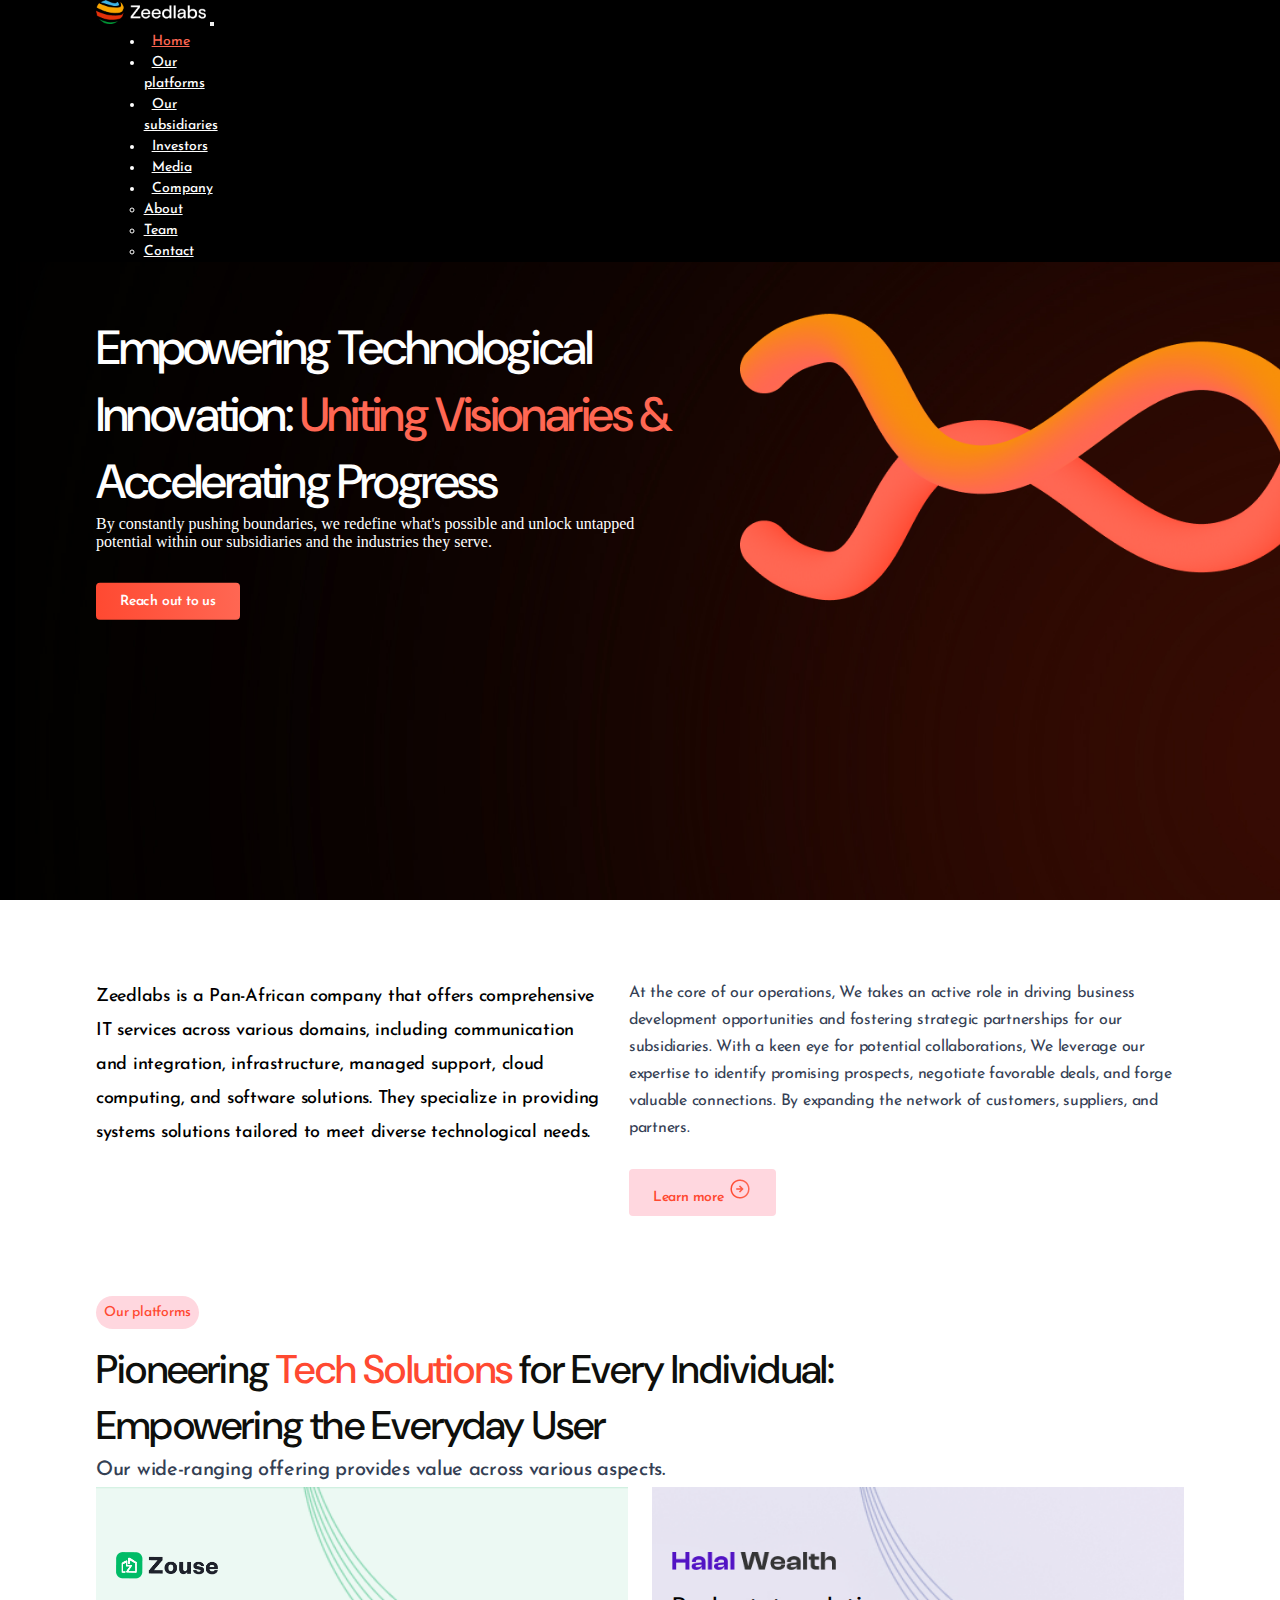
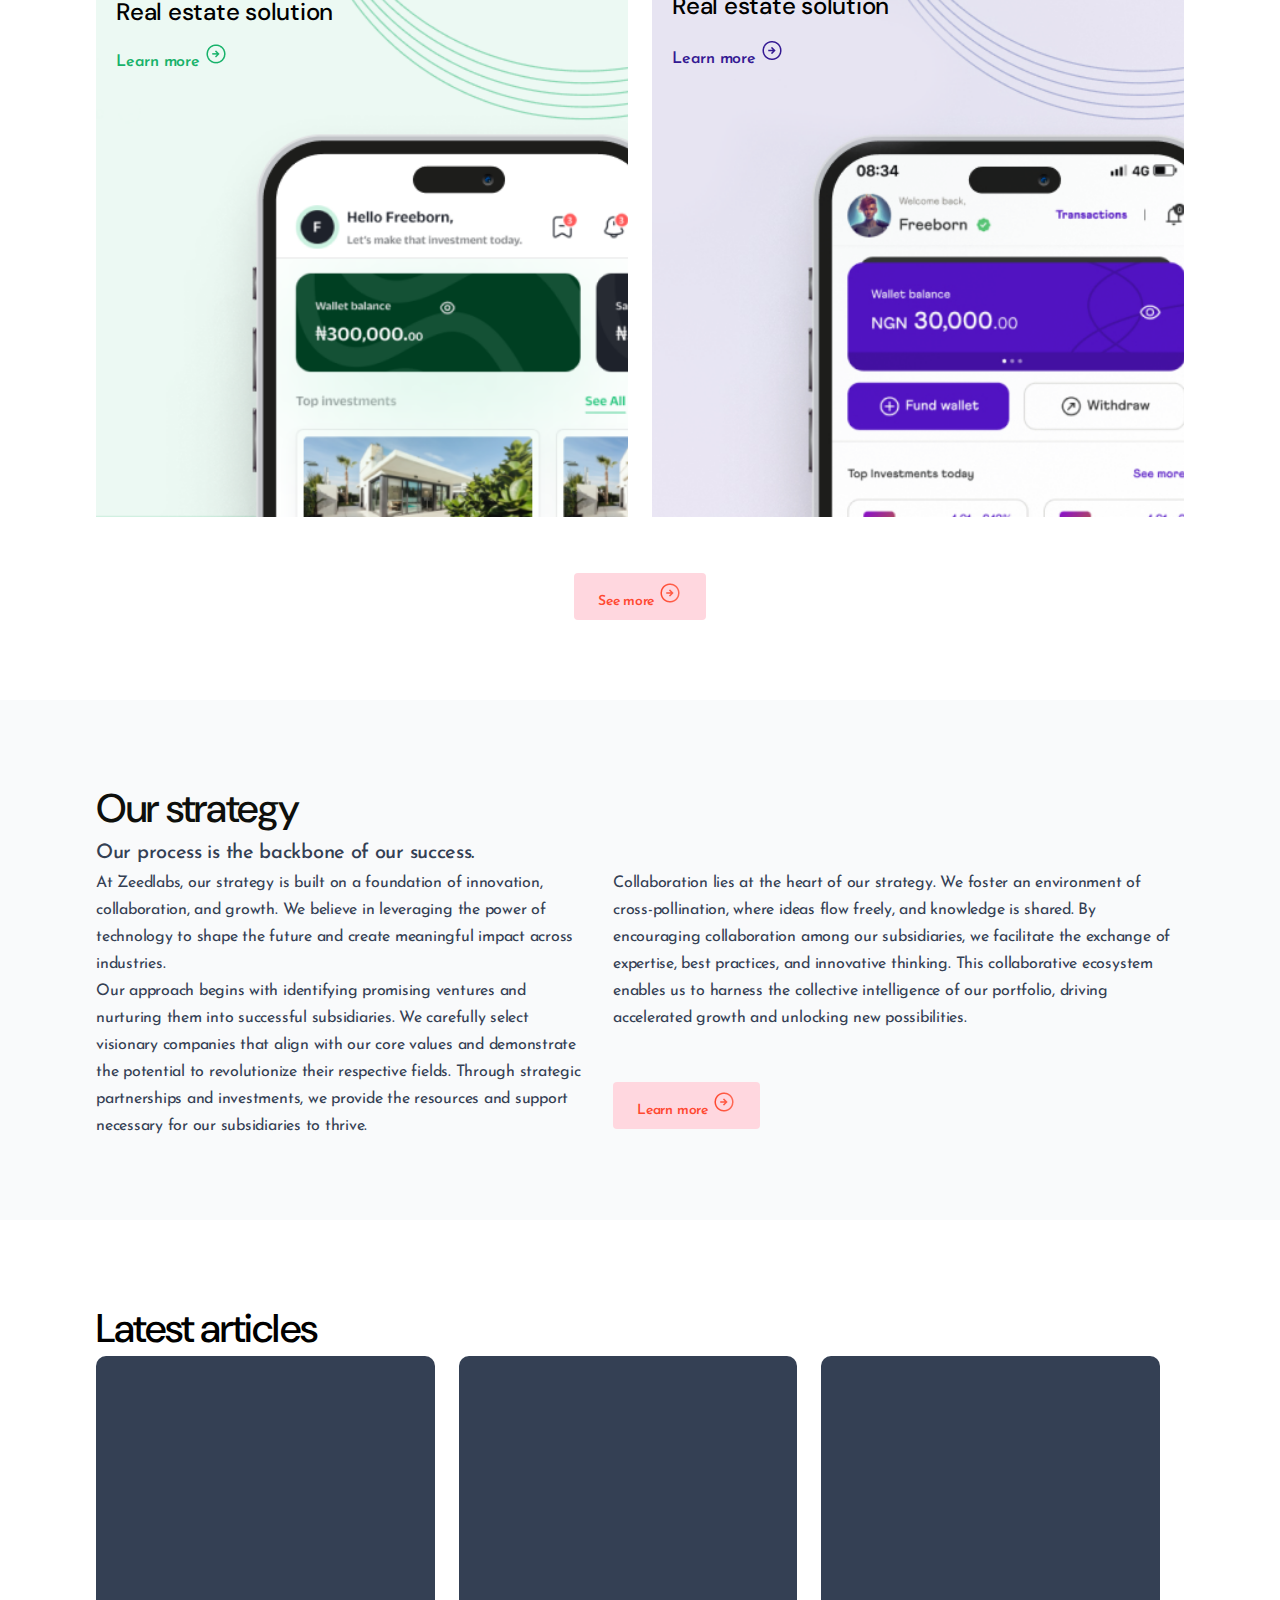
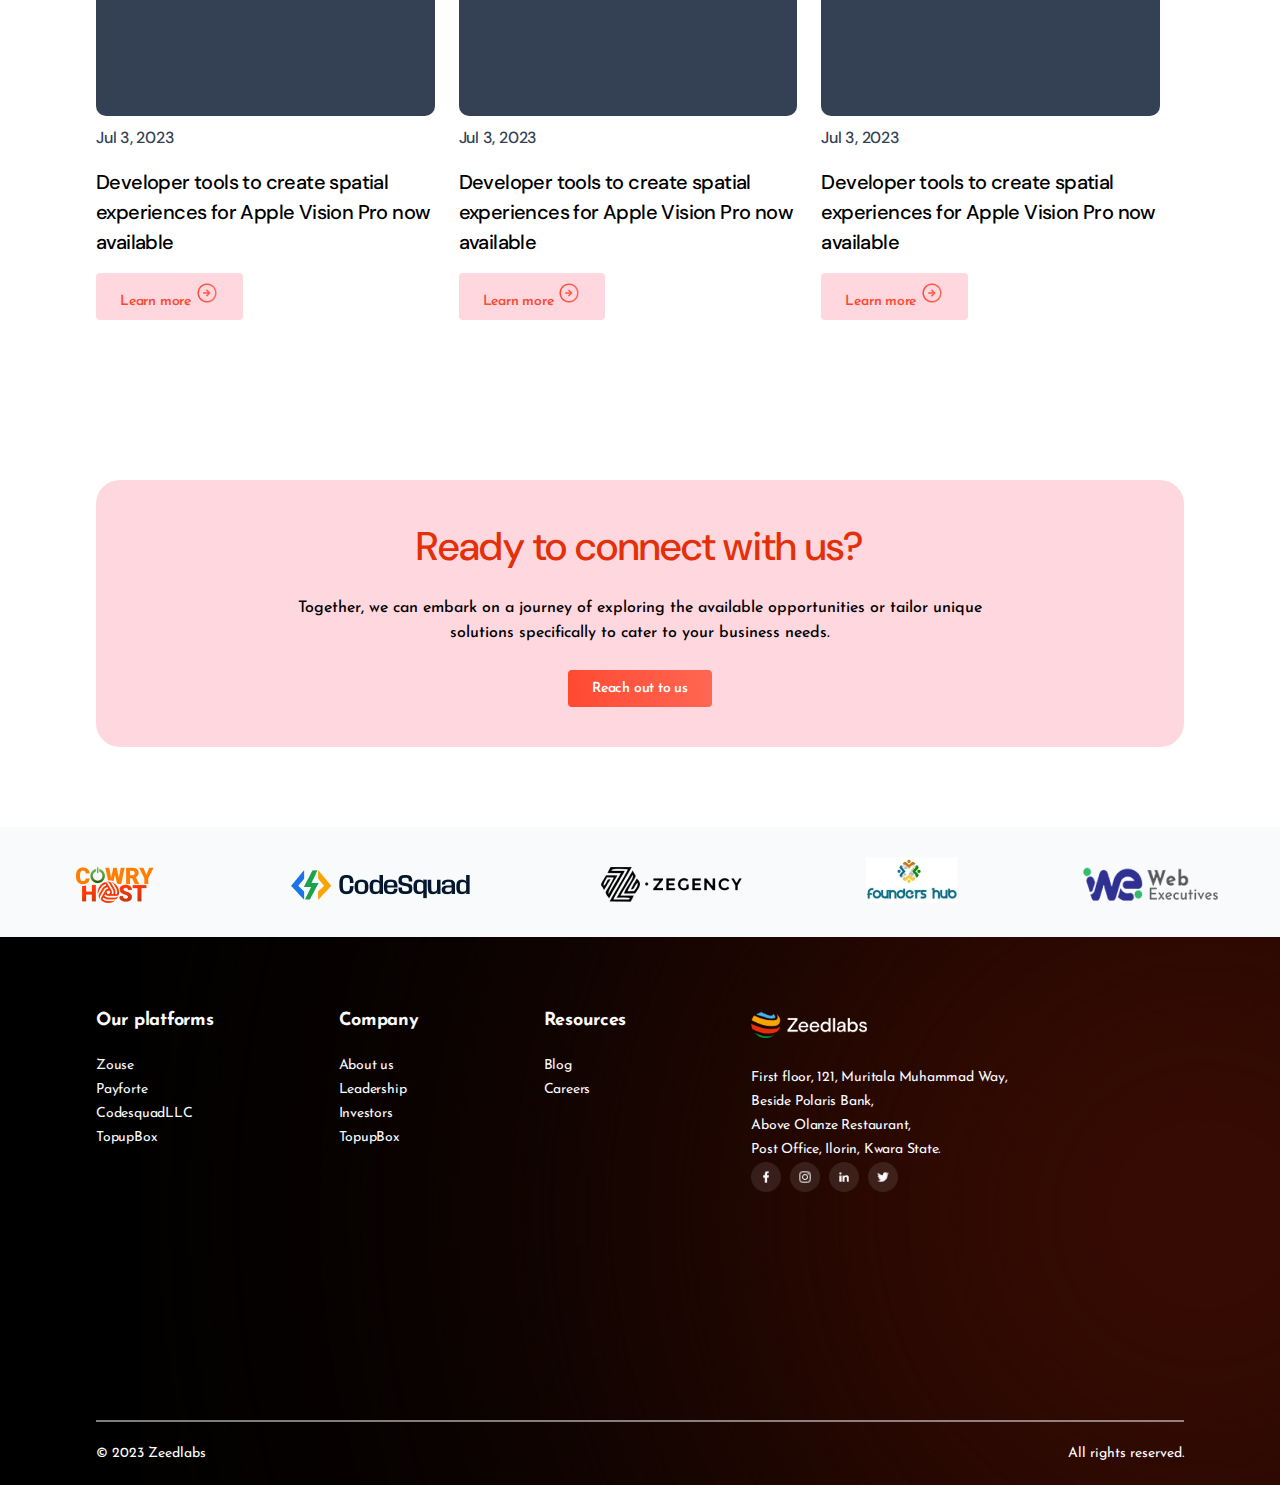
<file: index.html>
<!DOCTYPE html>
<html lang="en">
<head>
    <meta charset="UTF-8">
    <meta name="viewport" content="width=device-width, initial-scale=1.0">
    <title>Zeedlabs - Home</title>
    <link href="https://cdn.jsdelivr.net/npm/bootstrap@5.3.1/dist/css/bootstrap.min.css" rel="stylesheet" integrity="sha384-4bw+/aepP/YC94hEpVNVgiZdgIC5+VKNBQNGCHeKRQN+PtmoHDEXuppvnDJzQIu9" crossorigin="anonymous">
    <link rel="preconnect" href="https://fonts.googleapis.com">
    <link rel="preconnect" href="https://fonts.gstatic.com" crossorigin>
    <link href="https://fonts.googleapis.com/css2?family=DM+Sans:ital,opsz,wght@0,9..40,100;0,9..40,200;0,9..40,300;0,9..40,400;0,9..40,500;0,9..40,600;0,9..40,700;0,9..40,800;0,9..40,900;0,9..40,1000;1,9..40,100;1,9..40,200;1,9..40,300;1,9..40,400;1,9..40,500;1,9..40,600;1,9..40,700;1,9..40,800;1,9..40,900;1,9..40,1000&display=swap" rel="stylesheet">
    <link rel="preconnect" href="https://fonts.googleapis.com">
    <link rel="preconnect" href="https://fonts.gstatic.com" crossorigin>
    <link href="https://fonts.googleapis.com/css2?family=DM+Sans:ital,opsz,wght@0,9..40,100;0,9..40,200;0,9..40,300;0,9..40,400;0,9..40,500;0,9..40,600;0,9..40,700;0,9..40,800;0,9..40,900;0,9..40,1000;1,9..40,100;1,9..40,200;1,9..40,300;1,9..40,400;1,9..40,500;1,9..40,600;1,9..40,700;1,9..40,800;1,9..40,900;1,9..40,1000&family=Josefin+Sans:ital,wght@0,100;0,200;0,300;0,400;0,500;0,600;0,700;1,100;1,200;1,300;1,400;1,500;1,600;1,700&display=swap" rel="stylesheet">
    <link rel="stylesheet" href="style.css">
</head>
<body class="fade-in-top">
    <header class="header">
        <div class="sub-sec">
            <nav class="navbar navbar-expand-lg" data-bs-theme="dark">
                <div class="container-fluid">
                  <a href="index.html"><img src="images/Zeedlabs-logo.png" alt="" width="110px" class="logo"></a>
                  <button class="navbar-toggler" type="button" data-bs-toggle="collapse" data-bs-target="#navbarSupportedContent" aria-controls="navbarSupportedContent" aria-expanded="false" aria-label="Toggle navigation">
                    <span class="navbar-toggler-icon"></span>
                  </button>
                  <div class="collapse navbar-collapse" id="navbarSupportedContent">
                    <ul class="navbar-nav me-auto mb-2 mb-lg-0">
                      <li class="nav-item">
                        <a class="nav-link active" aria-current="page" href="index.html" style="color: rgba(255, 103, 83, 1);">Home</a>
                      </li>
                      <li class="nav-item">
                        <a class="nav-link" href="platform.html" style="color: #fff;">Our platforms</a>
                      </li>
                      <li class="nav-item">
                        <a class="nav-link" href="sub.html" style="color: #fff;">Our subsidiaries</a>
                      </li>
                      <li class="nav-item">
                        <a class="nav-link" href="invest.html" style="color: #fff;">Investors</a>
                      </li>
                      <li class="nav-item">
                        <a class="nav-link" href="media.html" style="color: #fff;">Media</a>
                      </li>
                      <li class="nav-item dropdown">
                        <a class="nav-link dropdown-toggle" href="#" role="button" data-bs-toggle="dropdown" aria-expanded="false" style="color: #fff;">
                          Company
                        </a>
                        <ul class="dropdown-menu">
                          <li><a class="dropdown-item" href="about.html" style="color: #fff;">About</a></li>
                          <li><a class="dropdown-item" href="team.html" style="color: #fff;">Team</a></li>
                          <li><a class="dropdown-item" href="contact.html" style="color: #fff;">Contact</a></li>
                        </ul>
                      </li>
                    </ul>
                  </div>
                </div>
            </nav>
        </div>

        <div class="try">
            <div class="trys">
                <div class="try-col text">
                    <h1>Empowering Technological<br> Innovation: <span>Uniting Visionaries &</span><br> Accelerating Progress</h1>
                    <p>By constantly pushing boundaries, we redefine what's possible and unlock untapped<br> potential within our subsidiaries and the industries they serve.</p>
                    <a href="contact.html"><button type="submit" class="main-btn shift">Reach out to us</button></a>
                </div>
                 <div class="try-col">
                    <img src="images/Landing-page-helix2.png" alt="" class="helix2">
                </div>
            </div>
        </div>
    </header>


    <section class="zeed">
        <p class="zeed-text1">
            Zeedlabs is a Pan-African company that offers comprehensive IT services across various domains, including communication and integration, infrastructure, managed support, cloud computing, and software solutions. They specialize in providing systems solutions tailored to meet diverse technological needs.
        </p>

        <div class="zeed2">
            <p class="zeed-text2">
                At the core of our operations, We  takes an active role in driving business development opportunities and fostering strategic partnerships for our subsidiaries. With a keen eye for potential collaborations, We  leverage our expertise to identify promising prospects, negotiate favorable deals, and forge valuable connections. By expanding the network of customers, suppliers, and partners.
            </p>

            <button class="learn">
                Learn more
                <img src="images/learnmore-arrow.png" alt="">
            </button>
        </div>
    </section>

    <section class="platforms" id="plat">
        <button class="plat-btn"><a href="platform.html">
            Our platforms
        </a></button>
        <p class="plat-text">
            Pioneering <span>Tech Solutions</span>   for Every Individual:<br> Empowering the Everyday User
        </p>
        <p class="plat-subtext">
            Our wide-ranging offering provides value across various aspects.
        </p>

        <div class="plat-body">
            <div class="plat-img">
                <div class="plat-img-zouse zoomhv">
                    <div class="zousetext">
                        <img src="images/zouse-Logo.png" alt="" width="20%" class="zouimg">
                        <p>Real estate solution</p>
                        <a href="platform.html#zouse"><button class="learn-zouse">
                            Learn more
                            <img src="images/zouse-arrow-right.png" alt="">
                        </button></a>
                    </div>
                </div>
    
                <div class="plat-img-halal zoomhv">
                    <div class="halaltext">
                        <img src="images/Halal Wealth.png" alt="" width="32%" class="halimg">
                        <p>Real estate solution</p>
                        <a href="platform.html#halal"><button class="learn-halal">
                            Learn more
                            <img src="images/halal-arrow-right.png" alt="">
                        </button></a>
                    </div>
                </div>
            </div>
    
            <a href="platform.html"><button class="see-more more">
                See more
                <img src="images/learnmore-arrow.png" alt="">
            </button></a>
        </div>
    </section>

    <div class="strat">
        <section class="strat2">
            <p class="strat-head">Our strategy</p>
            <p class="strat-subhead">Our process is the backbone of our success.</p>
            <div class="strat-flex">
                <p class="strat-col1">
                    At Zeedlabs, our strategy is built on a foundation of innovation, collaboration, and growth. We believe in leveraging the power of technology to shape the future and create meaningful impact across industries.<br>
                    Our approach begins with identifying promising ventures and nurturing them into successful subsidiaries. We carefully select visionary companies that align with our core values and demonstrate the potential to revolutionize their respective fields. Through strategic partnerships and investments, we provide the resources and support necessary for our subsidiaries to thrive.
                </p>
                <div class="strat-col2">
                    <p class="strat-coltext2">
                        Collaboration lies at the heart of our strategy. We foster an environment of cross-pollination, where ideas flow freely, and knowledge is shared. By encouraging collaboration among our subsidiaries, we facilitate the exchange of expertise, best practices, and innovative thinking. This collaborative ecosystem enables us to harness the collective intelligence of our portfolio, driving accelerated growth and unlocking new possibilities.
                    </p>
    
                    <button class="learn">
                        Learn more
                        <img src="images/learnmore-arrow.png" alt="">
                    </button>
                </div>
            </div>
        </section>
    </div>
    

    <section class="articles">
        <p class="art-head">
            Latest articles
        </p>

        <div class="art-grid">
            <div class="art-grid-content">
                <div class="art-rec"></div>
                <div class="art-text1">
                    Jul 3, 2023
                </div>
                <div class="art-text2">
                    Developer tools to create spatial experiences for Apple Vision Pro now available
                </div>
                <button class="learn">
                    Learn more
                    <img src="images/learnmore-arrow.png" alt="">
                </button>
            </div>
            <div class="art-grid-content">
                <div class="art-rec"></div>
                <div class="art-text1">
                    Jul 3, 2023
                </div>
                <div class="art-text2">
                    Developer tools to create spatial experiences for Apple Vision Pro now available
                </div>
                <button class="learn">
                    Learn more
                    <img src="images/learnmore-arrow.png" alt="">
                </button>
            </div>
            <div class="art-grid-content">
                <div class="art-rec"></div>
                <div class="art-text1">
                    Jul 3, 2023
                </div>
                <div class="art-text2">
                    Developer tools to create spatial experiences for Apple Vision Pro now available
                </div>
                <button class="learn">
                    Learn more
                    <img src="images/learnmore-arrow.png" alt="">
                </button>
            </div>
        </div>
    </section>



    <section class="ready">
        <h1>Ready to connect with us?</h1>
        <p>Together, we can embark on a journey of exploring the available opportunities or tailor unique<br>solutions specifically  to cater to your business needs.</p>
        <a href="contact.html"><button type="submit" class="main-btn">Reach out to us</button></a>
    </section>

    <section class="icons">
        <div class="roe">
            <div class="icon-col">
                <a href="sub.html#ch"><img src="images/cowryhost 1.png" alt=""></a>
                <a href="sub.html#cs"><img src="images/codesquad.png" alt=""></a>
                <a href="sub.html#zeg"><img src="images/zegency.png" alt=""></a>
                <a href="sub.html#fh"><img src="images/founders-hub.png" alt=""></a>
                <a href="sub.html#we"><img src="images/we.png" alt=""></a>
            </div>
        </div>
    </section>

    <footer>
        <div class="ft-flex1">
            <div class="ft-flex1-col">
                <div class="ft-flex1-col1">
                    <h4>Our platforms</h4>
                    <div class="col-content">
                        <a href="platform.html#zou"><p>Zouse</p></a>
                        <a href="platform.html#pf"><p>Payforte</p></a>
                        <a href="platform.html#halal"><p>CodesquadLLC</p></a>
                        <a href="platform.html#tub"><p>TopupBox</p></a>
                    </div>
                </div>
            </div>
            <div class="ft-flex1-col">
                <div class="ft-flex1-col2">
                    <h4>Company</h4>
                    <div class="col-content">
                        <a href="about.html"><p>About us</p></a>
                        <a href="team.html"><p>Leadership</p></a>
                        <a href="invest.html"><p>Investors</p></a>
                        <a href=""><p>TopupBox</p></a>
                    </div>
                </div>
            </div>
            <div class="ft-flex1-col">
                <div class="ft-flex1-col3">
                    <h4>Resources</h4>
                    <div class="col-content">
                        <a href="media.html"><p>Blog</p></a>
                        <a href="sub.html"><p>Careers</p></a>
                    </div>
                </div>
            </div>
            <div class="ft-flex1-col">
                <div class="ft-flex1-col4">
                    <a href="index.html"><img src="images/Zeedlabs-logo.png" alt=""></a>
                    <div class="col-content">
                        <p>First floor, 121, Muritala Muhammad Way,<br> Beside Polaris Bank,<br>Above Olanze Restaurant,<br>Post Office, Ilorin, Kwara State.</p>
                    </div>
                    <div class="ft-sm">
                        <a href=""><img src="images/fb.png" alt=""></a>
                        <a href=""><img src="images/ig.png" alt=""></a>
                        <a href=""><img src="images/linkedin.png" alt=""></a>
                        <a href=""><img src="images/twitter.png" alt=""></a>
                    </div>
                </div>
            </div>    
        </div>

        <hr class="ft-line">

        <div class="ft-flex2">
            <div>
                <span>&copy</span> 2023 Zeedlabs
            </div>
            <div>
                All rights reserved.
            </div>
        </div>
    </footer>

<script src="https://cdn.jsdelivr.net/npm/bootstrap@5.3.1/dist/js/bootstrap.bundle.min.js" integrity="sha384-HwwvtgBNo3bZJJLYd8oVXjrBZt8cqVSpeBNS5n7C8IVInixGAoxmnlMuBnhbgrkm" crossorigin="anonymous"></script>
</body>
</html>
</file>
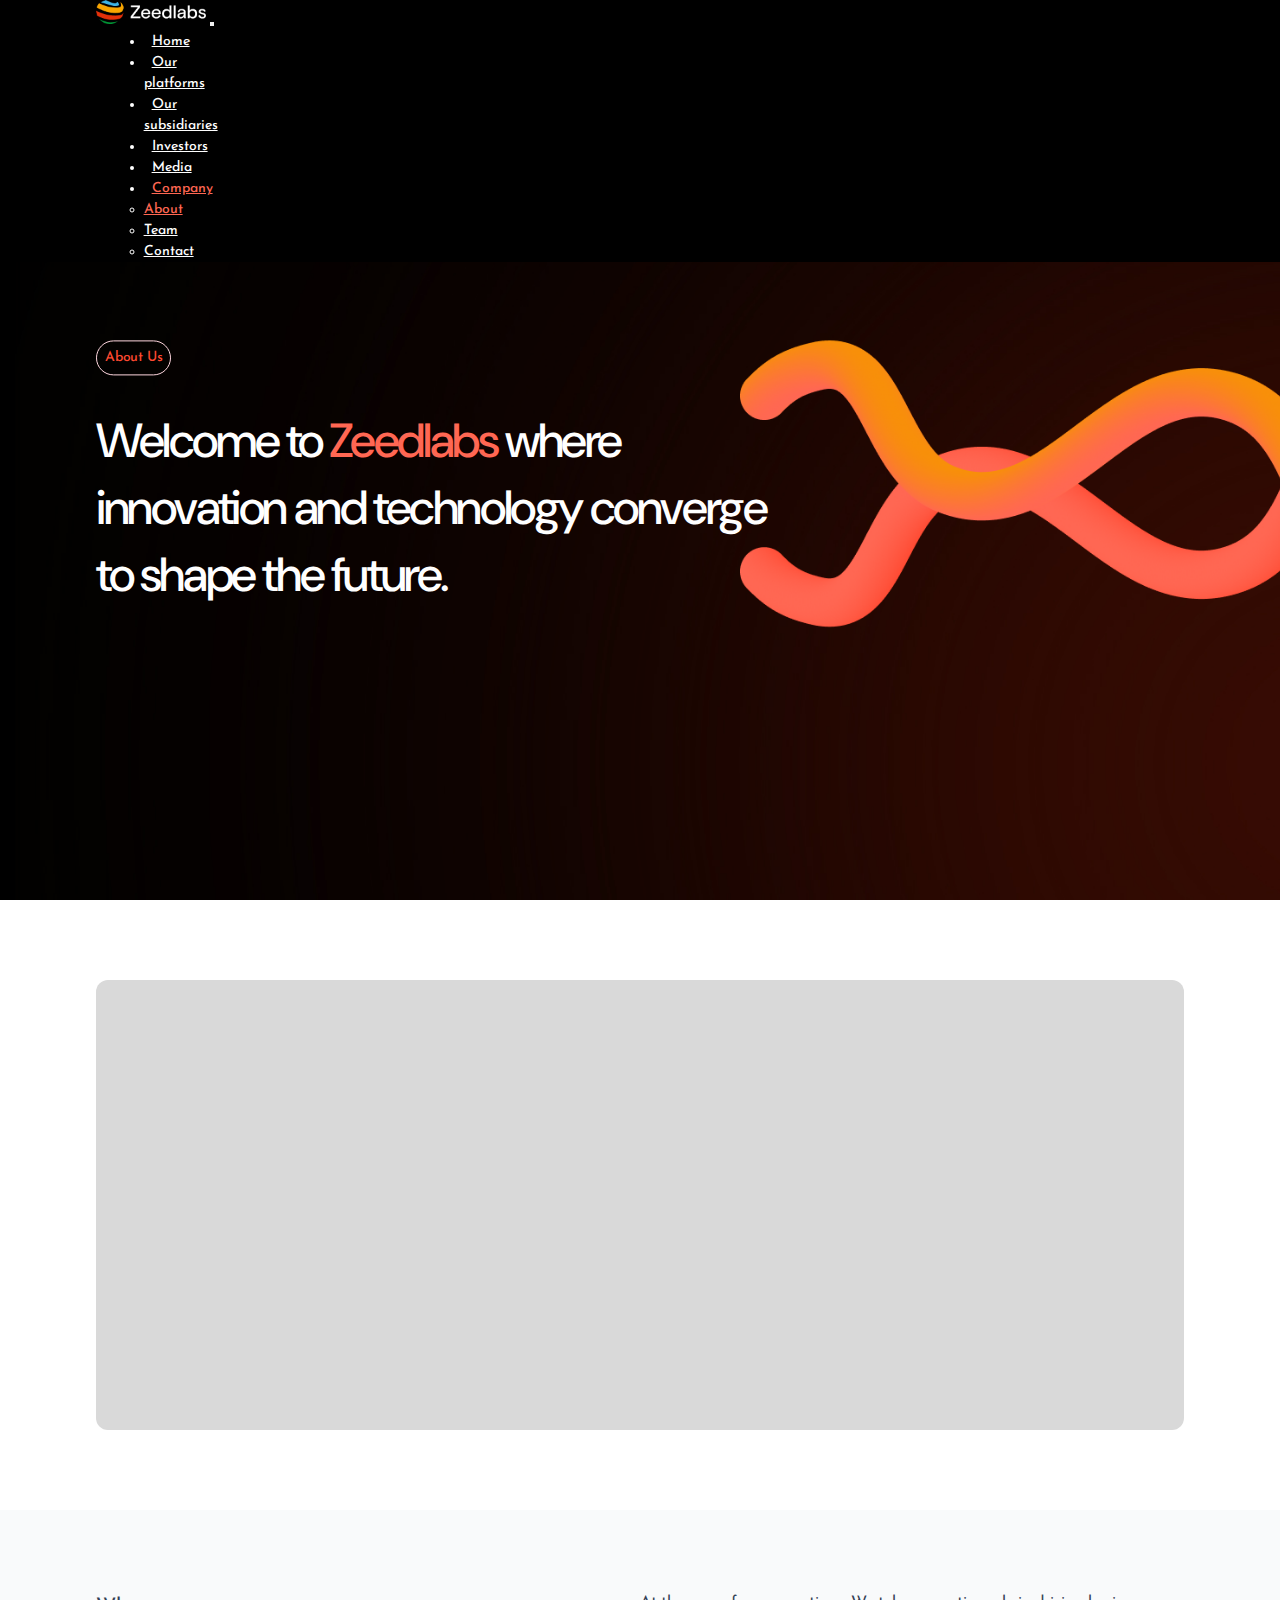
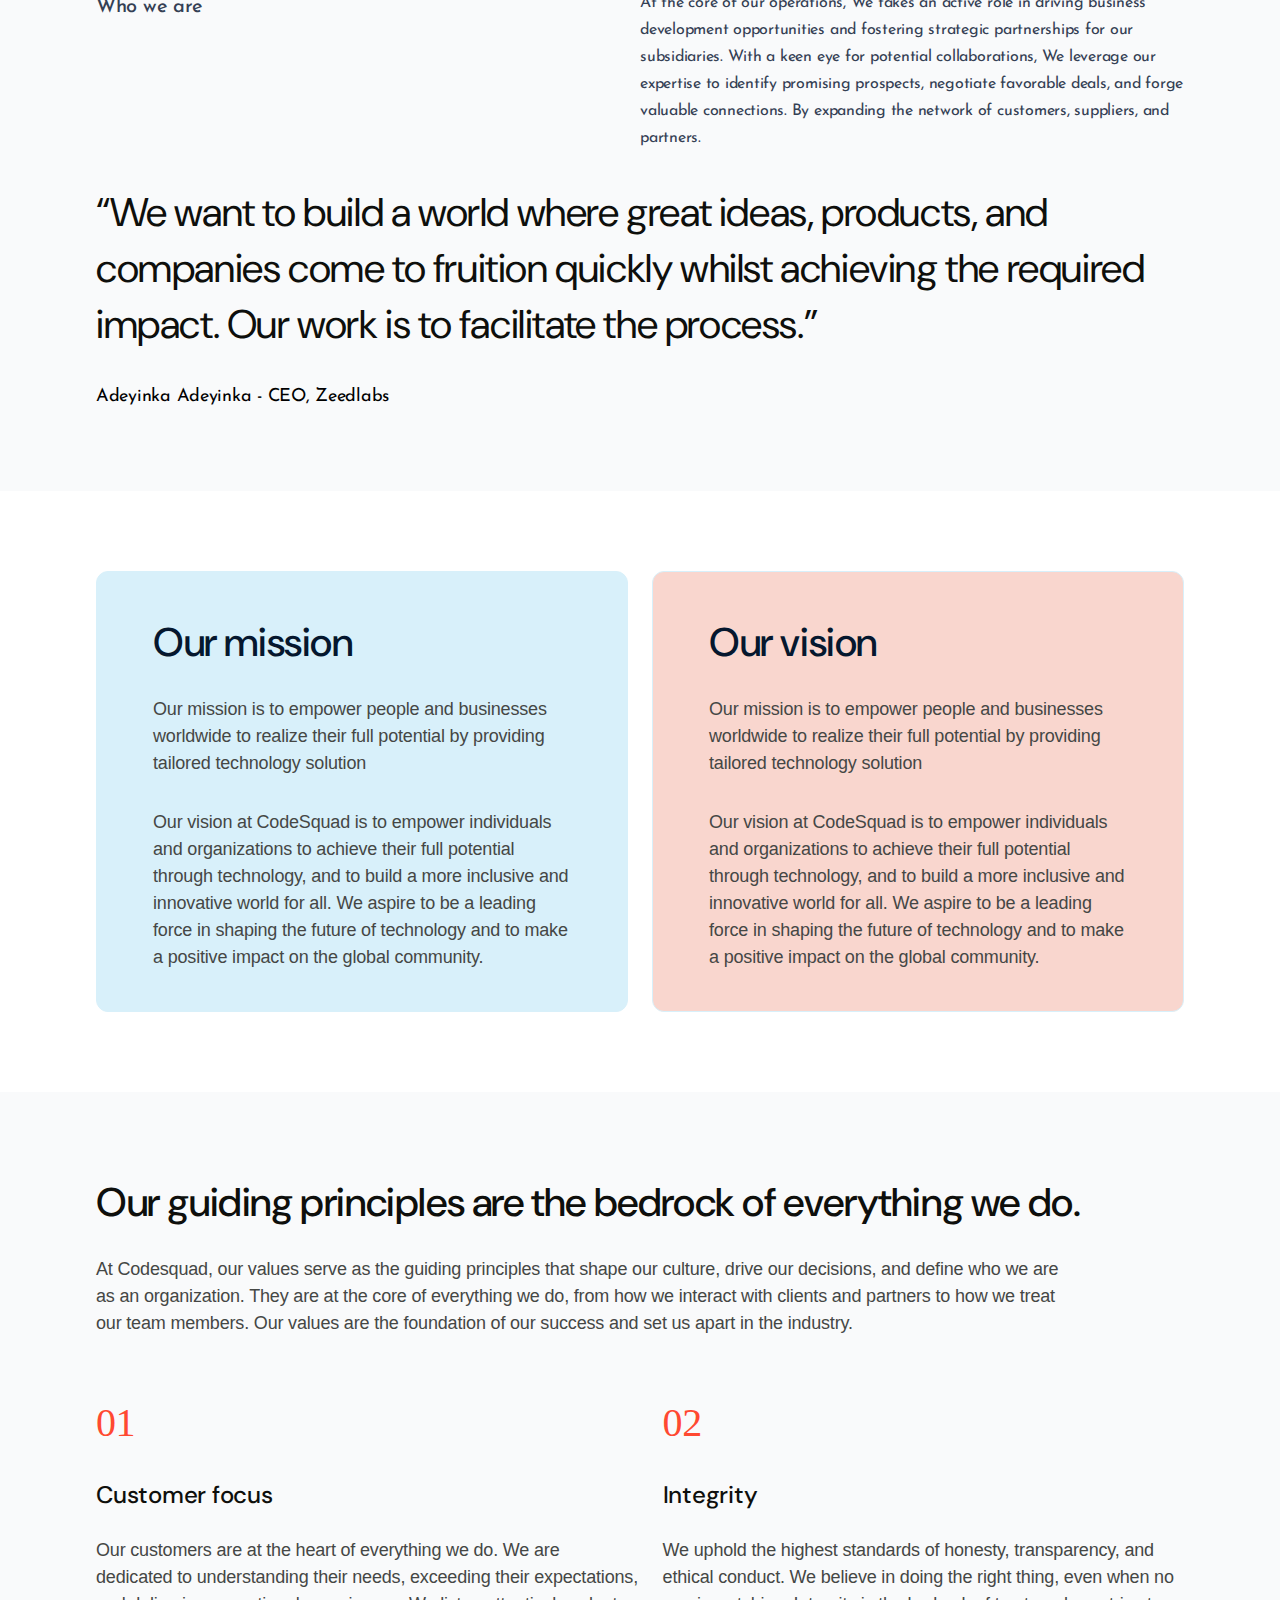
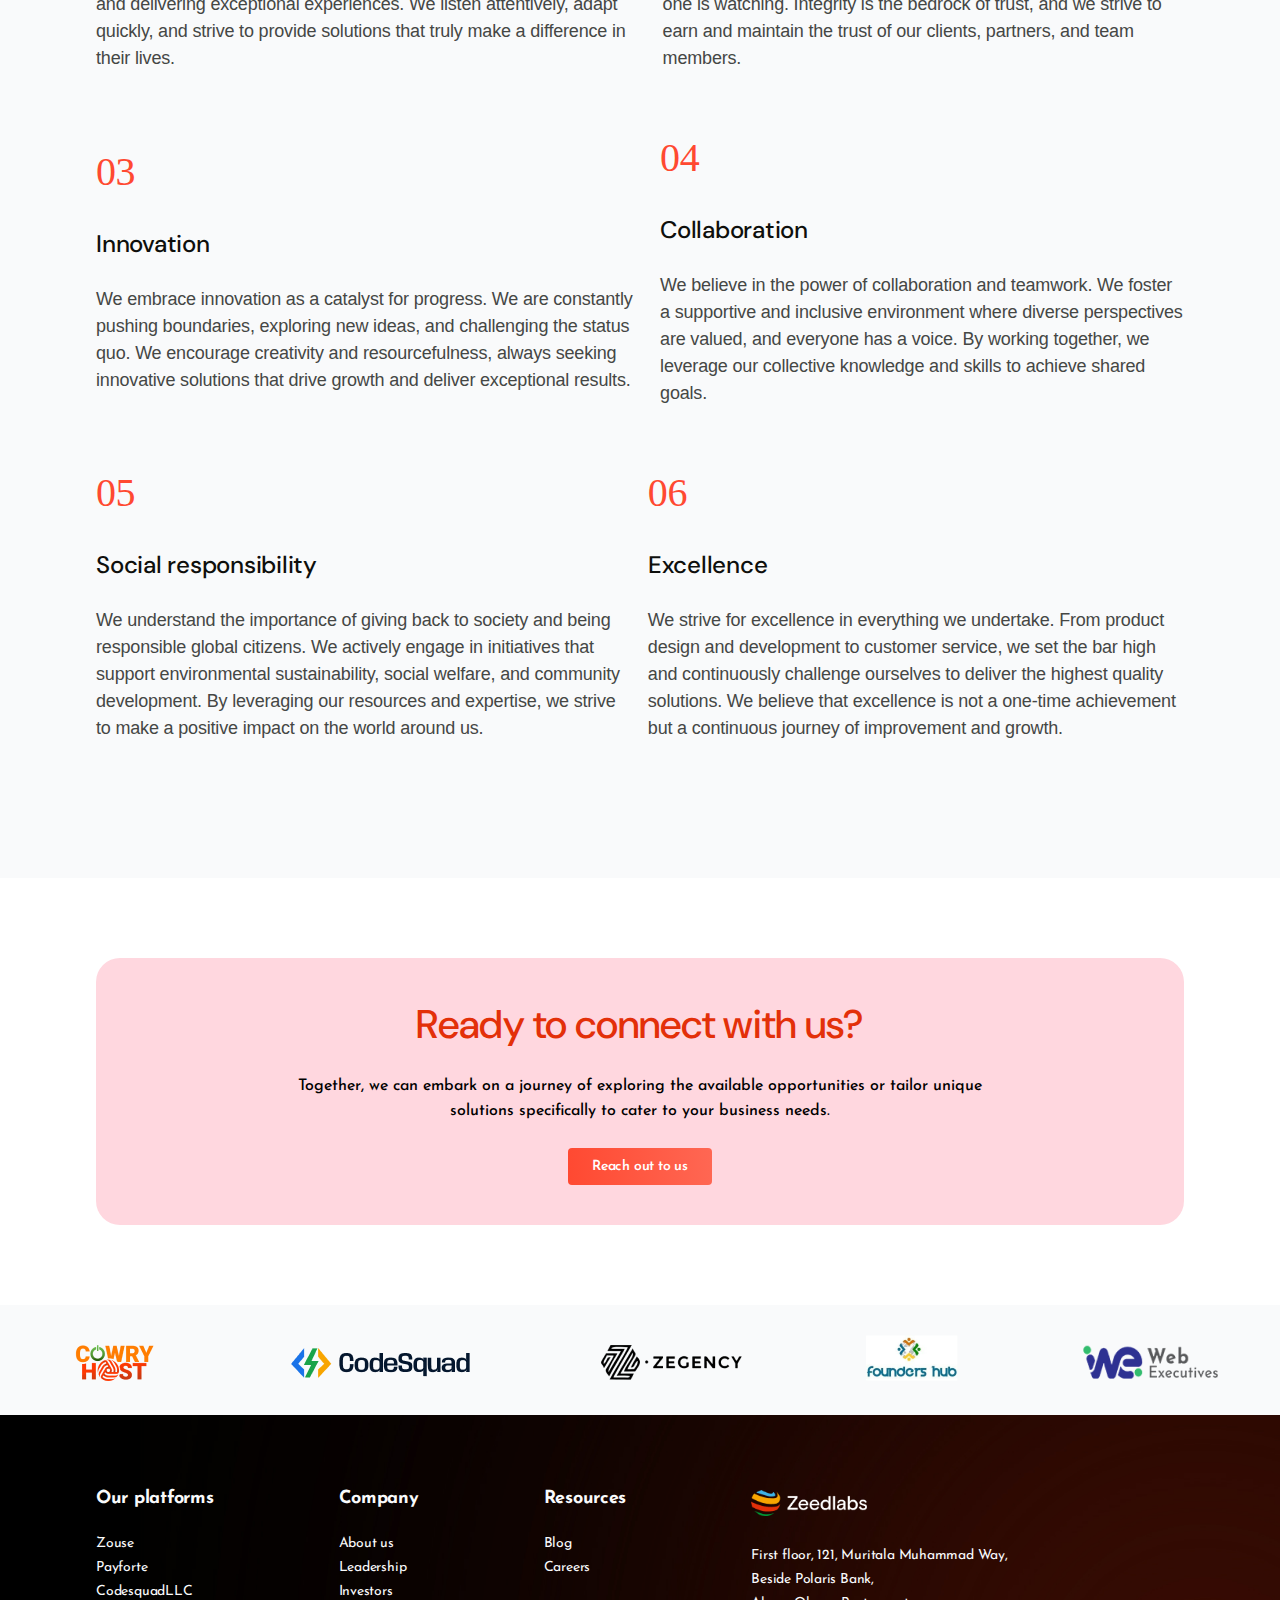
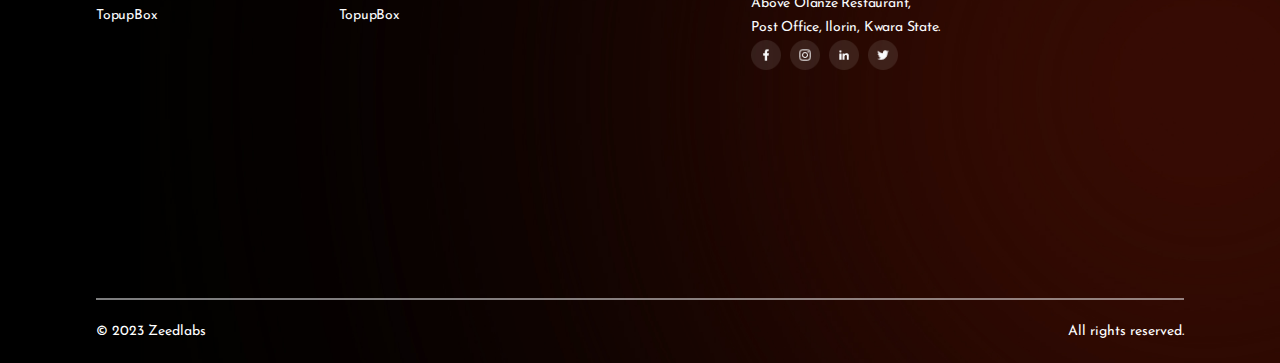
<file: about.html>
<!DOCTYPE html>
<html lang="en">
<head>
    <meta charset="UTF-8">
    <meta name="viewport" content="width=device-width, initial-scale=1.0">
    <title>Zeedlabs - About</title>
    <link href="https://cdn.jsdelivr.net/npm/bootstrap@5.3.1/dist/css/bootstrap.min.css" rel="stylesheet" integrity="sha384-4bw+/aepP/YC94hEpVNVgiZdgIC5+VKNBQNGCHeKRQN+PtmoHDEXuppvnDJzQIu9" crossorigin="anonymous">
    <link rel="preconnect" href="https://fonts.googleapis.com">
    <link rel="preconnect" href="https://fonts.gstatic.com" crossorigin>
    <link href="https://fonts.googleapis.com/css2?family=DM+Sans:ital,opsz,wght@0,9..40,100;0,9..40,200;0,9..40,300;0,9..40,400;0,9..40,500;0,9..40,600;0,9..40,700;0,9..40,800;0,9..40,900;0,9..40,1000;1,9..40,100;1,9..40,200;1,9..40,300;1,9..40,400;1,9..40,500;1,9..40,600;1,9..40,700;1,9..40,800;1,9..40,900;1,9..40,1000&display=swap" rel="stylesheet">
    <link rel="preconnect" href="https://fonts.googleapis.com">
    <link rel="preconnect" href="https://fonts.gstatic.com" crossorigin>
    <link href="https://fonts.googleapis.com/css2?family=DM+Sans:ital,opsz,wght@0,9..40,100;0,9..40,200;0,9..40,300;0,9..40,400;0,9..40,500;0,9..40,600;0,9..40,700;0,9..40,800;0,9..40,900;0,9..40,1000;1,9..40,100;1,9..40,200;1,9..40,300;1,9..40,400;1,9..40,500;1,9..40,600;1,9..40,700;1,9..40,800;1,9..40,900;1,9..40,1000&family=Josefin+Sans:ital,wght@0,100;0,200;0,300;0,400;0,500;0,600;0,700;1,100;1,200;1,300;1,400;1,500;1,600;1,700&display=swap" rel="stylesheet">
    <link rel="stylesheet" href="style.css">
</head>
<body class="fade-in-top">
    <header class="header">
        <div class="sub-sec">
            <nav class="navbar navbar-expand-lg" data-bs-theme="dark">
                <div class="container-fluid">
                  <a href="index.html"><img src="images/Zeedlabs-logo.png" alt="" width="110px" class="logo"></a>
                  <button class="navbar-toggler" type="button" data-bs-toggle="collapse" data-bs-target="#navbarSupportedContent" aria-controls="navbarSupportedContent" aria-expanded="false" aria-label="Toggle navigation">
                    <span class="navbar-toggler-icon"></span>
                  </button>
                  <div class="collapse navbar-collapse" id="navbarSupportedContent">
                    <ul class="navbar-nav me-auto mb-2 mb-lg-0">
                      <li class="nav-item">
                        <a class="nav-link" aria-current="page" href="index.html" style="color: #fff;">Home</a>
                      </li>
                      <li class="nav-item">
                        <a class="nav-link" href="platform.html" style="color: #fff;">Our platforms</a>
                      </li>
                      <li class="nav-item">
                        <a class="nav-link" href="sub.html" style="color: #fff;">Our subsidiaries</a>
                      </li>
                      <li class="nav-item">
                        <a class="nav-link" href="invest.html" style="color: #fff;">Investors</a>
                      </li>
                      <li class="nav-item">
                        <a class="nav-link" href="media.html" style="color: #fff;">Media</a>
                      </li>
                      <li class="nav-item dropdown">
                        <a class="nav-link dropdown-toggle active" href="#" role="button" data-bs-toggle="dropdown" aria-expanded="false" style="color: rgba(255, 103, 83, 1);">
                          Company
                        </a>
                        <ul class="dropdown-menu">
                            <li><a class="dropdown-item" href="about.html" style="color: rgba(255, 103, 83, 1);">About</a></li>
                            <li><a class="dropdown-item" href="team.html" style="color: #fff;">Team</a></li>
                            <li><a class="dropdown-item" href="contact.html" style="color: #fff;">Contact</a></li>
                        </ul>
                      </li>
                    </ul>
                  </div>
                </div>
            </nav>
        </div>

        <div class="try">
            <div class="trys">
                <div class="try-col text">
                    <button class="plat-opp about-opp"><a href="platform.html">About Us </a></button>
                    <h1>Welcome to <span>Zeedlabs</span> where<br>innovation and technology converge<br>to shape the future.</h1>
                </div>
                 <div class="try-col">
                    <img src="images/Landing-page-helix2.png" alt="" class="helix2">
                </div>
            </div>
        </div>
    </header>

    <section class="about-rec">
        <div class=""></div>
    </section>

    <section class="ceo-part">
        <div class="ceo-container">
            <div class="ceo-part1">
                <div class="who-we-are">Who we are</div>
                <div class="who-we-cont">
                    At the core of our operations, We  takes an active role in driving business development opportunities and fostering strategic partnerships for our subsidiaries. With a keen eye for potential collaborations, We  leverage our expertise to identify promising prospects, negotiate favorable deals, and forge valuable connections. By expanding the network of customers, suppliers, and partners.
                </div>
            </div>
    
            <div class="ceo-part2">
                <div class="ceo-quote">
                    “We want to build a world where great ideas, products, and companies come to fruition quickly whilst achieving the required impact. Our work is to facilitate the process.”
                </div>
                
                <div class="ceo-name">
                    Adeyinka Adeyinka - CEO, Zeedlabs
                </div>
            </div>
        </div>
    </section>

    <section class="mis-vis">
        <div class="mis-vis-flex">
            <div class="mis-vis-col1">
                <div class="mis-vis-head">Our mission</div>
                <div class="mis-vis-text1">
                    Our mission is to empower people and businesses worldwide to realize their full potential by providing tailored technology solution
                </div>
                <div class="mis-vis-text2">
                    Our vision at CodeSquad is to empower individuals and organizations to achieve their full potential through technology, and to build a more inclusive and innovative world for all. We aspire to be a leading force in shaping the future of technology and to make a positive impact on the global community.
                </div>
            </div>

            <div class="mis-vis-col2">
                <div class="mis-vis-head">Our vision</div>
                <div class="mis-vis-text1">
                    Our mission is to empower people and businesses worldwide to realize their full potential by providing tailored technology solution
                </div>
                <div class="mis-vis-text2">
                    Our vision at CodeSquad is to empower individuals and organizations to achieve their full potential through technology, and to build a more inclusive and innovative world for all. We aspire to be a leading force in shaping the future of technology and to make a positive impact on the global community.
                </div>
            </div>
        </div>
    </section>

    <section class="guiding-principles">
        <div class="guide-block">
            <div class="guide-block-head">
                Our guiding principles are the bedrock of everything we do.
            </div>
            <div class="guide-block-text">
                At Codesquad, our values serve as the guiding principles that shape our culture, drive our decisions, and define who we are as an organization. They are at the core of everything we do, from how we interact with clients and partners to how we treat our team members. Our values are the foundation of our success and set us apart in the industry.
            </div>
        </div>

        <div class="guide-grid">
            <div class="col goo">
                <div class="guide-no">01</div>
                <div class="guide-grid-head">Customer focus</div>
                <div class="guide-grid-text">
                    Our customers are at the heart of everything we do. We are dedicated to understanding their needs, exceeding their expectations, and delivering exceptional experiences. We listen attentively, adapt quickly, and strive to provide solutions that truly make a difference in their lives.
                </div>
            </div>
            
            <div class="col">
                <div class="guide-no">02</div>
                <div class="guide-grid-head">Integrity</div>
                <div class="guide-grid-text">
                    We uphold the highest standards of honesty, transparency, and ethical conduct. We believe in doing the right thing, even when no one is watching. Integrity is the bedrock of trust, and we strive to earn and maintain the trust of our clients, partners, and team members.
                </div>
            </div>
        </div>

        <div class="guide-grid">
            <div class="col goo">
                <div class="guide-no">03</div>
                <div class="guide-grid-head">Innovation</div>
                <div class="guide-grid-text">
                    We embrace innovation as a catalyst for progress. We are constantly pushing boundaries, exploring new ideas, and challenging the status quo. We encourage creativity and resourcefulness, always seeking innovative solutions that drive growth and deliver exceptional results.
                </div>
            </div>

            <div class="col">
                <div class="guide-no">04</div>
                <div class="guide-grid-head">Collaboration</div>
                <div class="guide-grid-text">
                    We believe in the power of collaboration and teamwork. We foster a supportive and inclusive environment where diverse perspectives are valued, and everyone has a voice. By working together, we leverage our collective knowledge and skills to achieve shared goals.
                </div>
            </div>
        </div>

        <div class="guide-grid">
            <div class="col goo">
                <div class="guide-no">05</div>
                <div class="guide-grid-head">Social responsibility</div>
                <div class="guide-grid-text">
                    We understand the importance of giving back to society and being responsible global citizens. We actively engage in initiatives that support environmental sustainability, social welfare, and community development. By leveraging our resources and expertise, we strive to make a positive impact on the world around us.
                </div>
            </div>

            <div class="col">
                <div class="guide-no">06</div>
                <div class="guide-grid-head">Excellence</div>
                <div class="guide-grid-text">
                    We strive for excellence in everything we undertake. From product design and development to customer service, we set the bar high and continuously challenge ourselves to deliver the highest quality solutions. We believe that excellence is not a one-time achievement but a continuous journey of improvement and growth.
                </div>
            </div>
        </div>
    </section>  
    
    <section class="ready">
        <h1>Ready to connect with us?</h1>
        <p>Together, we can embark on a journey of exploring the available opportunities or tailor unique<br>solutions specifically  to cater to your business needs.</p>
        <a href="contact.html"><button type="submit" class="main-btn">Reach out to us</button></a>
    </section>

    <section class="icons">
        <div class="roe">
            <div class="icon-col">
                <a href="sub.html#ch"><img src="images/cowryhost 1.png" alt=""></a>
                <a href="sub.html#cs"><img src="images/codesquad.png" alt=""></a>
                <a href="sub.html#zeg"><img src="images/zegency.png" alt=""></a>
                <a href="sub.html#fh"><img src="images/founders-hub.png" alt=""></a>
                <a href="sub.html#we"><img src="images/we.png" alt=""></a>
            </div>
        </div>
    </section>

    <footer>
        <div class="ft-flex1">
            <div class="ft-flex1-col">
                <div class="ft-flex1-col1">
                    <h4>Our platforms</h4>
                    <div class="col-content">
                        <a href="platform.html#zou"><p>Zouse</p></a>
                        <a href="platform.html#pf"><p>Payforte</p></a>
                        <a href="platform.html#halal"><p>CodesquadLLC</p></a>
                        <a href="platform.html#tub"><p>TopupBox</p></a>
                    </div>
                </div>
            </div>
            <div class="ft-flex1-col">
                <div class="ft-flex1-col2">
                    <h4>Company</h4>
                    <div class="col-content">
                        <a href="about.html"><p>About us</p></a>
                        <a href="team.html"><p>Leadership</p></a>
                        <a href="invest.html"><p>Investors</p></a>
                        <a href=""><p>TopupBox</p></a>
                    </div>
                </div>
            </div>
            <div class="ft-flex1-col">
                <div class="ft-flex1-col3">
                    <h4>Resources</h4>
                    <div class="col-content">
                        <a href="media.html"><p>Blog</p></a>
                        <a href="sub.html"><p>Careers</p></a>
                    </div>
                </div>
            </div>
            <div class="ft-flex1-col">
                <div class="ft-flex1-col4">
                    <a href="about.html"><img src="images/Zeedlabs-logo.png" alt="Logo"></a>
                    <div class="col-content">
                        <p>First floor, 121, Muritala Muhammad Way,<br> Beside Polaris Bank,<br>Above Olanze Restaurant,<br>Post Office, Ilorin, Kwara State.</p>
                    </div>
                    <div class="ft-sm">
                        <a href=""><img src="images/fb.png" alt=""></a>
                        <a href=""><img src="images/ig.png" alt=""></a>
                        <a href=""><img src="images/linkedin.png" alt=""></a>
                        <a href=""><img src="images/twitter.png" alt=""></a>
                    </div>
                </div>
            </div>    
        </div>

        <hr class="ft-line">

        <div class="ft-flex2">
            <div>
                <span>&copy</span> 2023 Zeedlabs
            </div>
            <div>
                All rights reserved.
            </div>
        </div>
    </footer>

<script src="https://cdn.jsdelivr.net/npm/bootstrap@5.3.1/dist/js/bootstrap.bundle.min.js" integrity="sha384-HwwvtgBNo3bZJJLYd8oVXjrBZt8cqVSpeBNS5n7C8IVInixGAoxmnlMuBnhbgrkm" crossorigin="anonymous"></script>
</body>
</html>
</file>
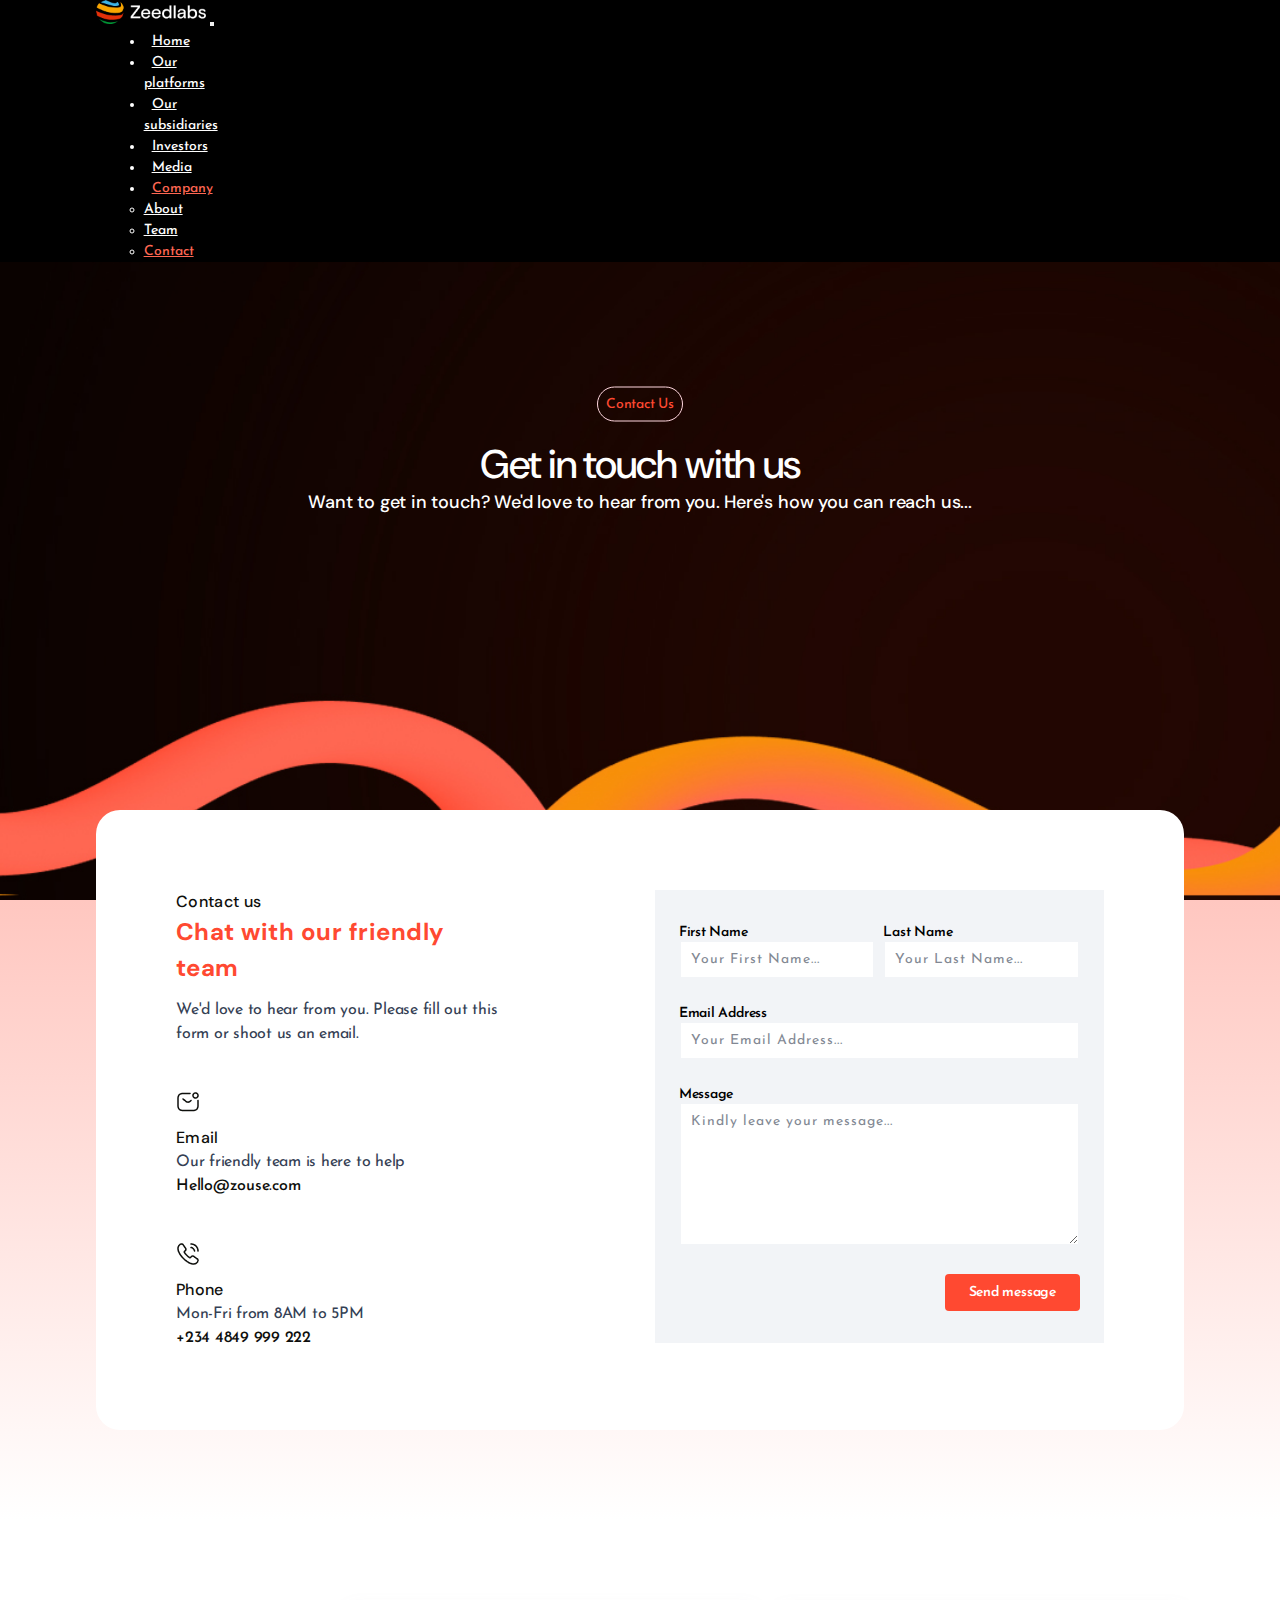
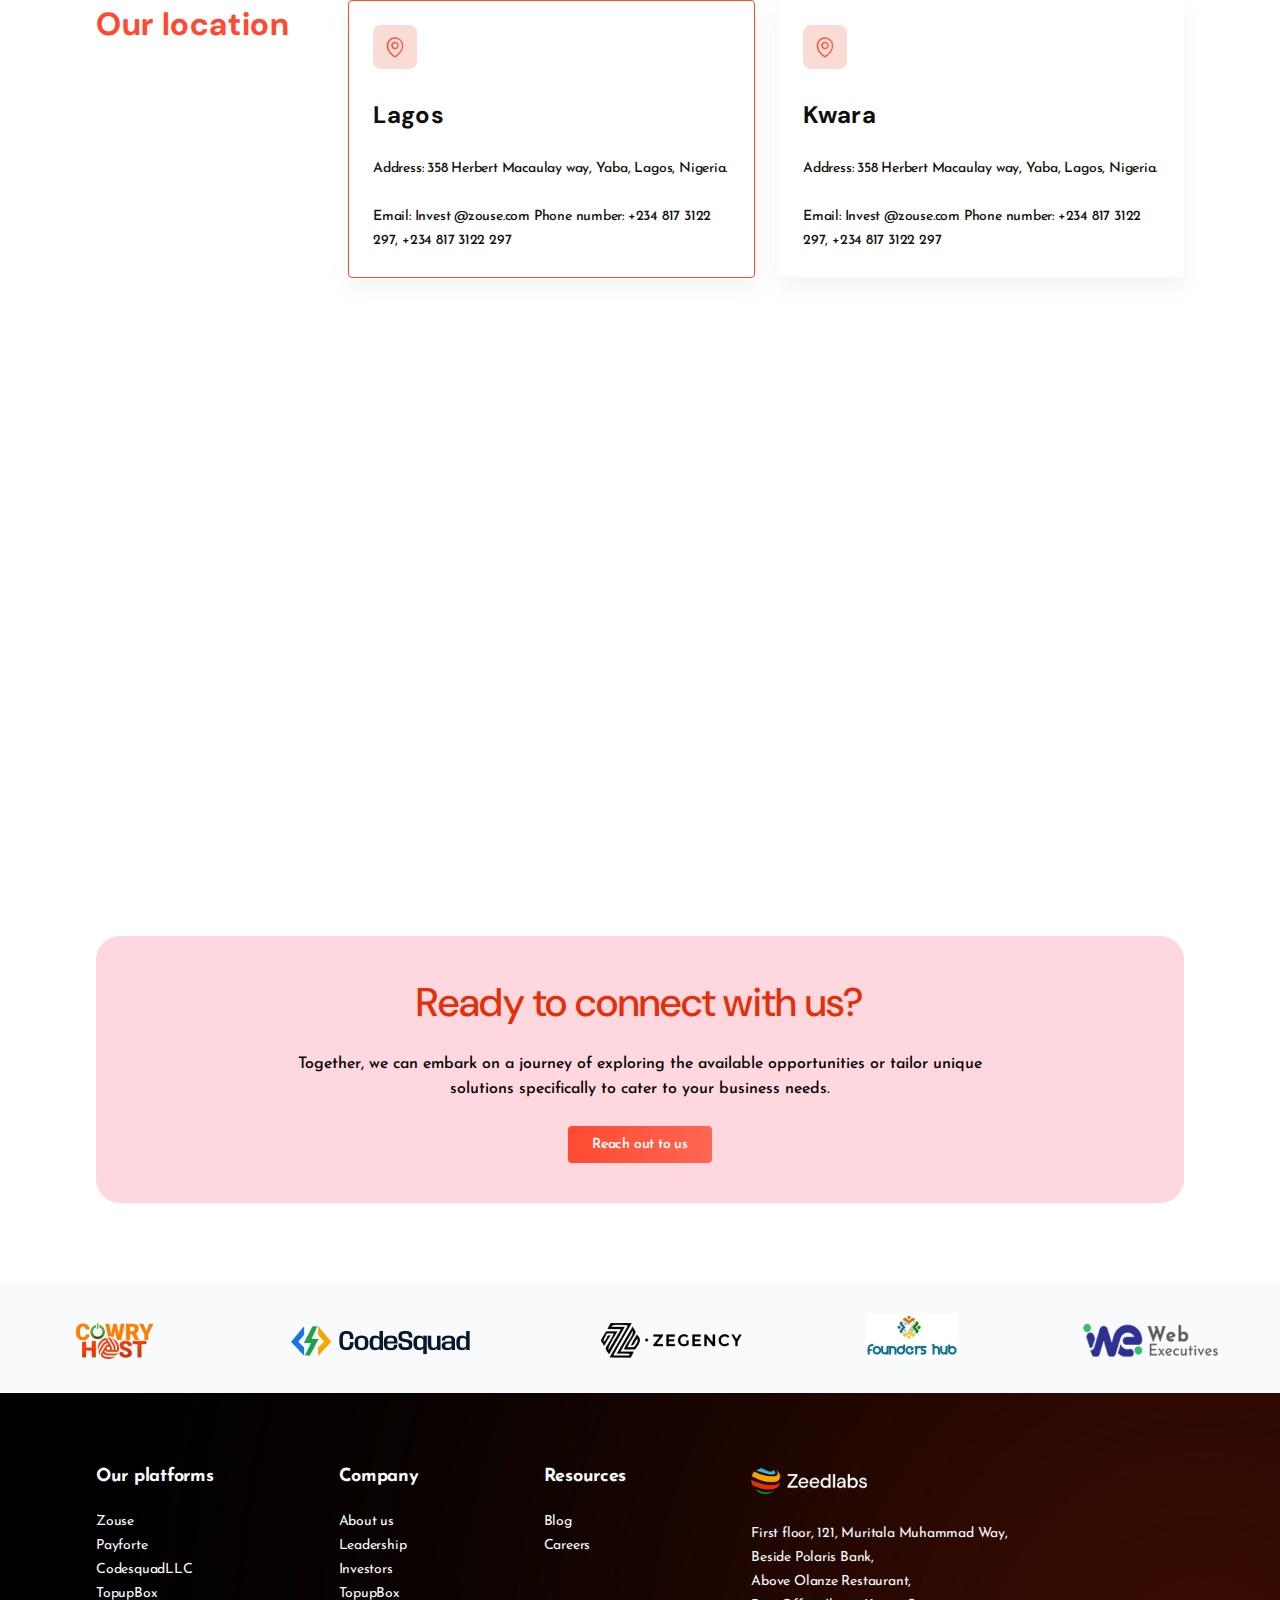
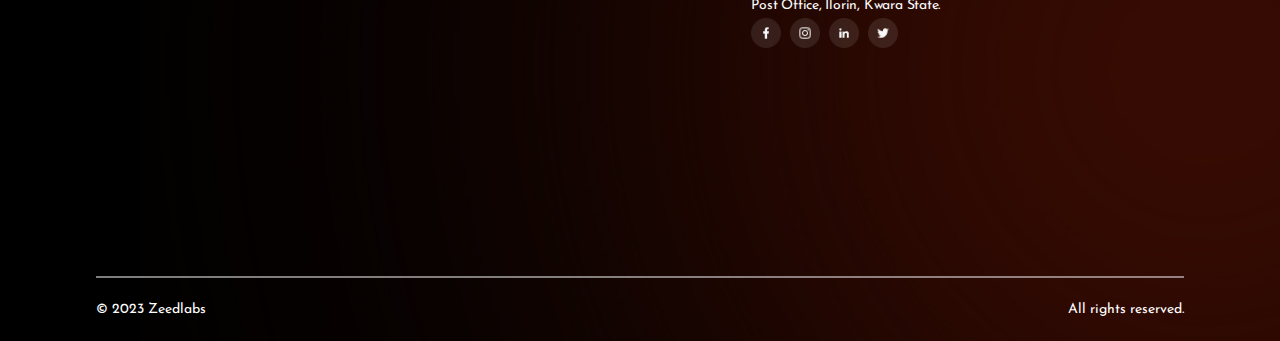
<file: contact.html>
<!DOCTYPE html>
<html lang="en">
<head>
    <meta charset="UTF-8">
    <meta name="viewport" content="width=device-width, initial-scale=1.0">
    <title>Zeedlabs - Contact</title>
    <link href="https://cdn.jsdelivr.net/npm/bootstrap@5.3.1/dist/css/bootstrap.min.css" rel="stylesheet" integrity="sha384-4bw+/aepP/YC94hEpVNVgiZdgIC5+VKNBQNGCHeKRQN+PtmoHDEXuppvnDJzQIu9" crossorigin="anonymous">
    <link rel="preconnect" href="https://fonts.googleapis.com">
    <link rel="preconnect" href="https://fonts.gstatic.com" crossorigin>
    <link href="https://fonts.googleapis.com/css2?family=DM+Sans:ital,opsz,wght@0,9..40,100;0,9..40,200;0,9..40,300;0,9..40,400;0,9..40,500;0,9..40,600;0,9..40,700;0,9..40,800;0,9..40,900;0,9..40,1000;1,9..40,100;1,9..40,200;1,9..40,300;1,9..40,400;1,9..40,500;1,9..40,600;1,9..40,700;1,9..40,800;1,9..40,900;1,9..40,1000&display=swap" rel="stylesheet">
    <link rel="preconnect" href="https://fonts.googleapis.com">
    <link rel="preconnect" href="https://fonts.gstatic.com" crossorigin>
    <link href="https://fonts.googleapis.com/css2?family=DM+Sans:ital,opsz,wght@0,9..40,100;0,9..40,200;0,9..40,300;0,9..40,400;0,9..40,500;0,9..40,600;0,9..40,700;0,9..40,800;0,9..40,900;0,9..40,1000;1,9..40,100;1,9..40,200;1,9..40,300;1,9..40,400;1,9..40,500;1,9..40,600;1,9..40,700;1,9..40,800;1,9..40,900;1,9..40,1000&family=Josefin+Sans:ital,wght@0,100;0,200;0,300;0,400;0,500;0,600;0,700;1,100;1,200;1,300;1,400;1,500;1,600;1,700&display=swap" rel="stylesheet">
    <link rel="stylesheet" href="style.css">
</head>
<body class="fade-in-top">
    <header class="header sub3-header">
        <div class="sub-sec">
            <nav class="navbar navbar-expand-lg" data-bs-theme="dark">
                <div class="container-fluid">
                  <a href="index.html"><img src="images/Zeedlabs-logo.png" alt="" width="110px" class="logo"></a>
                  <button class="navbar-toggler" type="button" data-bs-toggle="collapse" data-bs-target="#navbarSupportedContent" aria-controls="navbarSupportedContent" aria-expanded="false" aria-label="Toggle navigation">
                    <span class="navbar-toggler-icon"></span>
                  </button>
                  <div class="collapse navbar-collapse" id="navbarSupportedContent">
                    <ul class="navbar-nav me-auto mb-2 mb-lg-0">
                      <li class="nav-item">
                        <a class="nav-link" aria-current="page" href="index.html" style="color: #fff;">Home</a>
                      </li>
                      <li class="nav-item">
                        <a class="nav-link" href="platform.html" style="color: #fff;">Our platforms</a>
                      </li>
                      <li class="nav-item">
                        <a class="nav-link" href="sub.html" style="color: #fff;">Our subsidiaries</a>
                      </li>
                      <li class="nav-item">
                        <a class="nav-link  active" href="invest.html" style="color: #fff;">Investors</a>
                      </li>
                      <li class="nav-item">
                        <a class="nav-link" href="media.html" style="color: #fff;">Media</a>
                      </li>
                      <li class="nav-item dropdown">
                        <a class="nav-link dropdown-toggle" href="#" role="button" data-bs-toggle="dropdown" aria-expanded="false" style="color: rgba(255, 103, 83, 1);">
                          Company
                        </a>
                        <ul class="dropdown-menu">
                            <li><a class="dropdown-item" href="about.html" style="color: #fff;">About</a></li>
                            <li><a class="dropdown-item" href="team.html" style="color: #fff;">Team</a></li>
                            <li><a class="dropdown-item" href="contact.html" style="color: rgba(255, 103, 83, 1);">Contact</a></li>
                        </ul>
                      </li>
                    </ul>
                  </div>
                </div>
            </nav>
        </div>

        <div class="plat-hero">
            <button class="plat-opp"><a href="platform.html">Contact Us</a></button>
            <p>Get in touch with us</p>
            <p class="sm">Want to get in touch? We'd love to hear from you. Here's how you can reach us...</p>
        </div>
    </header>


    <div class="blend">
        <div class="contact-detail">
            <div class="contact-detail-title">
                <h6>Contact us</h6>
                
                <h4>Chat with our friendly team</h4>
                <p class="conp">We'd love to hear from you. Please fill out this form or shoot us an email.</p>

                <img src="images/mail.png" alt="" class="contact-icon">
                <h6>Email</h6>
                <p>Our friendly team is here to help</p>
                <a href="hello@zouse.com"><p class="con">Hello@zouse.com</p></a>

                <img src="images/phone.png" alt="" class="contact-icon">
                <h6>Phone</h6>
                <p>Mon-Fri from 8AM to 5PM</p>
                <p class="con">+234 4849 999 222</p>
            </div>
            <div class="contact-detail-title play">
                <form action="">
                    <div class="form">
                        <div class="teop">
                            <label for="">First Name</label>
                            <input type="text" placeholder="Your First Name...">
                        </div>
                        <div class="teo">
                            <label for="">Last Name</label>
                            <input type="text" placeholder="Your Last Name...">
                        </div>
                    </div>
                    <label for="">Email Address</label>
                    <input type="text" placeholder="Your Email Address...">
                    <label for="">Message</label>
                    <textarea name="" id="" rows="8" placeholder="Kindly leave your message..."></textarea>
                    <div class="but">
                        <button class="send-sms">
                            Send message
                        </button>
                    </div>
                </form>
            </div>
        </div>
    </div>

    

    <section class="location">
        <div class="location-flex">
            <div class="location-title">
                <p>Our location</p>
            </div>

            <div class="location-card">
                <div class="location-card1  ">
                    <img src="images/location.png" alt="">
                    <div class="location-card-title">
                        Lagos
                    </div>

                    <div class="location-card-content1 location-margin">
                        Address:  358 Herbert Macaulay way,
                        Yaba, Lagos, Nigeria.
                    </div>
                    <div class="location-card-content1">
                        Email:  Invest @zouse.com
                        Phone number:  +234 817 3122 297, +234 817 3122 297 
                    </div>
                </div>

                <div class="location-card1 out">
                    <img src="images/location.png" alt="">
                    <div class="location-card-title">
                        Kwara
                    </div>

                    <div class="location-card-content1 location-margin">
                        Address:  358 Herbert Macaulay way,
                        Yaba, Lagos, Nigeria.
                    </div>
                    <div class="location-card-content1">
                        Email:  Invest @zouse.com
                        Phone number:  +234 817 3122 297, +234 817 3122 297 
                    </div>
                </div>
            </div>
        </div>

        <iframe src="https://www.google.com/maps/embed?pb=!1m18!1m12!1m3!1d3964.0694354961624!2d3.3744055740633057!3d6.512895723288407!2m3!1f0!2f0!3f0!3m2!1i1024!2i768!4f13.1!3m3!1m2!1s0x103b8c58319a801d%3A0x8777e2ef7645c0ce!2s358%20Herbert%20Macaulay%20Way%2C%20Yaba%20101245%2C%20Lagos!5e0!3m2!1sen!2sng!4v1693919275709!5m2!1sen!2sng" width="600" height="450" style="border:0;" allowfullscreen="" loading="lazy" referrerpolicy="no-referrer-when-downgrade"></iframe>
    </section>  
    
    <section class="ready">
        <h1>Ready to connect with us?</h1>
        <p>Together, we can embark on a journey of exploring the available opportunities or tailor unique<br>solutions specifically  to cater to your business needs.</p>
        <a href="contact.html"><button type="submit" class="main-btn">Reach out to us</button></a>
    </section>

    <section class="icons">
        <div class="roe">
            <div class="icon-col">
                <a href="sub.html#ch"><img src="images/cowryhost 1.png" alt=""></a>
                <a href="sub.html#cs"><img src="images/codesquad.png" alt=""></a>
                <a href="sub.html#zeg"><img src="images/zegency.png" alt=""></a>
                <a href="sub.html#fh"><img src="images/founders-hub.png" alt=""></a>
                <a href="sub.html#we"><img src="images/we.png" alt=""></a>
            </div>
        </div>
    </section>

    <footer>
        <div class="ft-flex1">
            <div class="ft-flex1-col">
                <div class="ft-flex1-col1">
                    <h4>Our platforms</h4>
                    <div class="col-content">
                        <a href="platform.html#zou"><p>Zouse</p></a>
                        <a href="platform.html#pf"><p>Payforte</p></a>
                        <a href="platform.html#halal"><p>CodesquadLLC</p></a>
                        <a href="platform.html#tub"><p>TopupBox</p></a>
                    </div>
                </div>
            </div>
            <div class="ft-flex1-col">
                <div class="ft-flex1-col2">
                    <h4>Company</h4>
                    <div class="col-content">
                        <a href="about.html"><p>About us</p></a>
                        <a href="team.html"><p>Leadership</p></a>
                        <a href="invest.html"><p>Investors</p></a>
                        <a href=""><p>TopupBox</p></a>
                    </div>
                </div>
            </div>
            <div class="ft-flex1-col">
                <div class="ft-flex1-col3">
                    <h4>Resources</h4>
                    <div class="col-content">
                        <a href="media.html"><p>Blog</p></a>
                        <a href="sub.html"><p>Careers</p></a>
                    </div>
                </div>
            </div>
            <div class="ft-flex1-col">
                <div class="ft-flex1-col4">
                    <a href="contact.html"><img src="images/Zeedlabs-logo.png" alt="Logo"></a>
                    <div class="col-content">
                        <p>First floor, 121, Muritala Muhammad Way,<br> Beside Polaris Bank,<br>Above Olanze Restaurant,<br>Post Office, Ilorin, Kwara State.</p>
                    </div>
                    <div class="ft-sm">
                        <a href=""><img src="images/fb.png" alt=""></a>
                        <a href=""><img src="images/ig.png" alt=""></a>
                        <a href=""><img src="images/linkedin.png" alt=""></a>
                        <a href=""><img src="images/twitter.png" alt=""></a>
                    </div>
                </div>
            </div>    
        </div>

        <hr class="ft-line">

        <div class="ft-flex2">
            <div>
                <span>&copy</span> 2023 Zeedlabs
            </div>
            <div>
                All rights reserved.
            </div>
        </div>
    </footer>

<script src="https://cdn.jsdelivr.net/npm/bootstrap@5.3.1/dist/js/bootstrap.bundle.min.js" integrity="sha384-HwwvtgBNo3bZJJLYd8oVXjrBZt8cqVSpeBNS5n7C8IVInixGAoxmnlMuBnhbgrkm" crossorigin="anonymous"></script>
</body>
</html>
</file>
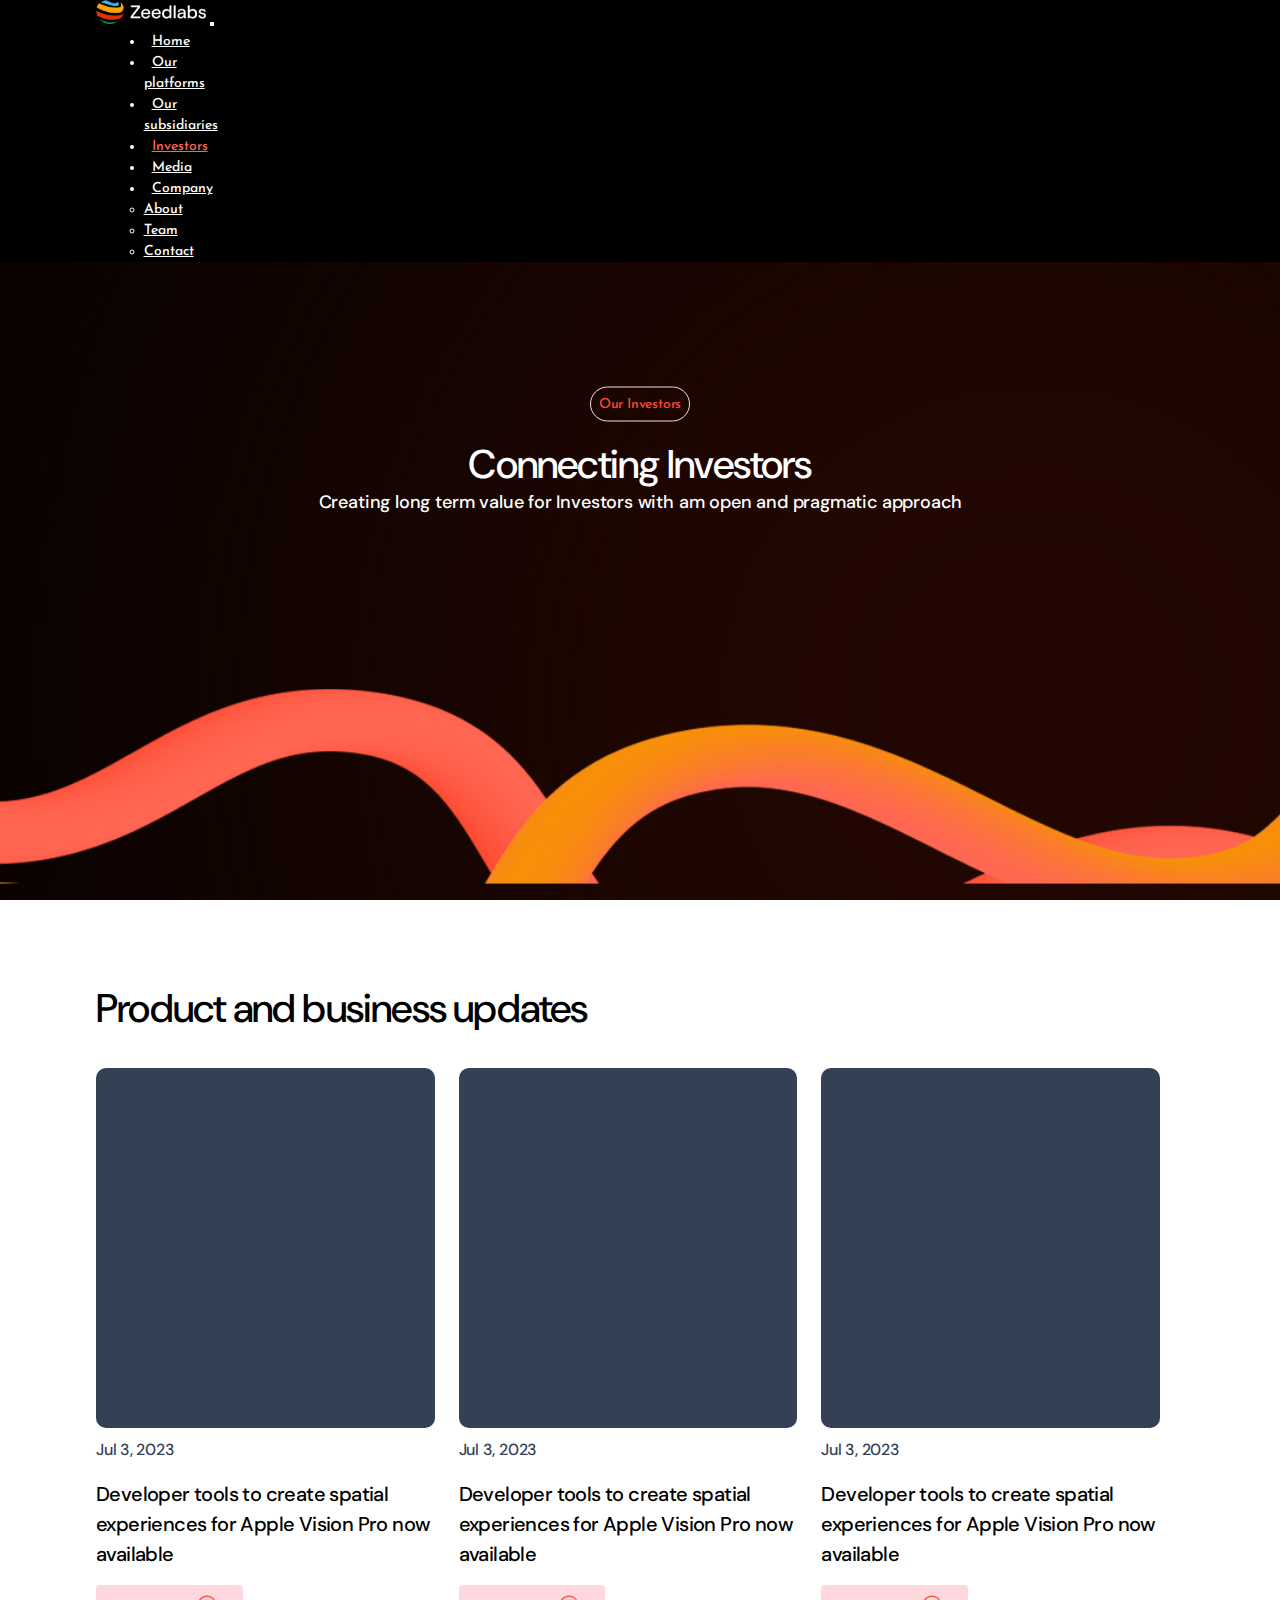
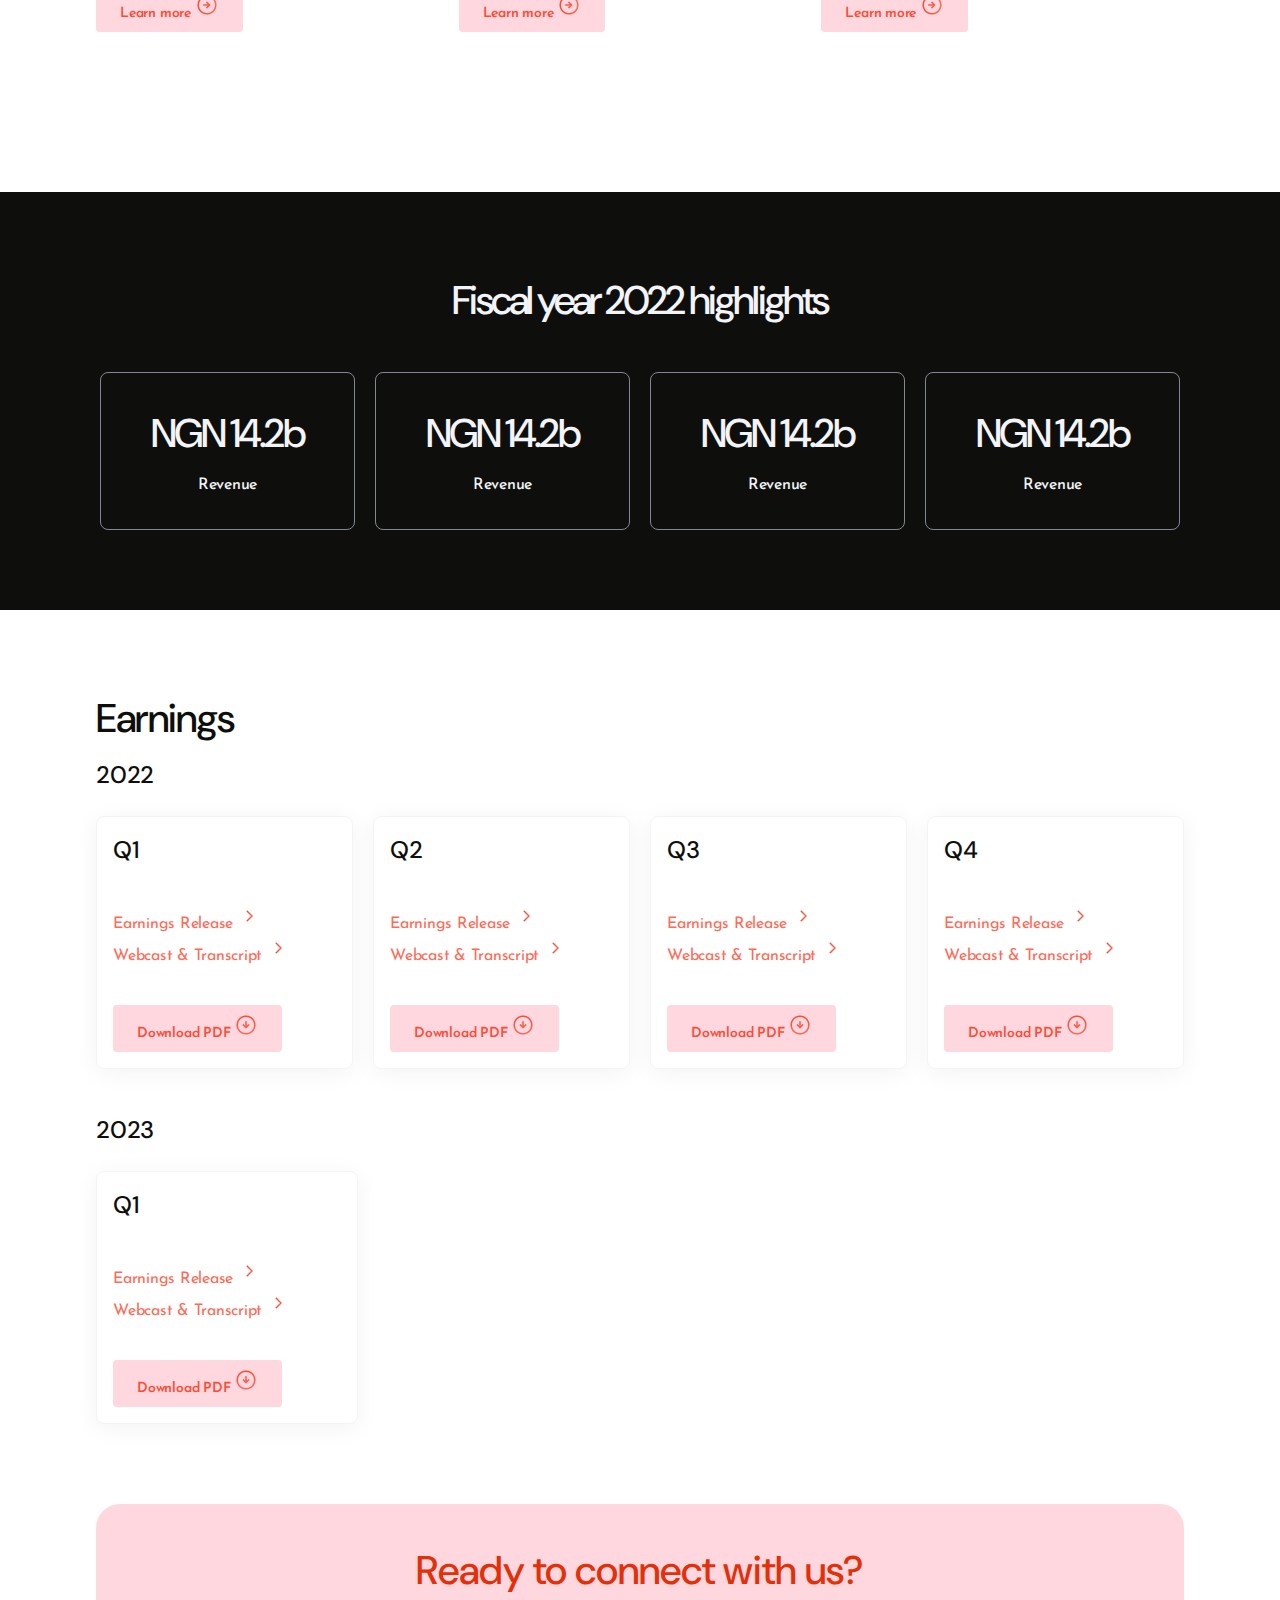
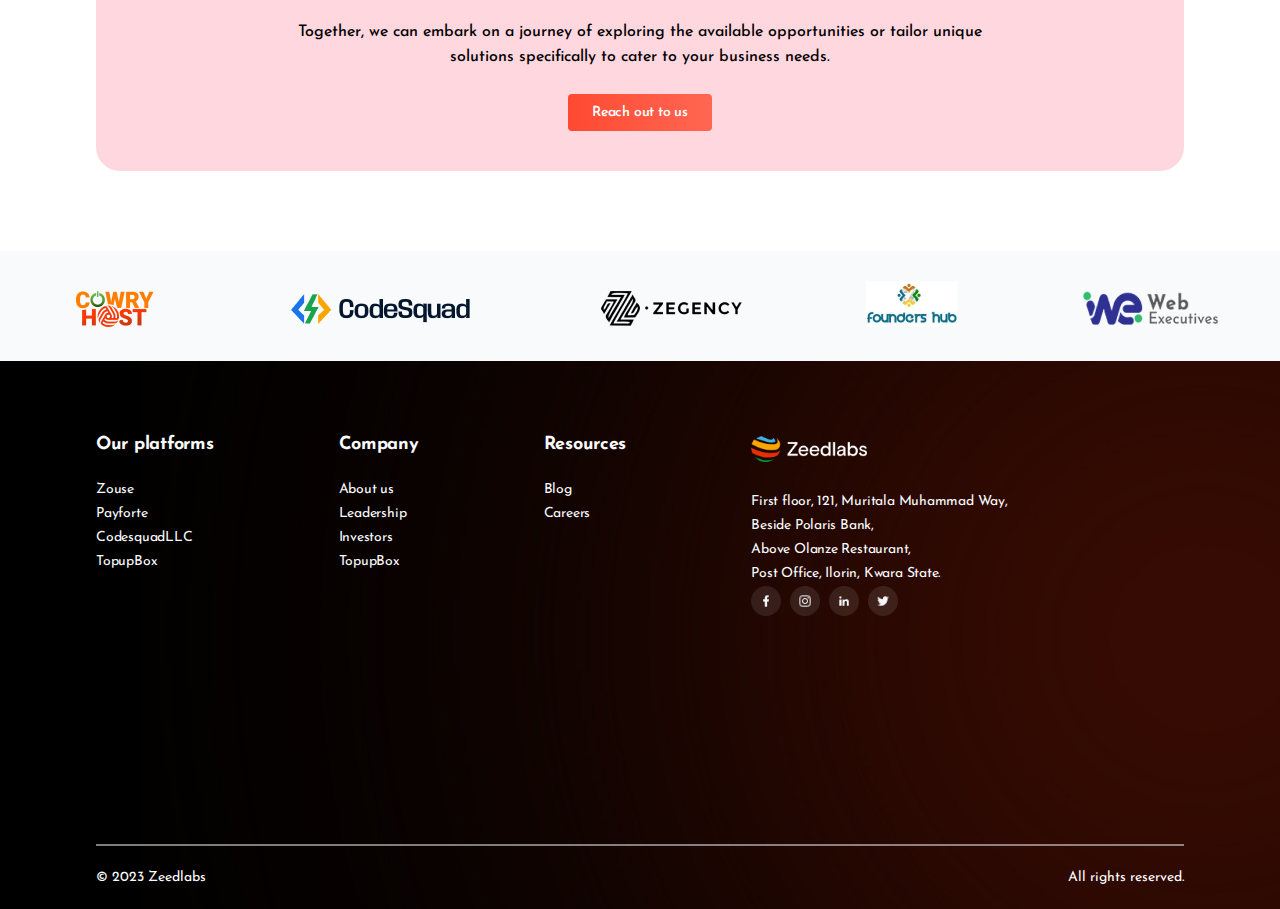
<file: invest.html>
<!DOCTYPE html>
<html lang="en">
<head>
    <meta charset="UTF-8">
    <meta name="viewport" content="width=device-width, initial-scale=1.0">
    <title>Zeedlabs - Invest</title>
    <link href="https://cdn.jsdelivr.net/npm/bootstrap@5.3.1/dist/css/bootstrap.min.css" rel="stylesheet" integrity="sha384-4bw+/aepP/YC94hEpVNVgiZdgIC5+VKNBQNGCHeKRQN+PtmoHDEXuppvnDJzQIu9" crossorigin="anonymous">
    <link rel="preconnect" href="https://fonts.googleapis.com">
    <link rel="preconnect" href="https://fonts.gstatic.com" crossorigin>
    <link href="https://fonts.googleapis.com/css2?family=DM+Sans:ital,opsz,wght@0,9..40,100;0,9..40,200;0,9..40,300;0,9..40,400;0,9..40,500;0,9..40,600;0,9..40,700;0,9..40,800;0,9..40,900;0,9..40,1000;1,9..40,100;1,9..40,200;1,9..40,300;1,9..40,400;1,9..40,500;1,9..40,600;1,9..40,700;1,9..40,800;1,9..40,900;1,9..40,1000&display=swap" rel="stylesheet">
    <link rel="preconnect" href="https://fonts.googleapis.com">
    <link rel="preconnect" href="https://fonts.gstatic.com" crossorigin>
    <link href="https://fonts.googleapis.com/css2?family=DM+Sans:ital,opsz,wght@0,9..40,100;0,9..40,200;0,9..40,300;0,9..40,400;0,9..40,500;0,9..40,600;0,9..40,700;0,9..40,800;0,9..40,900;0,9..40,1000;1,9..40,100;1,9..40,200;1,9..40,300;1,9..40,400;1,9..40,500;1,9..40,600;1,9..40,700;1,9..40,800;1,9..40,900;1,9..40,1000&family=Josefin+Sans:ital,wght@0,100;0,200;0,300;0,400;0,500;0,600;0,700;1,100;1,200;1,300;1,400;1,500;1,600;1,700&display=swap" rel="stylesheet">
    <link rel="stylesheet" href="style.css">
</head>
<body class="fade-in-top">
    <header class="header sub2-header">
        <div class="sub-sec">
            <nav class="navbar navbar-expand-lg" data-bs-theme="dark">
                <div class="container-fluid">
                  <a href="index.html"><img src="images/Zeedlabs-logo.png" alt="" width="110px" class="logo"></a>
                  <button class="navbar-toggler" type="button" data-bs-toggle="collapse" data-bs-target="#navbarSupportedContent" aria-controls="navbarSupportedContent" aria-expanded="false" aria-label="Toggle navigation">
                    <span class="navbar-toggler-icon"></span>
                  </button>
                  <div class="collapse navbar-collapse" id="navbarSupportedContent">
                    <ul class="navbar-nav me-auto mb-2 mb-lg-0">
                      <li class="nav-item">
                        <a class="nav-link" aria-current="page" href="index.html" style="color: #fff;">Home</a>
                      </li>
                      <li class="nav-item">
                        <a class="nav-link" href="platform.html" style="color: #fff;">Our platforms</a>
                      </li>
                      <li class="nav-item">
                        <a class="nav-link" href="sub.html" style="color: #fff;">Our subsidiaries</a>
                      </li>
                      <li class="nav-item">
                        <a class="nav-link  active" href="invest.html" style="color: rgba(255, 103, 83, 1);">Investors</a>
                      </li>
                      <li class="nav-item">
                        <a class="nav-link" href="media.html" style="color: #fff;">Media</a>
                      </li>
                      <li class="nav-item dropdown">
                        <a class="nav-link dropdown-toggle" href="#" role="button" data-bs-toggle="dropdown" aria-expanded="false" style="color: #fff;">
                          Company
                        </a>
                        <ul class="dropdown-menu">
                            <li><a class="dropdown-item" href="about.html" style="color: #fff;">About</a></li>
                            <li><a class="dropdown-item" href="team.html" style="color: #fff;">Team</a></li>
                            <li><a class="dropdown-item" href="contact.html" style="color: #fff;">Contact</a></li>
                        </ul>
                      </li>
                    </ul>
                  </div>
                </div>
            </nav>
        </div>

        <div class="plat-hero">
            <button class="plat-opp"><a href="platform.html">Our Investors</a></button>
            <p>Connecting Investors</p>
            <p class="sm">Creating long term value for Investors with am open and pragmatic approach</p>
        </div>
    </header>

    <section class="pabu">
        <div class="pabu-head">
            Product and business updates
        </div>

        <div class="art-grid">
            <div class="art-grid-content">
                <div class="art-rec"></div>
                <div class="art-text1">
                    Jul 3, 2023
                </div>
                <div class="art-text2">
                    Developer tools to create spatial experiences for Apple Vision Pro now available
                </div>
                <button class="learn">
                    Learn more
                    <img src="images/learnmore-arrow.png" alt="">
                </button>
            </div>
            <div class="art-grid-content">
                <div class="art-rec"></div>
                <div class="art-text1">
                    Jul 3, 2023
                </div>
                <div class="art-text2">
                    Developer tools to create spatial experiences for Apple Vision Pro now available
                </div>
                <button class="learn">
                    Learn more
                    <img src="images/learnmore-arrow.png" alt="">
                </button>
            </div>
            <div class="art-grid-content">
                <div class="art-rec"></div>
                <div class="art-text1">
                    Jul 3, 2023
                </div>
                <div class="art-text2">
                    Developer tools to create spatial experiences for Apple Vision Pro now available
                </div>
                <button class="learn">
                    Learn more
                    <img src="images/learnmore-arrow.png" alt="">
                </button>
            </div>
        </div>
    </section>

    <div class="fiscal">
        <section class="fiscal2">
            <div class="fiscal-head">
                <p>Fiscal year 2022 highlights</p>
            </div>
    
            <div class="fiscal-grid">
                <div class="fiscal-col">
                    <div class="fiscal-cont1">
                        NGN 14.2b
                    </div>
                    <div class="fiscal-cont2">
                        Revenue
                    </div>
                </div>
    
                <div class="fiscal-col">
                    <div class="fiscal-cont1">
                        NGN 14.2b
                    </div>
                    <div class="fiscal-cont2">
                        Revenue
                    </div>
                </div>
    
                <div class="fiscal-col">
                    <div class="fiscal-cont1">
                        NGN 14.2b
                    </div>
                    <div class="fiscal-cont2">
                        Revenue
                    </div>
                </div>
    
                <div class="fiscal-col">
                    <div class="fiscal-cont1">
                        NGN 14.2b
                    </div>
                    <div class="fiscal-cont2">
                        Revenue
                    </div>
                </div>
            </div>
        </section>
    </div>


    <section class="earning">
        <div class="earn-head">
            Earnings
        </div>

        <div class="year22">
            <div class="year2022"><p>2022</p></div>
            <div class="year-grid">
                <div class="year-grid-col">
                    <div class="year2022 year2022q">Q1</div>
                    <div class="year-gap">
                        <div class="year-grid-cont">
                            Earnings Release
                            <img src="images/forward-icon.png" alt="">
                        </div>
                        <div class="year-grid-cont">
                            Webcast & Transcript
                            <img src="images/forward-icon.png" alt="">
                        </div>
                    </div>

                    <button class="learn">
                        Download PDF
                        <img src="images/download-arrow.png" alt="">
                    </button>
                </div>

                <div class="year-grid-col">
                    <div class="year2022 year2022q">Q2</div>
                    <div class="year-gap">
                        <div class="year-grid-cont">
                            Earnings Release
                            <img src="images/forward-icon.png" alt="">
                        </div>
                        <div class="year-grid-cont">
                            Webcast & Transcript
                            <img src="images/forward-icon.png" alt="">
                        </div>
                    </div>

                    <button class="learn">
                        Download PDF
                        <img src="images/download-arrow.png" alt="">
                    </button>
                </div>

                <div class="year-grid-col">
                    <div class="year2022 year2022q">Q3</div>
                    <div class="year-gap">
                        <div class="year-grid-cont">
                            Earnings Release
                            <img src="images/forward-icon.png" alt="">
                        </div>
                        <div class="year-grid-cont">
                            Webcast & Transcript
                            <img src="images/forward-icon.png" alt="">
                        </div>
                    </div>

                    <button class="learn">
                        Download PDF
                        <img src="images/download-arrow.png" alt="">
                    </button>
                </div>

                <div class="year-grid-col">
                    <div class="year2022 year2022q">Q4</div>
                    <div class="year-gap">
                        <div class="year-grid-cont">
                            Earnings Release
                            <img src="images/forward-icon.png" alt="">
                        </div>
                        <div class="year-grid-cont">
                            Webcast & Transcript
                            <img src="images/forward-icon.png" alt="">
                        </div>
                    </div>

                    <button class="learn">
                        Download PDF
                        <img src="images/download-arrow.png" alt="">
                    </button>
                </div>
            </div>
        </div>

        <div class="year22">
            <div class="year2022"><p>2023</p></div>
            <div class="year-grid">
                <div class="year-grid-col oya">
                    <div class="year2022 year2022q">Q1</div>
                    <div class="year-gap">
                        <div class="year-grid-cont">
                            Earnings Release
                            <img src="images/forward-icon.png" alt="">
                        </div>
                        <div class="year-grid-cont">
                            Webcast & Transcript
                            <img src="images/forward-icon.png" alt="">
                        </div>
                    </div>

                    <button class="learn">
                        Download PDF
                        <img src="images/download-arrow.png" alt="">
                    </button>
                </div>
            </div>
        </div>
    </section>  
    
    <section class="ready">
        <h1>Ready to connect with us?</h1>
        <p>Together, we can embark on a journey of exploring the available opportunities or tailor unique<br>solutions specifically  to cater to your business needs.</p>
        <a href="contact.html"><button type="submit" class="main-btn">Reach out to us</button></a>
    </section>

    <section class="icons">
        <div class="roe">
            <div class="icon-col">
                <a href="sub.html#ch"><img src="images/cowryhost 1.png" alt=""></a>
                <a href="sub.html#cs"><img src="images/codesquad.png" alt=""></a>
                <a href="sub.html#zeg"><img src="images/zegency.png" alt=""></a>
                <a href="sub.html#fh"><img src="images/founders-hub.png" alt=""></a>
                <a href="sub.html#we"><img src="images/we.png" alt=""></a>
            </div>
        </div>
    </section>

    <footer>
        <div class="ft-flex1">
            <div class="ft-flex1-col">
                <div class="ft-flex1-col1">
                    <h4>Our platforms</h4>
                    <div class="col-content">
                        <a href="platform.html#zou"><p>Zouse</p></a>
                        <a href="platform.html#pf"><p>Payforte</p></a>
                        <a href="platform.html#halal"><p>CodesquadLLC</p></a>
                        <a href="platform.html#tub"><p>TopupBox</p></a>
                    </div>
                </div>
            </div>
            <div class="ft-flex1-col">
                <div class="ft-flex1-col2">
                    <h4>Company</h4>
                    <div class="col-content">
                        <a href="about.html"><p>About us</p></a>
                        <a href="team.html"><p>Leadership</p></a>
                        <a href="invest.html"><p>Investors</p></a>
                        <a href=""><p>TopupBox</p></a>
                    </div>
                </div>
            </div>
            <div class="ft-flex1-col">
                <div class="ft-flex1-col3">
                    <h4>Resources</h4>
                    <div class="col-content">
                        <a href="media.html"><p>Blog</p></a>
                        <a href="sub.html"><p>Careers</p></a>
                    </div>
                </div>
            </div>
            <div class="ft-flex1-col">
                <div class="ft-flex1-col4">
                    <a href="invest.html"><img src="images/Zeedlabs-logo.png" alt="Logo"></a>
                    <div class="col-content">
                        <p>First floor, 121, Muritala Muhammad Way,<br> Beside Polaris Bank,<br>Above Olanze Restaurant,<br>Post Office, Ilorin, Kwara State.</p>
                    </div>
                    <div class="ft-sm">
                        <a href=""><img src="images/fb.png" alt=""></a>
                        <a href=""><img src="images/ig.png" alt=""></a>
                        <a href=""><img src="images/linkedin.png" alt=""></a>
                        <a href=""><img src="images/twitter.png" alt=""></a>
                    </div>
                </div>
            </div>    
        </div>

        <hr class="ft-line">

        <div class="ft-flex2">
            <div>
                <span>&copy</span> 2023 Zeedlabs
            </div>
            <div>
                All rights reserved.
            </div>
        </div>
    </footer>

<script src="https://cdn.jsdelivr.net/npm/bootstrap@5.3.1/dist/js/bootstrap.bundle.min.js" integrity="sha384-HwwvtgBNo3bZJJLYd8oVXjrBZt8cqVSpeBNS5n7C8IVInixGAoxmnlMuBnhbgrkm" crossorigin="anonymous"></script>
</body>
</html>




















        <!-- <div class="row">
            <div class="hero-col">
                <h1>Empowering Technological<br> Innovation: <span>Uniting Visionaries &</span><br> Accelerating Progress</h1>
                <p>By constantly pushing boundaries, we redefine what's possible and unlock<br> untapped potential within our subsidiaries and the industries they serve.</p>
                <button type="submit" class="main-btn">Reach out to us</button>
            </div>
            <div class="hero-col">
                <h1>Empowering Technological<br> Innovation: <span>Uniting Visionaries &</span><br> Accelerating Progress</h1>
                <p>By constantly pushing boundaries, we redefine what's possible and unlock<br> untapped potential within our subsidiaries and the industries they serve.</p>
                <button type="submit" class="main-btn">Reach out to us</button>
            </div>
            <div class="hero-col">
                <img src="images/Landing-page-helix2.png" alt="">
            </div>
        </div> -->

        <!-- <div class="hero">
            <div class="hero-left">
                <div class="hero-text">
                    <div class="hero-main-text">
                        <p>Empowering Technological<br> Innovation: <span>Uniting Visionaries &</span><br> Accelerating Progress</p>
                    </div>
                    <div class="hero-sub-text">
                        <p>By constantly pushing boundaries, we redefine what's possible and unlock<br> untapped potential within our subsidiaries and the industries they serve.</p>
                    </div>
                </div>

                <button type="submit" class="main-btn">Reach out to us</button>
            </div>

            <div class="hero-right">
                <img src="images/Landing-page-helix2.png" alt="" width="100%">
            </div>
        </div> -->
</file>
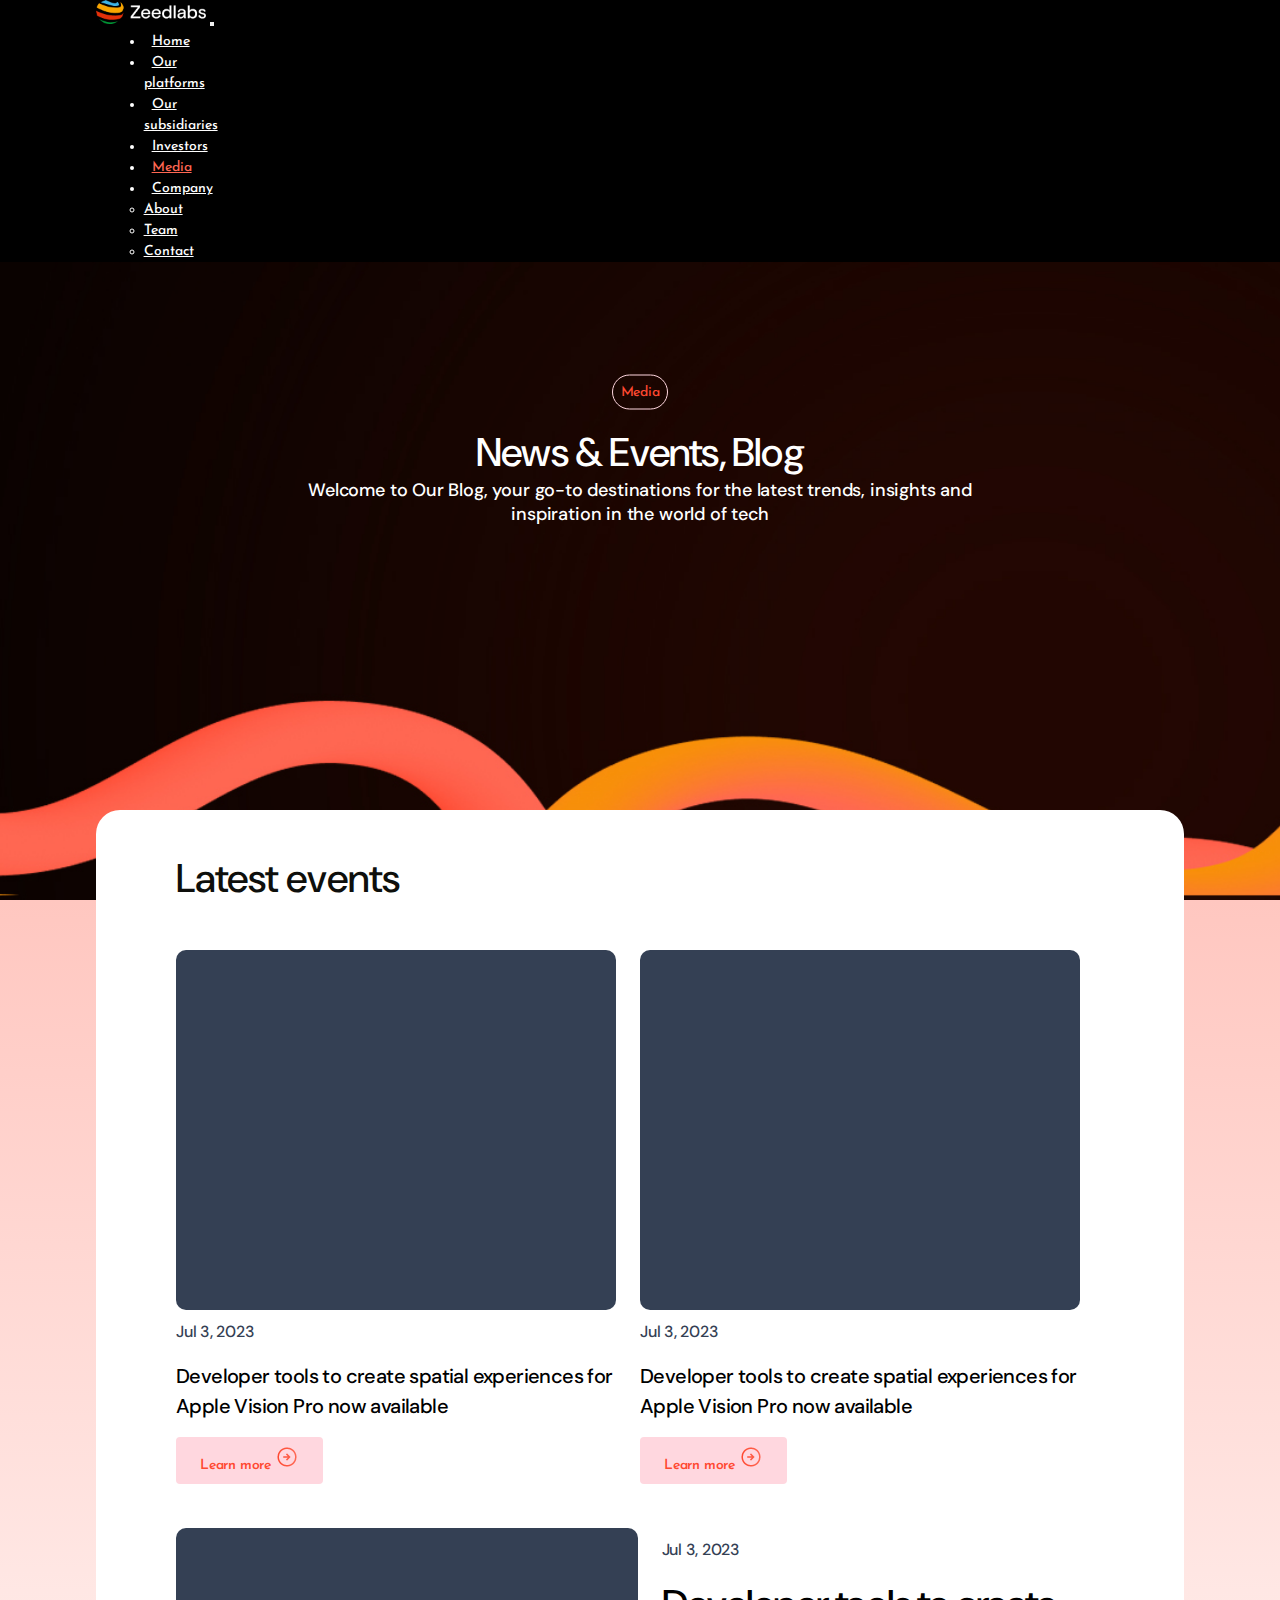
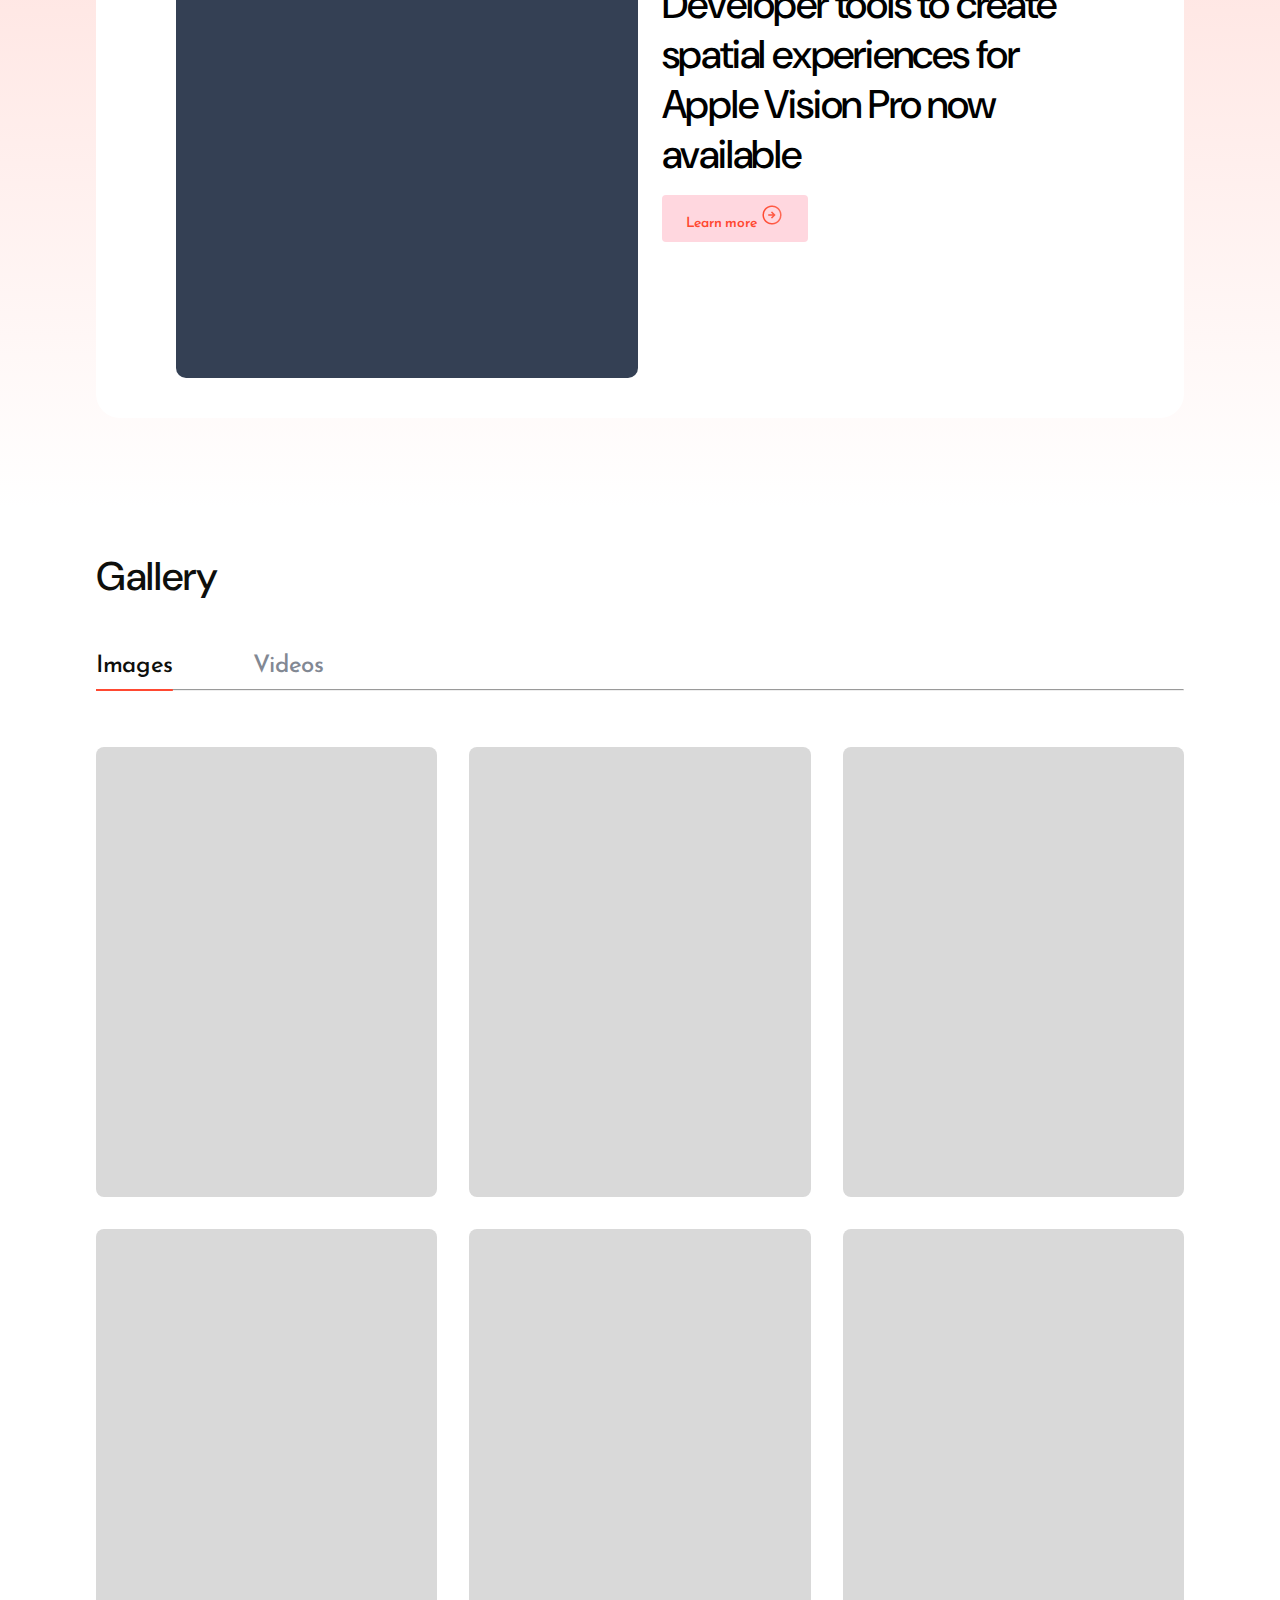
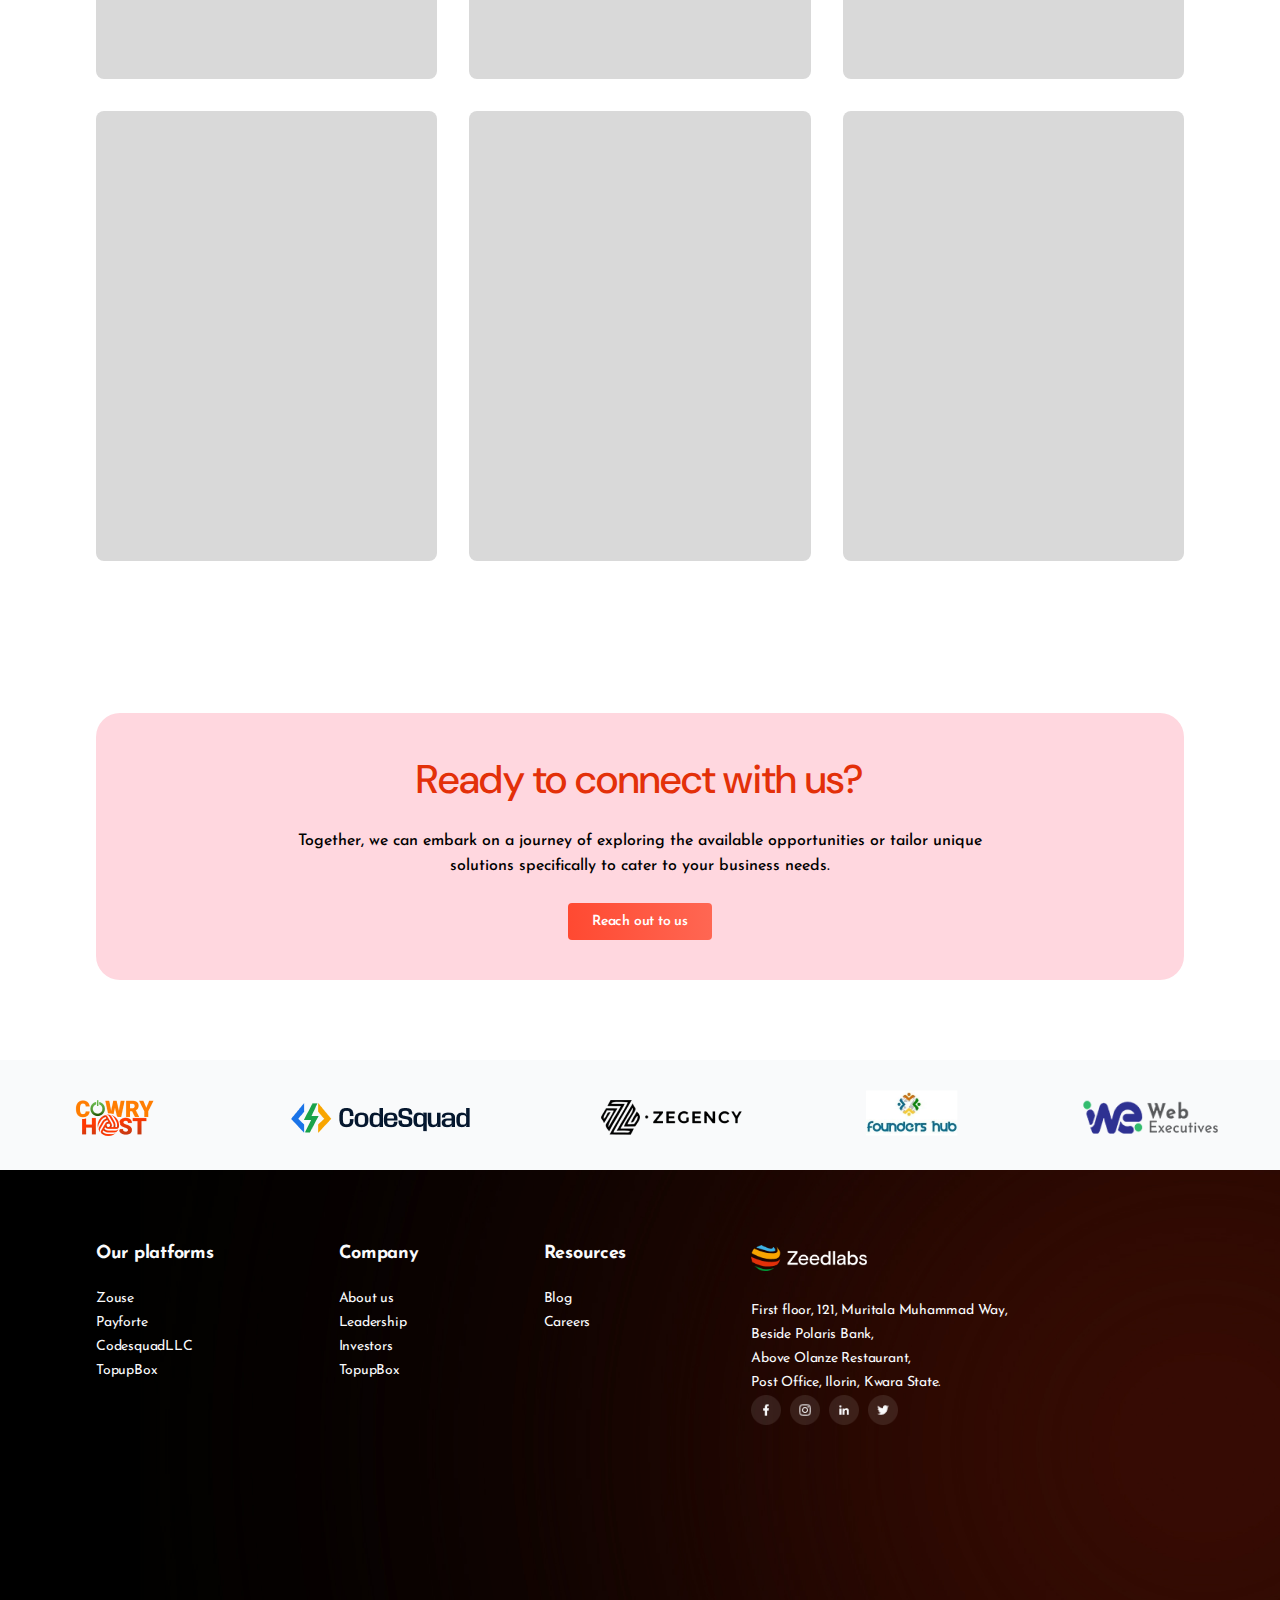
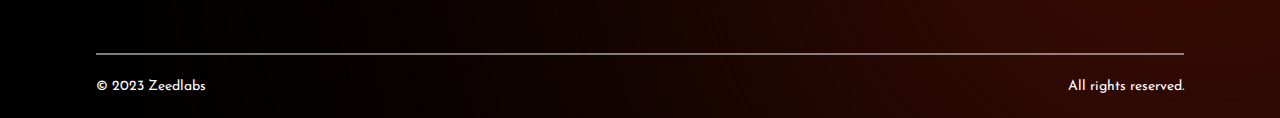
<file: media.html>
<!DOCTYPE html>
<html lang="en">
<head>
    <meta charset="UTF-8">
    <meta name="viewport" content="width=device-width, initial-scale=1.0">
    <title>Zeedlabs - Media</title>
    <link href="https://cdn.jsdelivr.net/npm/bootstrap@5.3.1/dist/css/bootstrap.min.css" rel="stylesheet" integrity="sha384-4bw+/aepP/YC94hEpVNVgiZdgIC5+VKNBQNGCHeKRQN+PtmoHDEXuppvnDJzQIu9" crossorigin="anonymous">
    <link rel="preconnect" href="https://fonts.googleapis.com">
    <link rel="preconnect" href="https://fonts.gstatic.com" crossorigin>
    <link href="https://fonts.googleapis.com/css2?family=DM+Sans:ital,opsz,wght@0,9..40,100;0,9..40,200;0,9..40,300;0,9..40,400;0,9..40,500;0,9..40,600;0,9..40,700;0,9..40,800;0,9..40,900;0,9..40,1000;1,9..40,100;1,9..40,200;1,9..40,300;1,9..40,400;1,9..40,500;1,9..40,600;1,9..40,700;1,9..40,800;1,9..40,900;1,9..40,1000&display=swap" rel="stylesheet">
    <link rel="preconnect" href="https://fonts.googleapis.com">
    <link rel="preconnect" href="https://fonts.gstatic.com" crossorigin>
    <link href="https://fonts.googleapis.com/css2?family=DM+Sans:ital,opsz,wght@0,9..40,100;0,9..40,200;0,9..40,300;0,9..40,400;0,9..40,500;0,9..40,600;0,9..40,700;0,9..40,800;0,9..40,900;0,9..40,1000;1,9..40,100;1,9..40,200;1,9..40,300;1,9..40,400;1,9..40,500;1,9..40,600;1,9..40,700;1,9..40,800;1,9..40,900;1,9..40,1000&family=Josefin+Sans:ital,wght@0,100;0,200;0,300;0,400;0,500;0,600;0,700;1,100;1,200;1,300;1,400;1,500;1,600;1,700&display=swap" rel="stylesheet">
    <link rel="stylesheet" href="style.css">
</head>
<body class="fade-in-top">
    <header class="header sub3-header">
        <div class="sub-sec">
            <nav class="navbar navbar-expand-lg" data-bs-theme="dark">
                <div class="container-fluid">
                  <a href="index.html"><img src="images/Zeedlabs-logo.png" alt="" width="110px" class="logo"></a>
                  <button class="navbar-toggler" type="button" data-bs-toggle="collapse" data-bs-target="#navbarSupportedContent" aria-controls="navbarSupportedContent" aria-expanded="false" aria-label="Toggle navigation">
                    <span class="navbar-toggler-icon"></span>
                  </button>
                  <div class="collapse navbar-collapse" id="navbarSupportedContent">
                    <ul class="navbar-nav me-auto mb-2 mb-lg-0">
                      <li class="nav-item">
                        <a class="nav-link" aria-current="page" href="index.html" style="color: #fff;">Home</a>
                      </li>
                      <li class="nav-item">
                        <a class="nav-link" href="platform.html" style="color: #fff;">Our platforms</a>
                      </li>
                      <li class="nav-item">
                        <a class="nav-link" href="sub.html" style="color: #fff;">Our subsidiaries</a>
                      </li>
                      <li class="nav-item">
                        <a class="nav-link" href="invest.html" style="color: #fff;">Investors</a>
                      </li>
                      <li class="nav-item">
                        <a class="nav-link" href="media.html" style="color: rgba(255, 103, 83, 1);">Media</a>
                      </li>
                      <li class="nav-item dropdown">
                        <a class="nav-link dropdown-toggle active" href="#" role="button" data-bs-toggle="dropdown" aria-expanded="false"  style="color: #fff;">
                              Company
                        </a>
                        <ul class="dropdown-menu">
                            <li><a class="dropdown-item" href="about.html" style="color: #fff;">About</a></li>
                            <li><a class="dropdown-item" href="team.html" style="color: #fff;">Team</a></li>
                            <li><a class="dropdown-item" href="contact.html" style="color: #fff;">Contact</a></li>
                        </ul>
                      </li>
                    </ul>
                  </div>
                </div>
            </nav>
        </div>

        <div class="plat-hero">
            <button class="plat-opp"><a href="platform.html">Media</a></button>
            <p>News & Events, Blog</p>
            <p class="sm">Welcome to Our Blog, your go-to destinations for the latest trends, insights and<br>inspiration in the world of tech</p>
        </div>
    </header>

    <div class="blend">
        <section class="events">
            <div class="latest-event">
                <div class="swift">
                    <p>Latest events</p>
                </div>
    
                <div class="event-grid event-grid-margin">
                    <div class="event-grid-content">
                        <div class="event-rec"></div>
                        <div class="event-text1">
                            Jul 3, 2023
                        </div>
                        <div class="event-text2">
                            Developer tools to create spatial experiences for Apple Vision Pro now available
                        </div>
                        <button class="learn">
                            Learn more
                            <img src="images/learnmore-arrow.png" alt="">
                        </button>
                    </div>
    
                    <div class="event-grid-content">
                        <div class="event-rec"></div>
                        <div class="event-text1">
                            Jul 3, 2023
                        </div>
                        <div class="event-text2">
                            Developer tools to create spatial experiences for Apple Vision Pro now available
                        </div>
                        <button class="learn">
                            Learn more
                            <img src="images/learnmore-arrow.png" alt="">
                        </button>
                    </div>
                </div>
    
                <div class="event-grid2">
                    <div class="event-grids-content">
                        <div class="event-rec2"></div>
                        <div>
                            <div class="event-text1">
                                Jul 3, 2023
                            </div>
                            <div class="event-text3">
                                Developer tools to create spatial experiences for Apple Vision Pro now available
                            </div>
                            <button class="learn">
                                Learn more
                                <img src="images/learnmore-arrow.png" alt="">
                            </button>
                        </div>
                    </div>
                </div>
            </div>
        </section>
    </div>

    
    <section class="team">
        <div class="swift">
            <p>Gallery</p>
        </div>
        <div class="team-grid-head">
            <div class="team-head1 off">Images</div>
            <div class="team-head1">Videos</div>
        </div>
        <hr class="team-line">

        <div class="media-grid">
            <div class="media-col">
                <div class="media-rec zoomhv"></div>
            </div>

            <div class="media-col">
                <div class="media-rec zoomhv"></div>
            </div>
            
            <div class="media-col">
                <div class="media-rec zoomhv"></div>
            </div>

            <div class="media-col">
                <div class="media-rec zoomhv"></div>
            </div>

            <div class="media-col">
                <div class="media-rec zoomhv"></div>
            </div>

            <div class="media-col">
                <div class="media-rec zoomhv"></div>
            </div>

            <div class="media-col">
                <div class="media-rec zoomhv"></div>
            </div>

            <div class="media-col">
                <div class="media-rec zoomhv"></div>
            </div>

            <div class="media-col">
                <div class="media-rec zoomhv"></div>
            </div>
        </div>
    </section>  
    
    <section class="ready">
        <h1>Ready to connect with us?</h1>
        <p>Together, we can embark on a journey of exploring the available opportunities or tailor unique<br>solutions specifically  to cater to your business needs.</p>
        <a href="contact.html"><button type="submit" class="main-btn">Reach out to us</button></a>
    </section>

    <section class="icons">
        <div class="roe">
            <div class="icon-col">
                <a href="sub.html#ch"><img src="images/cowryhost 1.png" alt=""></a>
                <a href="sub.html#cs"><img src="images/codesquad.png" alt=""></a>
                <a href="sub.html#zeg"><img src="images/zegency.png" alt=""></a>
                <a href="sub.html#fh"><img src="images/founders-hub.png" alt=""></a>
                <a href="sub.html#we"><img src="images/we.png" alt=""></a>
            </div>
        </div>
    </section>

    <footer>
        <div class="ft-flex1">
            <div class="ft-flex1-col">
                <div class="ft-flex1-col1">
                    <h4>Our platforms</h4>
                    <div class="col-content">
                        <a href="platform.html#zou"><p>Zouse</p></a>
                        <a href="platform.html#pf"><p>Payforte</p></a>
                        <a href="platform.html#halal"><p>CodesquadLLC</p></a>
                        <a href="platform.html#tub"><p>TopupBox</p></a>
                    </div>
                </div>
            </div>
            <div class="ft-flex1-col">
                <div class="ft-flex1-col2">
                    <h4>Company</h4>
                    <div class="col-content">
                        <a href="about.html"><p>About us</p></a>
                        <a href="team.html"><p>Leadership</p></a>
                        <a href="invest.html"><p>Investors</p></a>
                        <a href=""><p>TopupBox</p></a>
                    </div>
                </div>
            </div>
            <div class="ft-flex1-col">
                <div class="ft-flex1-col3">
                    <h4>Resources</h4>
                    <div class="col-content">
                        <a href="media.html"><p>Blog</p></a>
                        <a href="sub.html"><p>Careers</p></a>
                    </div>
                </div>
            </div>
            <div class="ft-flex1-col">
                <div class="ft-flex1-col4">
                    <a href="media.html"><img src="images/Zeedlabs-logo.png" alt="Logo"></a>
                    <div class="col-content">
                        <p>First floor, 121, Muritala Muhammad Way,<br> Beside Polaris Bank,<br>Above Olanze Restaurant,<br>Post Office, Ilorin, Kwara State.</p>
                    </div>
                    <div class="ft-sm">
                        <a href=""><img src="images/fb.png" alt=""></a>
                        <a href=""><img src="images/ig.png" alt=""></a>
                        <a href=""><img src="images/linkedin.png" alt=""></a>
                        <a href=""><img src="images/twitter.png" alt=""></a>
                    </div>
                </div>
            </div>    
        </div>

        <hr class="ft-line">

        <div class="ft-flex2">
            <div>
                <span>&copy</span> 2023 Zeedlabs
            </div>
            <div>
                All rights reserved.
            </div>
        </div>
    </footer>

<script src="https://cdn.jsdelivr.net/npm/bootstrap@5.3.1/dist/js/bootstrap.bundle.min.js" integrity="sha384-HwwvtgBNo3bZJJLYd8oVXjrBZt8cqVSpeBNS5n7C8IVInixGAoxmnlMuBnhbgrkm" crossorigin="anonymous"></script>
</body>
</html>
</file>
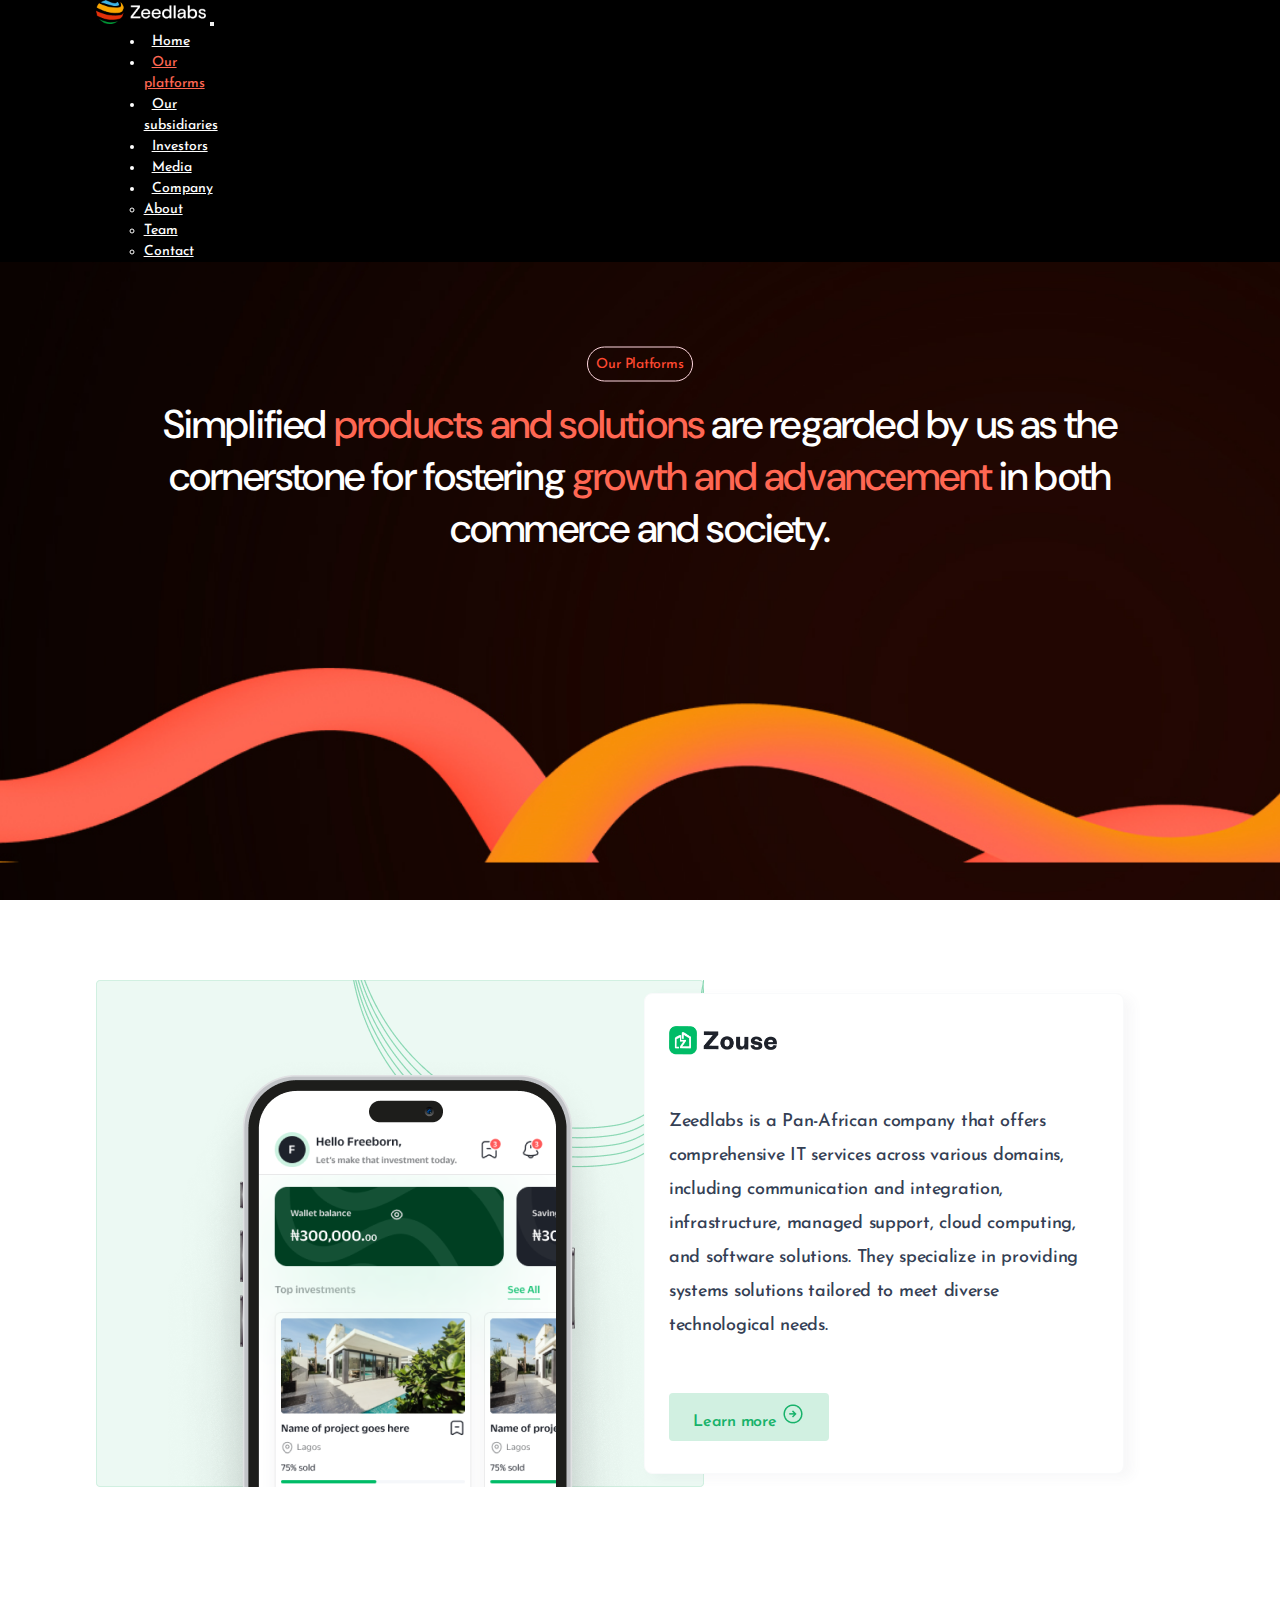
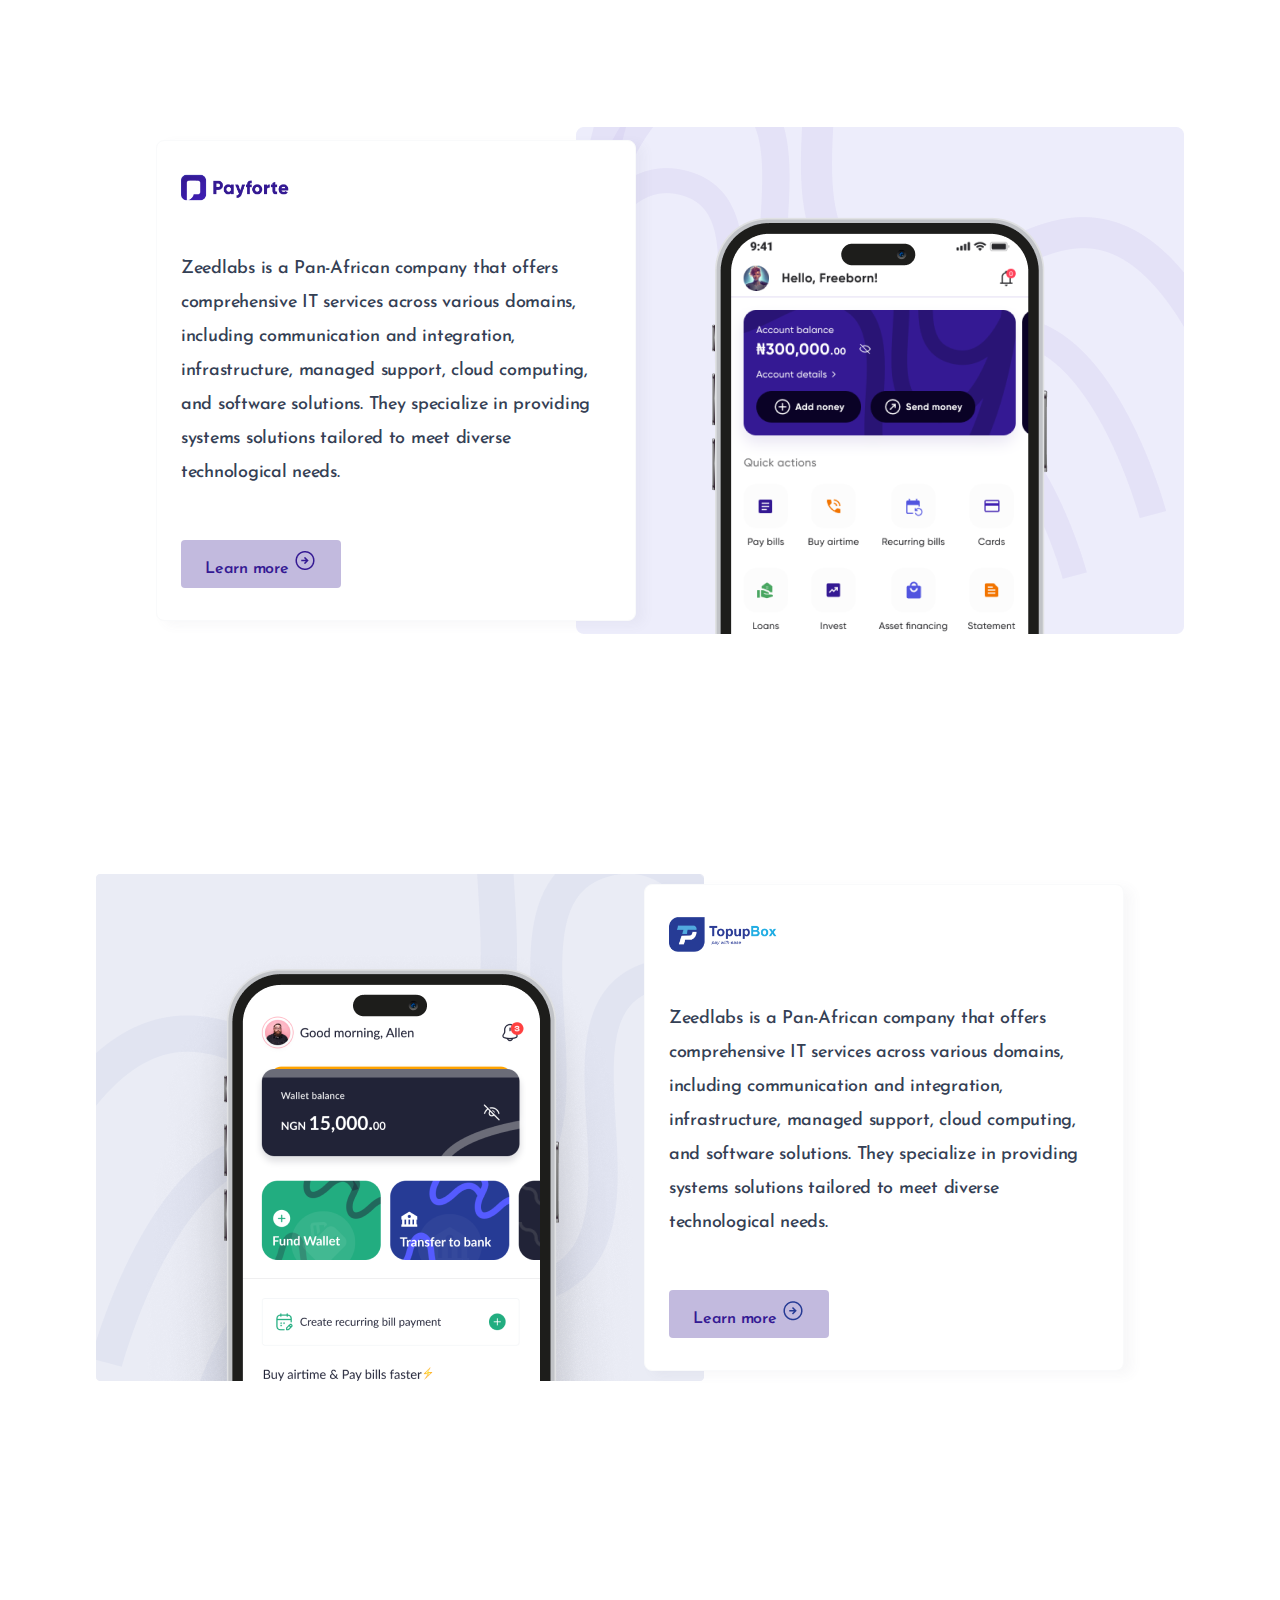
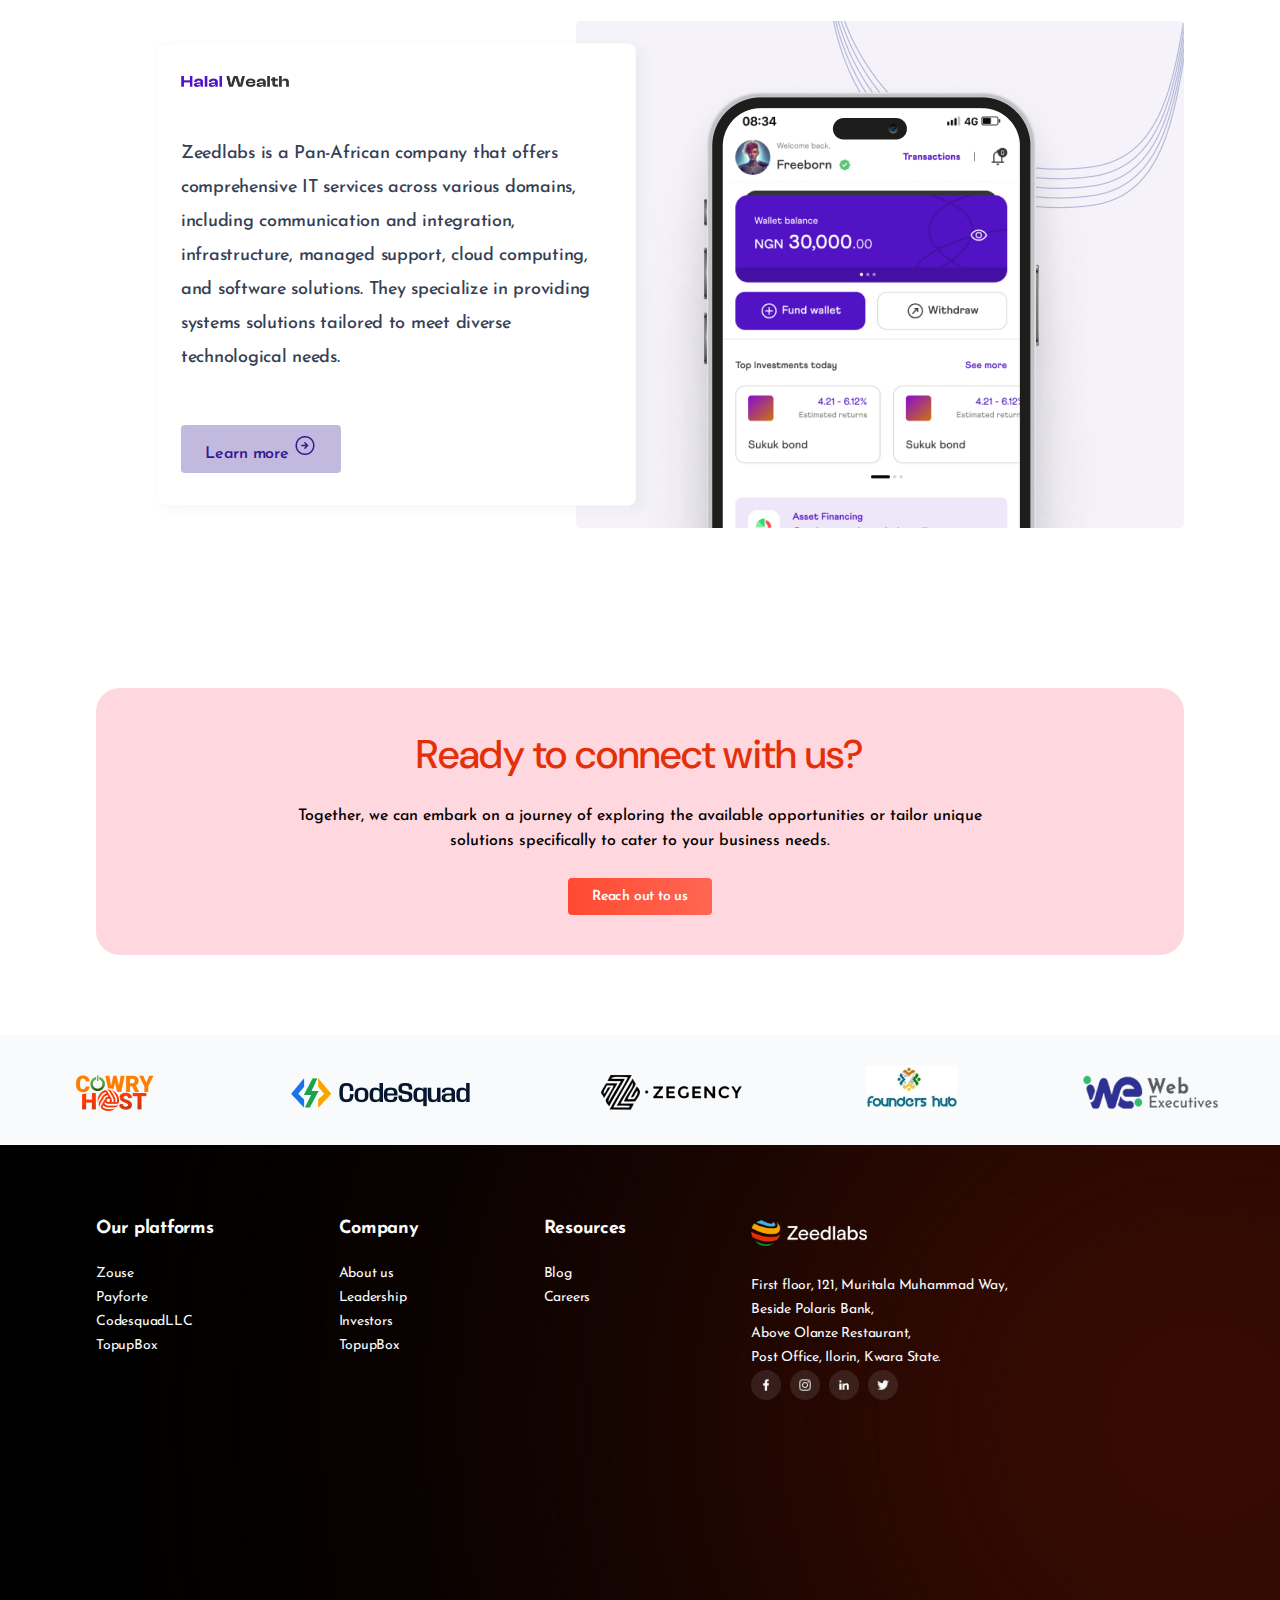
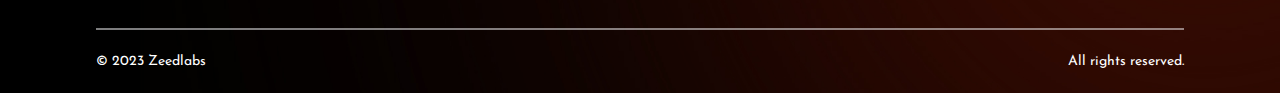
<file: platform.html>
<!DOCTYPE html>
<html lang="en">
<head>
    <meta charset="UTF-8">
    <meta name="viewport" content="width=device-width, initial-scale=1.0">
    <title>Zeedlabs - Platform</title>
    <link href="https://cdn.jsdelivr.net/npm/bootstrap@5.3.1/dist/css/bootstrap.min.css" rel="stylesheet" integrity="sha384-4bw+/aepP/YC94hEpVNVgiZdgIC5+VKNBQNGCHeKRQN+PtmoHDEXuppvnDJzQIu9" crossorigin="anonymous">
    <link rel="preconnect" href="https://fonts.googleapis.com">
    <link rel="preconnect" href="https://fonts.gstatic.com" crossorigin>
    <link href="https://fonts.googleapis.com/css2?family=DM+Sans:ital,opsz,wght@0,9..40,100;0,9..40,200;0,9..40,300;0,9..40,400;0,9..40,500;0,9..40,600;0,9..40,700;0,9..40,800;0,9..40,900;0,9..40,1000;1,9..40,100;1,9..40,200;1,9..40,300;1,9..40,400;1,9..40,500;1,9..40,600;1,9..40,700;1,9..40,800;1,9..40,900;1,9..40,1000&display=swap" rel="stylesheet">
    <link rel="preconnect" href="https://fonts.googleapis.com">
    <link rel="preconnect" href="https://fonts.gstatic.com" crossorigin>
    <link href="https://fonts.googleapis.com/css2?family=DM+Sans:ital,opsz,wght@0,9..40,100;0,9..40,200;0,9..40,300;0,9..40,400;0,9..40,500;0,9..40,600;0,9..40,700;0,9..40,800;0,9..40,900;0,9..40,1000;1,9..40,100;1,9..40,200;1,9..40,300;1,9..40,400;1,9..40,500;1,9..40,600;1,9..40,700;1,9..40,800;1,9..40,900;1,9..40,1000&family=Josefin+Sans:ital,wght@0,100;0,200;0,300;0,400;0,500;0,600;0,700;1,100;1,200;1,300;1,400;1,500;1,600;1,700&display=swap" rel="stylesheet">
    <link rel="stylesheet" href="style.css">
</head>
<body class="fade-in-top">
    <!-- Remember to add cursor to all buttons... -->

    <header class="header sub-header">
        <div class="sub-sec">
            <nav class="navbar navbar-expand-lg" data-bs-theme="dark">
                <div class="container-fluid">
                    <a href="index.html"><img src="images/Zeedlabs-logo.png" alt="" width="110px" class="logo"></a>
                  <button class="navbar-toggler" type="button" data-bs-toggle="collapse" data-bs-target="#navbarSupportedContent" aria-controls="navbarSupportedContent" aria-expanded="false" aria-label="Toggle navigation">
                    <span class="navbar-toggler-icon"></span>
                  </button>
                  <div class="collapse navbar-collapse" id="navbarSupportedContent">
                    <ul class="navbar-nav me-auto mb-2 mb-lg-0">
                      <li class="nav-item">
                        <a class="nav-link" aria-current="page" href="index.html" style="color: #fff;">Home</a>
                      </li>
                      <li class="nav-item">
                        <a class="nav-link active" href="platform.html" style="color: rgba(255, 103, 83, 1);">Our platforms</a>
                      </li>
                      <li class="nav-item">
                        <a class="nav-link" href="sub.html" style="color: #fff;">Our subsidiaries</a>
                      </li>
                      <li class="nav-item">
                        <a class="nav-link" href="invest.html" style="color: #fff;">Investors</a>
                      </li>
                      <li class="nav-item">
                        <a class="nav-link" href="media.html" style="color: #fff;">Media</a>
                      </li>
                      <li class="nav-item dropdown">
                        <a class="nav-link dropdown-toggle" href="#" role="button" data-bs-toggle="dropdown" aria-expanded="false" style="color: #fff; padding: auto 15px;">
                          Company
                        </a>
                        <ul class="dropdown-menu">
                            <li><a class="dropdown-item" href="about.html" style="color: #fff;">About</a></li>
                            <li><a class="dropdown-item" href="team.html" style="color: #fff;">Team</a></li>
                            <li><a class="dropdown-item" href="contact.html" style="color: #fff;">Contact</a></li>
                        </ul>
                      </li>
                    </ul>
                  </div>
                </div>
            </nav>
        </div>

        <div class="plat-hero">
            <button class="plat-opp"><a href="platform.html">Our Platforms</a></button>
            
            <!-- <button class="plat-opp">Our platforms</button> -->
            <p>Simplified <span>products and solutions</span> are regarded by us as the <br>cornerstone for fostering <span>growth and advancement</span> in both <br>commerce and society.</p>
        </div>
    </header>

    <section class="same">
        <section class="zouse" id="zouse">
            <img src="images/zouse.png" alt="" class="pla">
            <div class="zouse-cont">
                <img src="images/zouse-Logo.png" alt="" width="25%" class="inc">
                <div class="zouse-text-cont">
                    Zeedlabs is a Pan-African company that offers comprehensive IT services across various domains, including communication and integration, infrastructure, managed support, cloud computing, and software solutions. They specialize in providing systems solutions tailored to meet diverse technological needs.
                </div>
                <button class="learn-zouse2">
                    Learn more
                    <img src="images/zouse-arrow-right.png" alt="">
                </button>
            </div>
        </section>
    
        <section class="pf" id="pf">
            <div class="pf-cont">
                <img src="images/payforte-logo.png" alt="" width="25%" class="inc">
                <div class="pf-text-cont">
                    Zeedlabs is a Pan-African company that offers comprehensive IT services across various domains, including communication and integration, infrastructure, managed support, cloud computing, and software solutions. They specialize in providing systems solutions tailored to meet diverse technological needs.
                </div>
                <button class="learn-pf">
                    Learn more
                    <img src="images/payforte-arrow-right.png" alt="">
                </button>
            </div>
            <img src="images/payforte.png" alt="" class="pla">
        </section>
    
        <section class="tub" id="tub">
            <img src="images/topupbox.png" alt="" class="pla">
            <div class="tub-cont">
                <img src="images/topupbox-logo.png" alt="" width="25%" class="inc">
                <div class="tub-text-cont">
                    Zeedlabs is a Pan-African company that offers comprehensive IT services across various domains, including communication and integration, infrastructure, managed support, cloud computing, and software solutions. They specialize in providing systems solutions tailored to meet diverse technological needs.
                </div>
                <button class="learn-tub">
                    Learn more
                    <img src="images/topupbox-arrow-right.png" alt="">
                </button>
            </div>
        </section>
    
        <section class="halal" id="halal">
            <div class="halal-cont">
                <img src="images/Halal Wealth.png" alt="" width="25%" class="inc">
                <div class="halal-text-cont">
                    Zeedlabs is a Pan-African company that offers comprehensive IT services across various domains, including communication and integration, infrastructure, managed support, cloud computing, and software solutions. They specialize in providing systems solutions tailored to meet diverse technological needs.
                </div>
                <button class="learn-halal2">
                    Learn more
                    <img src="images/halal-arrow-right.png" alt="">
                </button>
            </div>
            <img src="images/halal.png" alt="" class="pla">
        </section>
    </section>
    
    
    <section class="ready">
        <h1>Ready to connect with us?</h1>
        <p>Together, we can embark on a journey of exploring the available opportunities or tailor unique<br>solutions specifically  to cater to your business needs.</p>
        <a href="contact.html"><button type="submit" class="main-btn">Reach out to us</button></a>
    </section>

    <section class="icons">
        <div class="roe">
            <div class="icon-col">
                <a href="sub.html#ch"><img src="images/cowryhost 1.png" alt=""></a>
                <a href="sub.html#cs"><img src="images/codesquad.png" alt=""></a>
                <a href="sub.html#zeg"><img src="images/zegency.png" alt=""></a>
                <a href="sub.html#fh"><img src="images/founders-hub.png" alt=""></a>
                <a href="sub.html#we"><img src="images/we.png" alt=""></a>
            </div>
        </div>
    </section>

    <footer>
        <div class="ft-flex1">
            <div class="ft-flex1-col">
                <div class="ft-flex1-col1">
                    <h4>Our platforms</h4>
                    <div class="col-content">
                        <a href="platform.html#zou"><p>Zouse</p></a>
                        <a href="platform.html#pf"><p>Payforte</p></a>
                        <a href="platform.html#halal"><p>CodesquadLLC</p></a>
                        <a href="platform.html#tub"><p>TopupBox</p></a>
                    </div>
                </div>
            </div>
            <div class="ft-flex1-col">
                <div class="ft-flex1-col2">
                    <h4>Company</h4>
                    <div class="col-content">
                        <a href="about.html"><p>About us</p></a>
                        <a href="team.html"><p>Leadership</p></a>
                        <a href="invest.html"><p>Investors</p></a>
                        <a href=""><p>TopupBox</p></a>
                    </div>
                </div>
            </div>
            <div class="ft-flex1-col">
                <div class="ft-flex1-col3">
                    <h4>Resources</h4>
                    <div class="col-content">
                        <a href="media.html"><p>Blog</p></a>
                        <a href="sub.html"><p>Careers</p></a>
                    </div>
                </div>
            </div>
            <div class="ft-flex1-col">
                <div class="ft-flex1-col4">
                    <a href="platform.html"><img src="images/Zeedlabs-logo.png" alt="Logo"></a>
                    <div class="col-content">
                        <div class="col-content">
                            <p>First floor, 121, Muritala Muhammad Way,<br> Beside Polaris Bank,<br>Above Olanze Restaurant,<br>Post Office, Ilorin, Kwara State.</p>
                        </div>
                    </div>
                    <div class="ft-sm">
                        <a href=""><img src="images/fb.png" alt=""></a>
                        <a href=""><img src="images/ig.png" alt=""></a>
                        <a href=""><img src="images/linkedin.png" alt=""></a>
                        <a href=""><img src="images/twitter.png" alt=""></a>
                    </div>
                </div>
            </div>    
        </div>

        <hr class="ft-line">

        <div class="ft-flex2">
            <div>
                <span>&copy</span> 2023 Zeedlabs
            </div>
            <div>
                All rights reserved.
            </div>
        </div>
    </footer>

<script src="https://cdn.jsdelivr.net/npm/bootstrap@5.3.1/dist/js/bootstrap.bundle.min.js" integrity="sha384-HwwvtgBNo3bZJJLYd8oVXjrBZt8cqVSpeBNS5n7C8IVInixGAoxmnlMuBnhbgrkm" crossorigin="anonymous"></script>
</body>
</html>
</file>
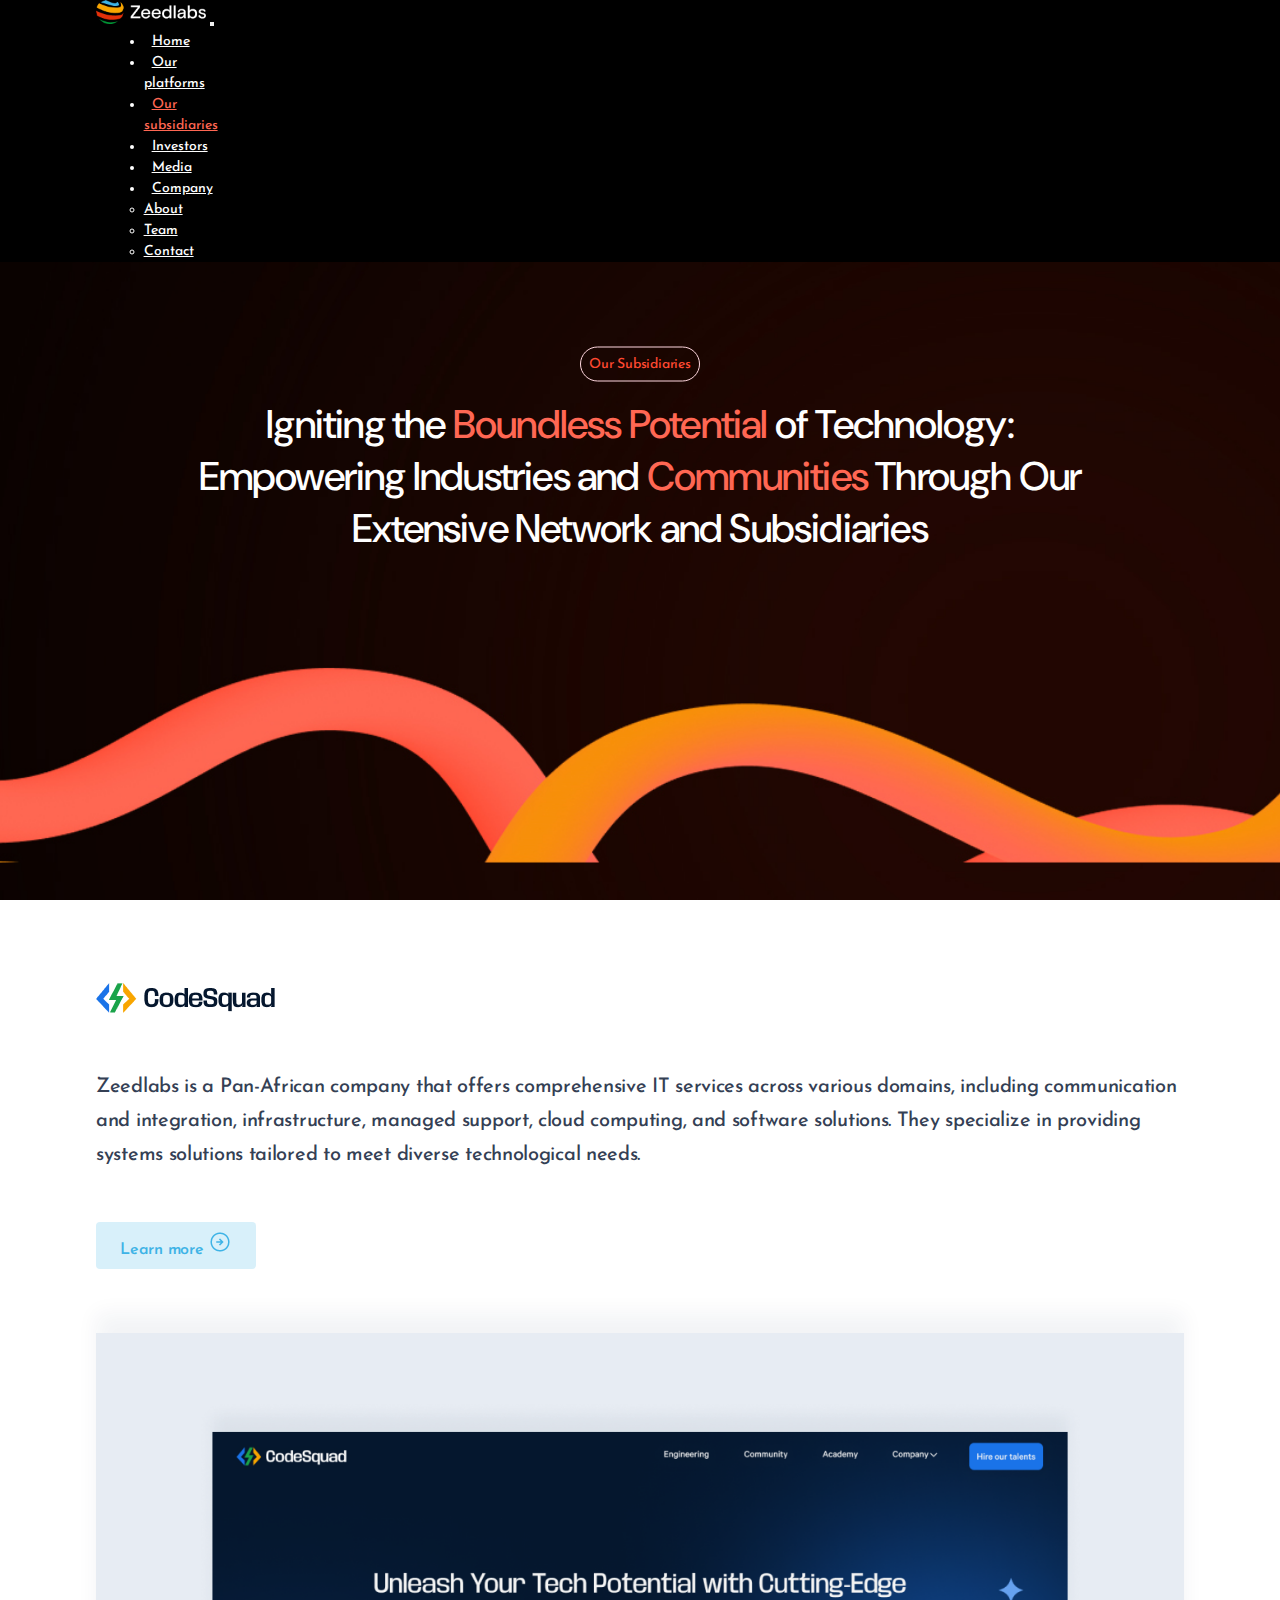
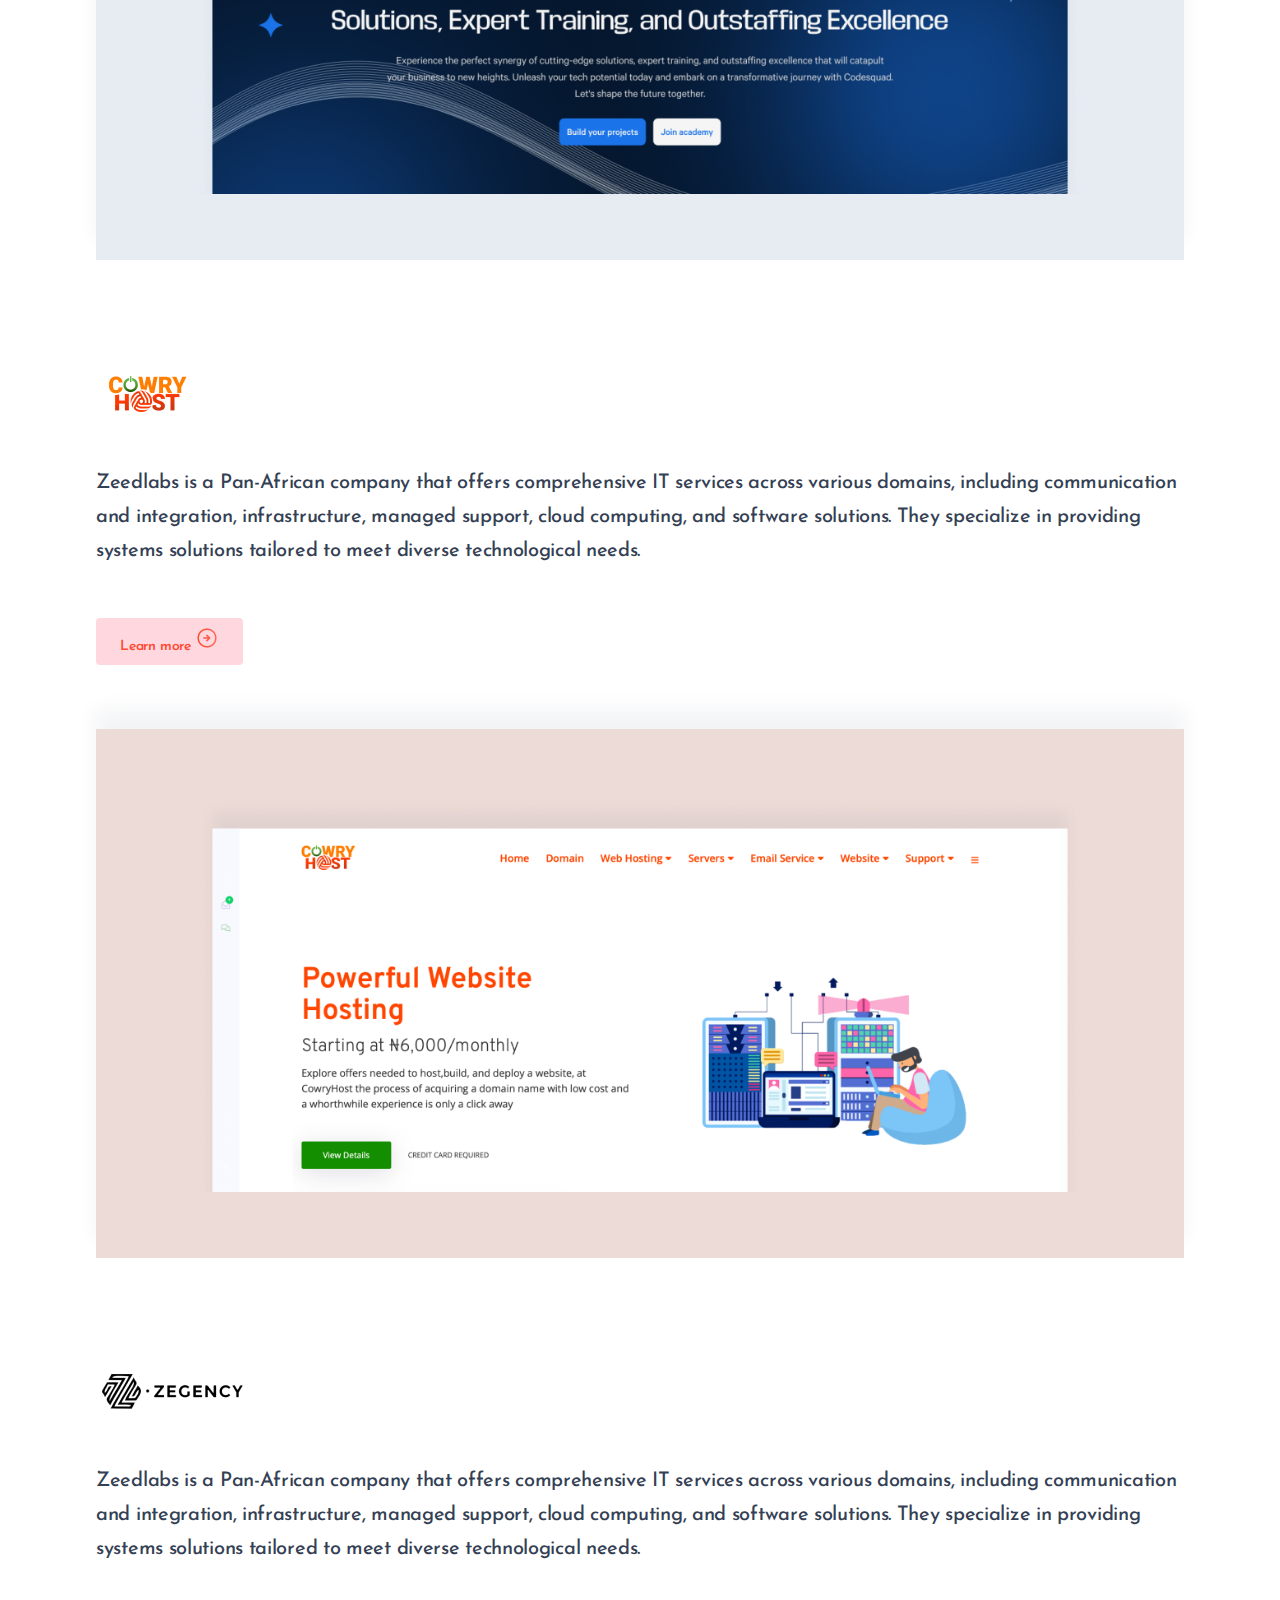
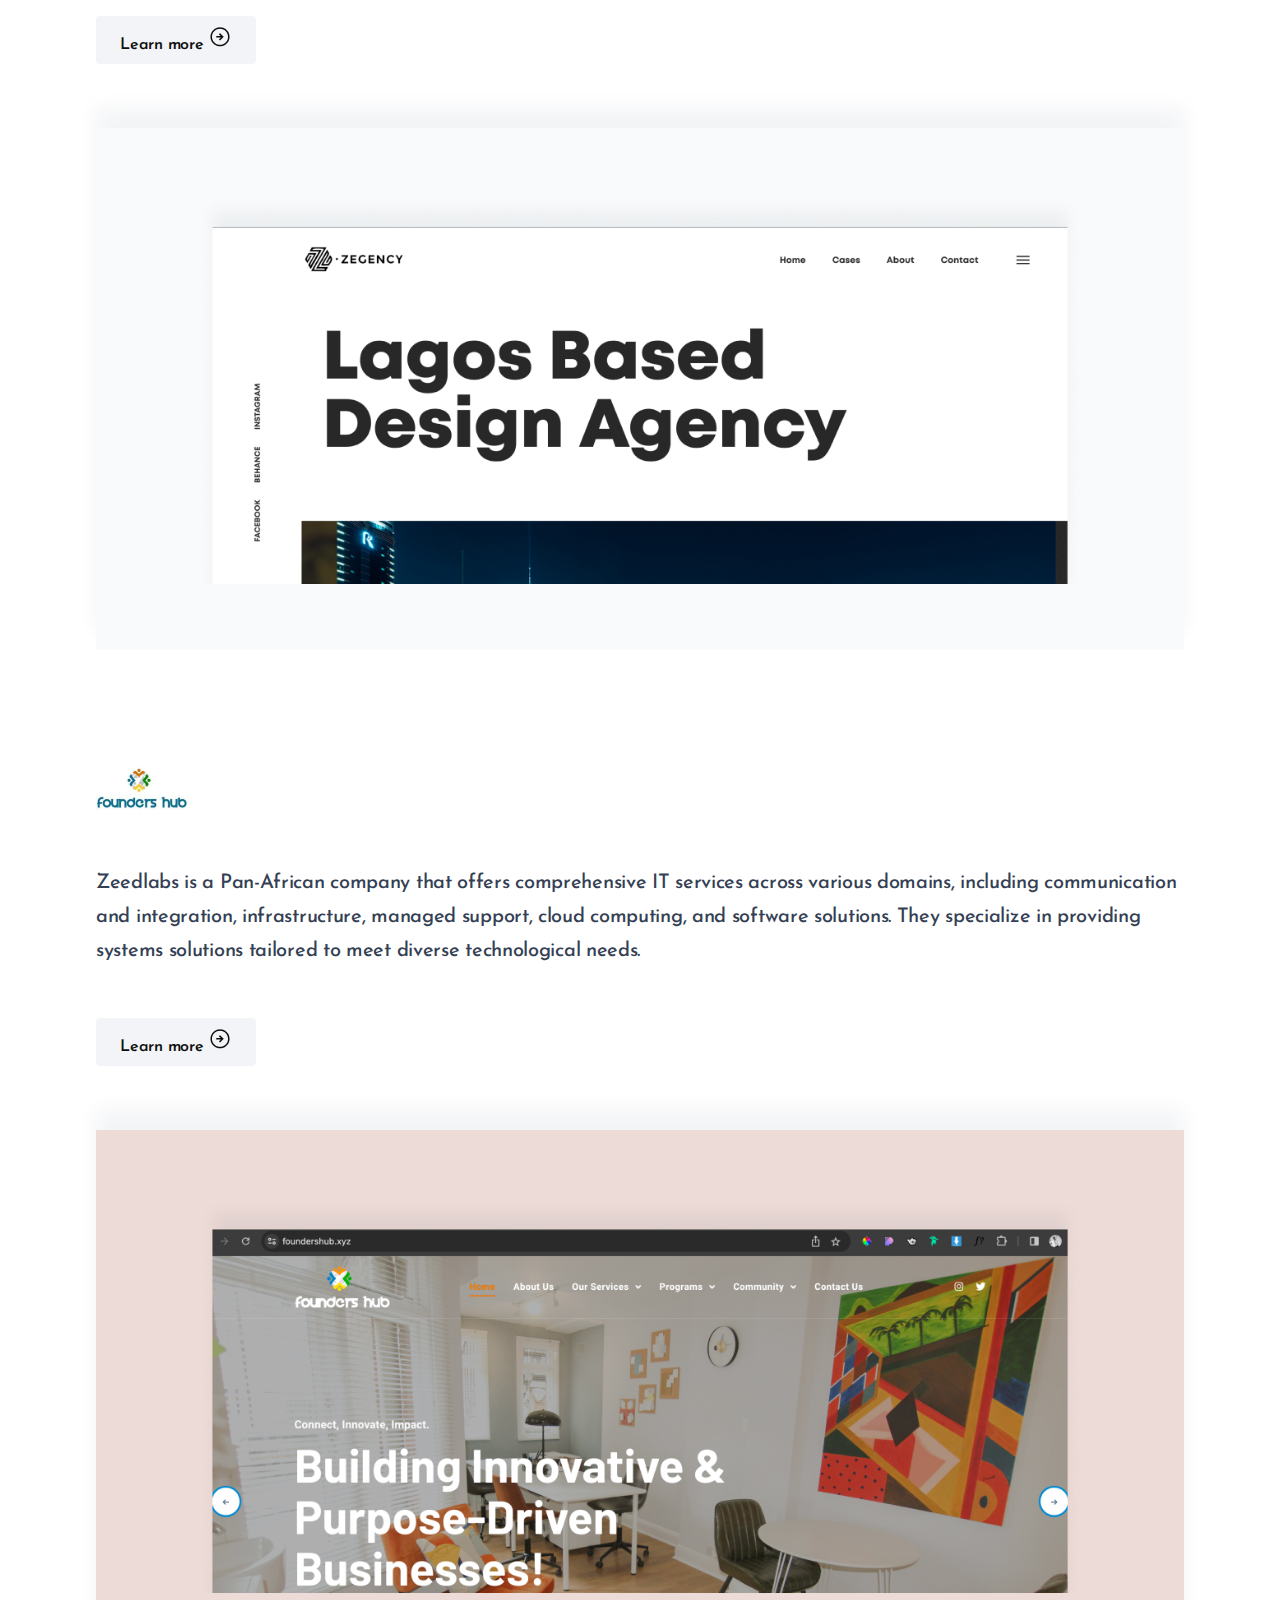
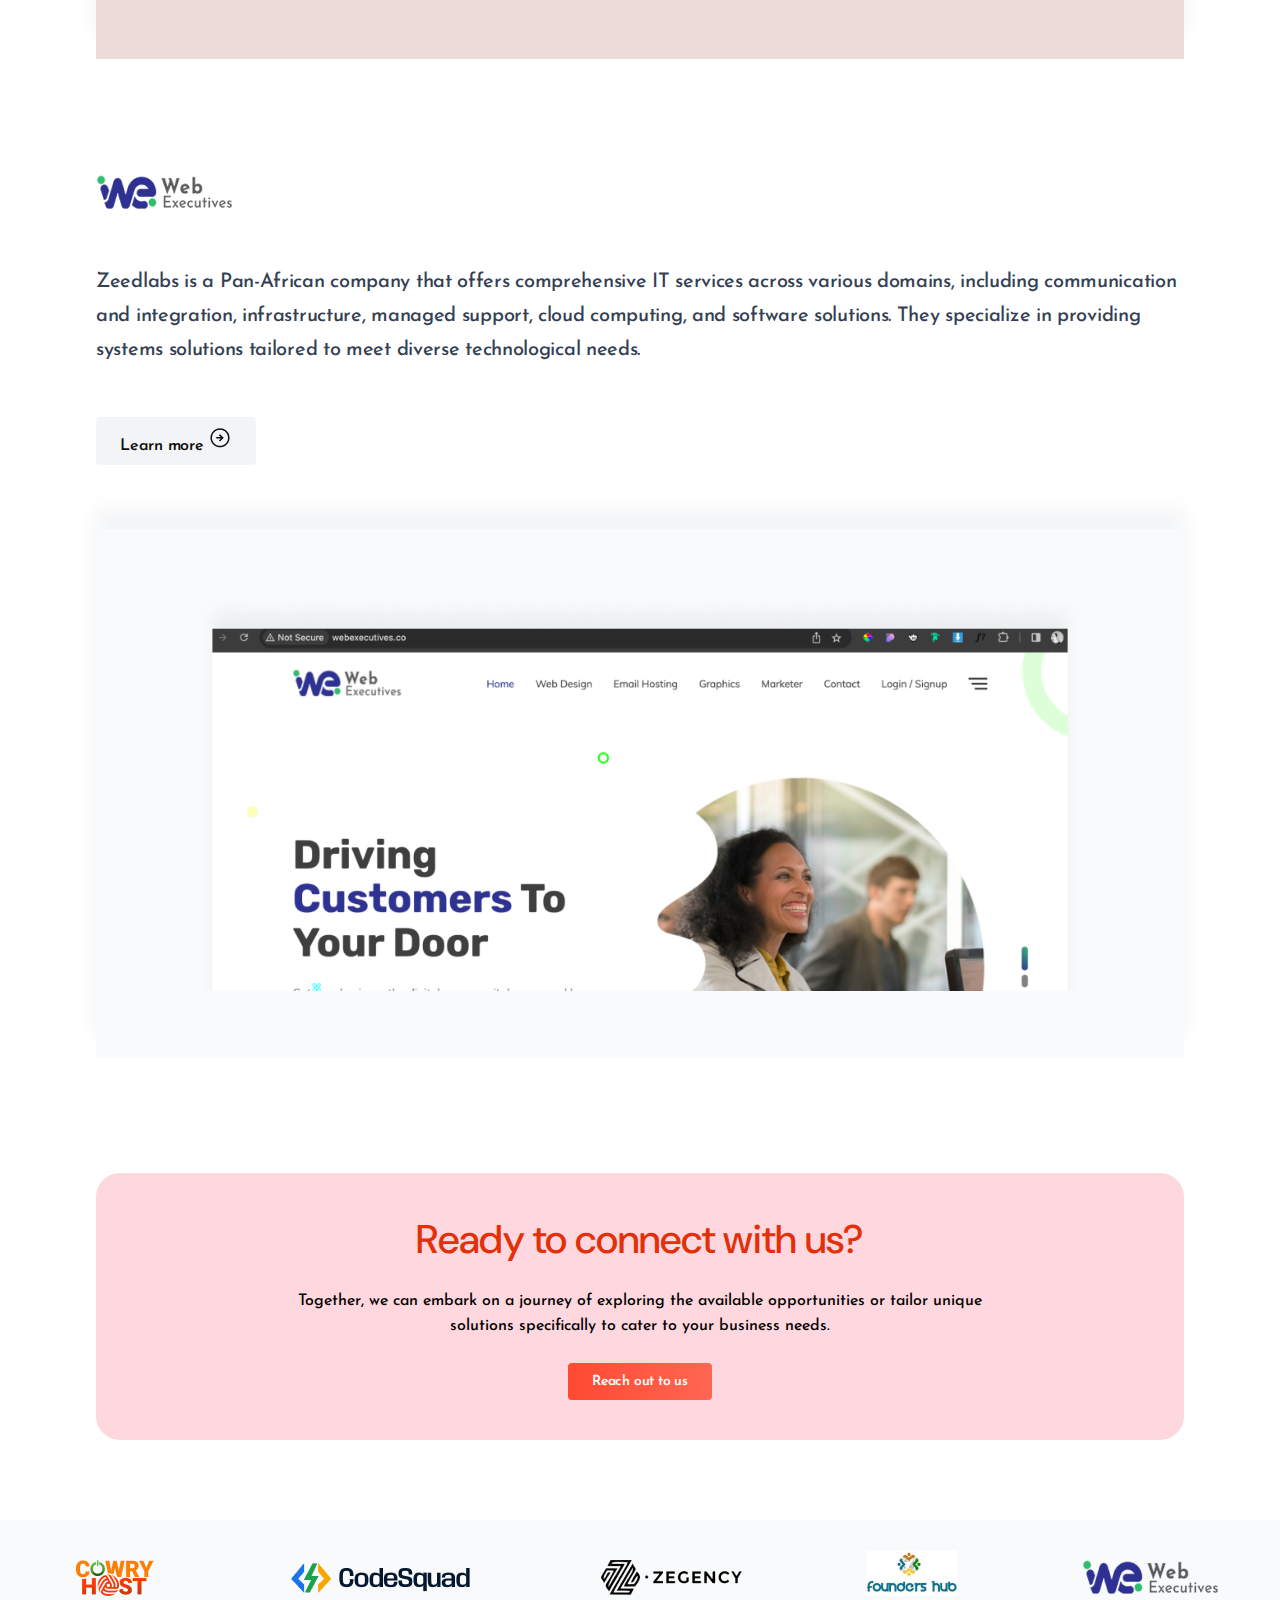
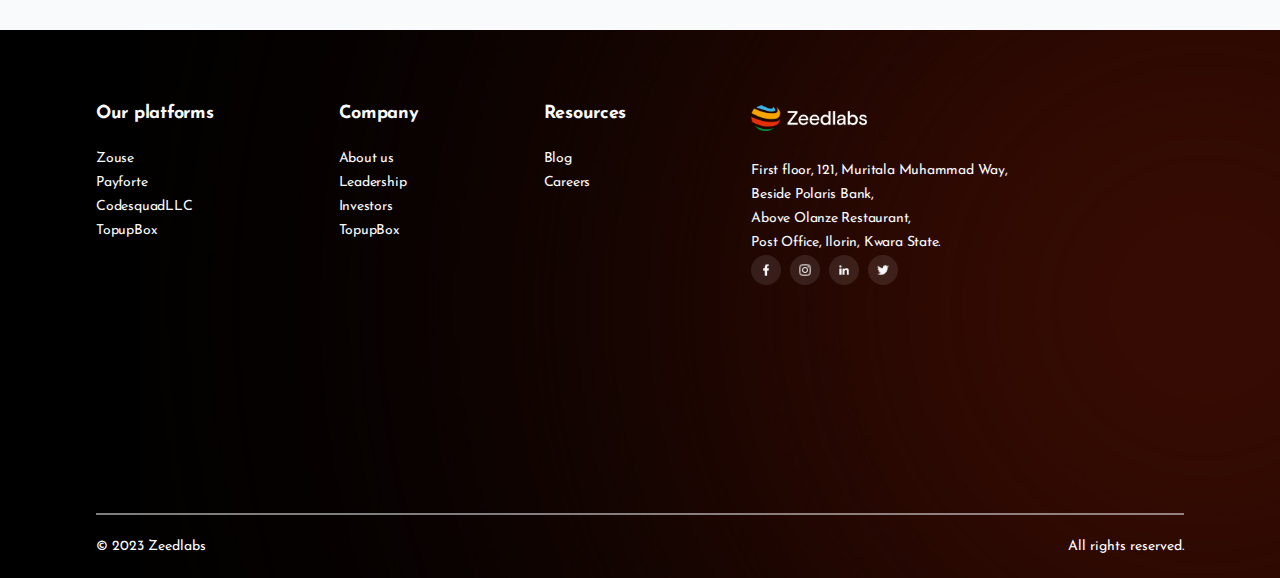
<file: sub.html>
<!DOCTYPE html>
<html lang="en">
<head>
    <meta charset="UTF-8">
    <meta name="viewport" content="width=device-width, initial-scale=1.0">
    <title>Zeedlabs - Subsidiaries</title>
    <link href="https://cdn.jsdelivr.net/npm/bootstrap@5.3.1/dist/css/bootstrap.min.css" rel="stylesheet" integrity="sha384-4bw+/aepP/YC94hEpVNVgiZdgIC5+VKNBQNGCHeKRQN+PtmoHDEXuppvnDJzQIu9" crossorigin="anonymous">
    <link rel="preconnect" href="https://fonts.googleapis.com">
    <link rel="preconnect" href="https://fonts.gstatic.com" crossorigin>
    <link href="https://fonts.googleapis.com/css2?family=DM+Sans:ital,opsz,wght@0,9..40,100;0,9..40,200;0,9..40,300;0,9..40,400;0,9..40,500;0,9..40,600;0,9..40,700;0,9..40,800;0,9..40,900;0,9..40,1000;1,9..40,100;1,9..40,200;1,9..40,300;1,9..40,400;1,9..40,500;1,9..40,600;1,9..40,700;1,9..40,800;1,9..40,900;1,9..40,1000&display=swap" rel="stylesheet">
    <link rel="preconnect" href="https://fonts.googleapis.com">
    <link rel="preconnect" href="https://fonts.gstatic.com" crossorigin>
    <link href="https://fonts.googleapis.com/css2?family=DM+Sans:ital,opsz,wght@0,9..40,100;0,9..40,200;0,9..40,300;0,9..40,400;0,9..40,500;0,9..40,600;0,9..40,700;0,9..40,800;0,9..40,900;0,9..40,1000;1,9..40,100;1,9..40,200;1,9..40,300;1,9..40,400;1,9..40,500;1,9..40,600;1,9..40,700;1,9..40,800;1,9..40,900;1,9..40,1000&family=Josefin+Sans:ital,wght@0,100;0,200;0,300;0,400;0,500;0,600;0,700;1,100;1,200;1,300;1,400;1,500;1,600;1,700&display=swap" rel="stylesheet">
    <link rel="stylesheet" href="style.css">
</head>
<body class="fade-in-top">
    <header class="header sub-header">
        <div class="sub-sec">
            <nav class="navbar navbar-expand-lg" data-bs-theme="dark">
                <div class="container-fluid">
                  <a href="index.html"><img src="images/Zeedlabs-logo.png" alt="" width="110px" class="logo"></a>
                  <button class="navbar-toggler" type="button" data-bs-toggle="collapse" data-bs-target="#navbarSupportedContent" aria-controls="navbarSupportedContent" aria-expanded="false" aria-label="Toggle navigation">
                    <span class="navbar-toggler-icon"></span>
                  </button>
                  <div class="collapse navbar-collapse" id="navbarSupportedContent">
                    <ul class="navbar-nav me-auto mb-2 mb-lg-0">
                      <li class="nav-item">
                        <a class="nav-link" aria-current="page" href="index.html" style="color: #fff;">Home</a>
                      </li>
                      <li class="nav-item">
                        <a class="nav-link" href="platform.html" style="color: #fff;">Our platforms</a>
                      </li>
                      <li class="nav-item">
                        <a class="nav-link active" href="sub.html" style="color: rgba(255, 103, 83, 1);">Our subsidiaries</a>
                      </li>
                      <li class="nav-item">
                        <a class="nav-link" href="invest.html" style="color: #fff;">Investors</a>
                      </li>
                      <li class="nav-item">
                        <a class="nav-link" href="media.html" style="color: #fff;">Media</a>
                      </li>
                      <li class="nav-item dropdown">
                        <a class="nav-link dropdown-toggle" href="#" role="button" data-bs-toggle="dropdown" aria-expanded="false" style="color: #fff;">
                          Company
                        </a>
                        <ul class="dropdown-menu">
                            <li><a class="dropdown-item" href="about.html" style="color: #fff;">About</a></li>
                            <li><a class="dropdown-item" href="team.html" style="color: #fff;">Team</a></li>
                            <li><a class="dropdown-item" href="contact.html" style="color: #fff;">Contact</a></li>
                        </ul>
                      </li>
                    </ul>
                  </div>
                </div>
            </nav>
        </div>

        <div class="plat-hero">
            <button class="plat-opp"><a href="platform.html">Our Subsidiaries</a></button>
            
            <!-- <button class="plat-opp">Our platforms</button> -->
            <p>Igniting the <span>Boundless Potential</span> of Technology:<br>Empowering Industries and <span>Communities</span> Through Our<br>Extensive Network and Subsidiaries</p>
        </div>
    </header>

    <section class="cs-sub" id="cs">
        <div class="cs-sub-row1">
            <img src="images/codesquad.png" alt="">
            <div class="cs-sub-text">
                Zeedlabs is a Pan-African company that offers comprehensive IT services across various domains, including communication and integration, infrastructure, managed support, cloud computing, and software solutions. They specialize in providing systems solutions tailored to meet diverse technological needs.
            </div>
            <button class="learn-cs">
                Learn more
                <img src="images/codesquad-arrow.png" alt="">
            </button>
        </div>
        <img src="images/codesquad-ss.png" alt="" class="cs-sub-img">
    </section>

    <section class="ch-sub" id="ch">
        <div class="ch-sub-row1">
            <img src="images/cowryhost 1.png" alt="">
            <div class="ch-sub-text">
                Zeedlabs is a Pan-African company that offers comprehensive IT services across various domains, including communication and integration, infrastructure, managed support, cloud computing, and software solutions. They specialize in providing systems solutions tailored to meet diverse technological needs.
            </div>
            <button class="learn">
                Learn more
                <img src="images/learnmore-arrow.png" alt="">
            </button>
        </div>
        <img src="images/cowryhost-ss.png" alt="" class="ch-sub-img">
    </section>

    <section class="zeg-sub" id="zeg">
        <div class="zeg-sub-row1">
            <img src="images/zegency.png" alt="">
            <div class="zeg-sub-text">
                Zeedlabs is a Pan-African company that offers comprehensive IT services across various domains, including communication and integration, infrastructure, managed support, cloud computing, and software solutions. They specialize in providing systems solutions tailored to meet diverse technological needs.
            </div>
            <button class="learn-zeg">
                Learn more
                <img src="images/zegency-arrow.png" alt="">
            </button>
        </div>
        <img src="images/zegency-ss.png" alt="" class="zeg-sub-img">
    </section>

    <section class="fh-sub" id="fh">
        <div class="fh-sub-row1">
            <img src="images/founders-hub.png" alt="">
            <div class="fh-sub-text">
                Zeedlabs is a Pan-African company that offers comprehensive IT services across various domains, including communication and integration, infrastructure, managed support, cloud computing, and software solutions. They specialize in providing systems solutions tailored to meet diverse technological needs.
            </div>
            <button class="learn-zeg">
                Learn more
                <img src="images/zegency-arrow.png" alt="">
            </button>
        </div>
        <img src="images/foundershub-ss.png" alt="" class="fh-sub-img">
    </section>

    <section class="we-sub" id="we">
        <div class="we-sub-row1">
            <img src="images/we.png" alt="">
            <div class="we-sub-text">
                Zeedlabs is a Pan-African company that offers comprehensive IT services across various domains, including communication and integration, infrastructure, managed support, cloud computing, and software solutions. They specialize in providing systems solutions tailored to meet diverse technological needs.
            </div>
            <button class="learn-zeg">
                Learn more
                <img src="images/zegency-arrow.png" alt="">
            </button>
        </div>
        <img src="images/we-ss.png" alt="" class="we-sub-img">
    </section>  
    
    <section class="ready">
        <h1>Ready to connect with us?</h1>
        <p>Together, we can embark on a journey of exploring the available opportunities or tailor unique<br>solutions specifically  to cater to your business needs.</p>
        <a href="contact.html"><button type="submit" class="main-btn">Reach out to us</button></a>
    </section>

    <section class="icons">
        <div class="roe">
            <div class="icon-col">
                <a href="sub.html#ch"><img src="images/cowryhost 1.png" alt=""></a>
                <a href="sub.html#cs"><img src="images/codesquad.png" alt=""></a>
                <a href="sub.html#zeg"><img src="images/zegency.png" alt=""></a>
                <a href="sub.html#fh"><img src="images/founders-hub.png" alt=""></a>
                <a href="sub.html#we"><img src="images/we.png" alt=""></a>
            </div>
        </div>
    </section>

    <footer>
        <div class="ft-flex1">
            <div class="ft-flex1-col">
                <div class="ft-flex1-col1">
                    <h4>Our platforms</h4>
                    <div class="col-content">
                        <a href="platform.html#zou"><p>Zouse</p></a>
                        <a href="platform.html#pf"><p>Payforte</p></a>
                        <a href="platform.html#halal"><p>CodesquadLLC</p></a>
                        <a href="platform.html#tub"><p>TopupBox</p></a>
                    </div>
                </div>
            </div>
            <div class="ft-flex1-col">
                <div class="ft-flex1-col2">
                    <h4>Company</h4>
                    <div class="col-content">
                        <a href="about.html"><p>About us</p></a>
                        <a href="team.html"><p>Leadership</p></a>
                        <a href="invest.html"><p>Investors</p></a>
                        <a href=""><p>TopupBox</p></a>
                    </div>
                </div>
            </div>
            <div class="ft-flex1-col">
                <div class="ft-flex1-col3">
                    <h4>Resources</h4>
                    <div class="col-content">
                        <a href="media.html"><p>Blog</p></a>
                        <a href="sub.html"><p>Careers</p></a>
                    </div>
                </div>
            </div>
            <div class="ft-flex1-col">
                <div class="ft-flex1-col4">
                    <a href="sub.html"><img src="images/Zeedlabs-logo.png" alt="Logo"></a>
                    <div class="col-content">
                        <p>First floor, 121, Muritala Muhammad Way,<br> Beside Polaris Bank,<br>Above Olanze Restaurant,<br>Post Office, Ilorin, Kwara State.</p>
                    </div>
                    <div class="ft-sm">
                        <a href=""><img src="images/fb.png" alt=""></a>
                        <a href=""><img src="images/ig.png" alt=""></a>
                        <a href=""><img src="images/linkedin.png" alt=""></a>
                        <a href=""><img src="images/twitter.png" alt=""></a>
                    </div>
                </div>
            </div>    
        </div>

        <hr class="ft-line">

        <div class="ft-flex2">
            <div>
                <span>&copy</span> 2023 Zeedlabs
            </div>
            <div>
                All rights reserved.
            </div>
        </div>
    </footer>

<script src="https://cdn.jsdelivr.net/npm/bootstrap@5.3.1/dist/js/bootstrap.bundle.min.js" integrity="sha384-HwwvtgBNo3bZJJLYd8oVXjrBZt8cqVSpeBNS5n7C8IVInixGAoxmnlMuBnhbgrkm" crossorigin="anonymous"></script>
</body>
</html>
</file>
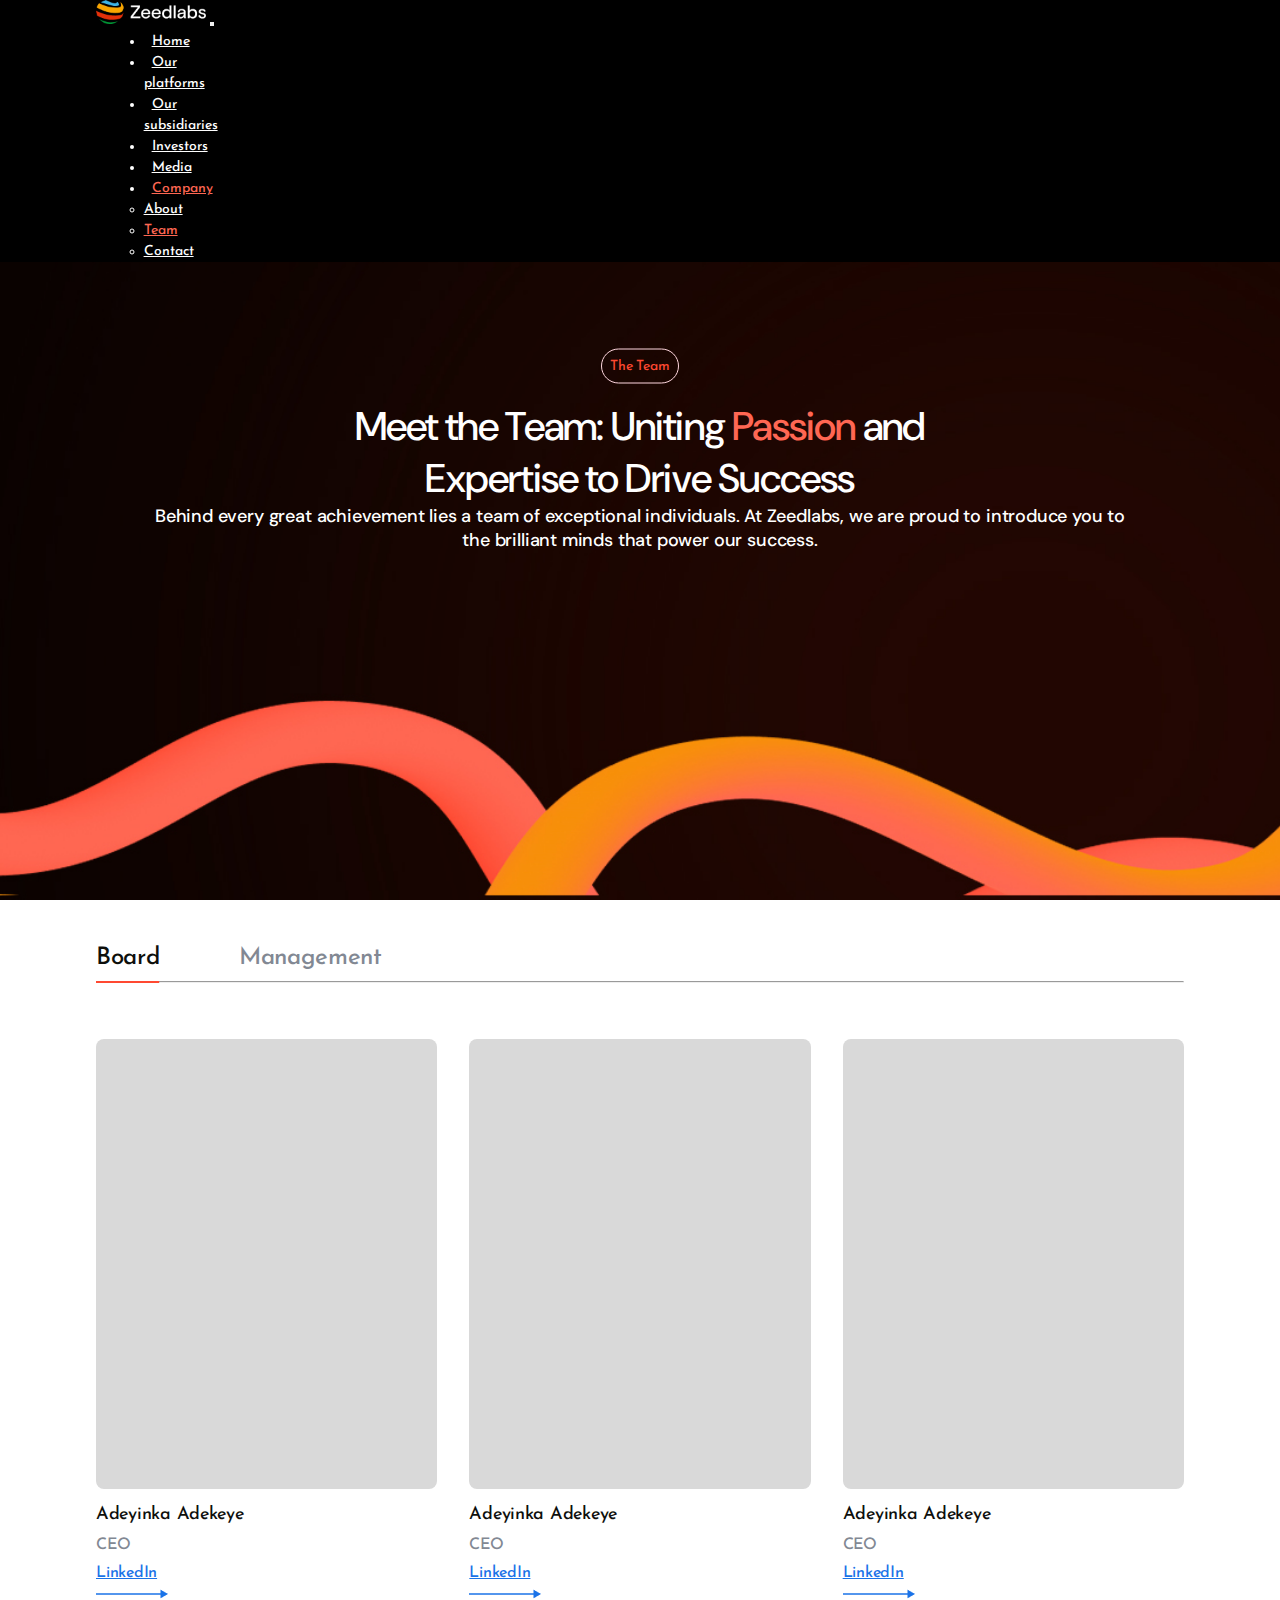
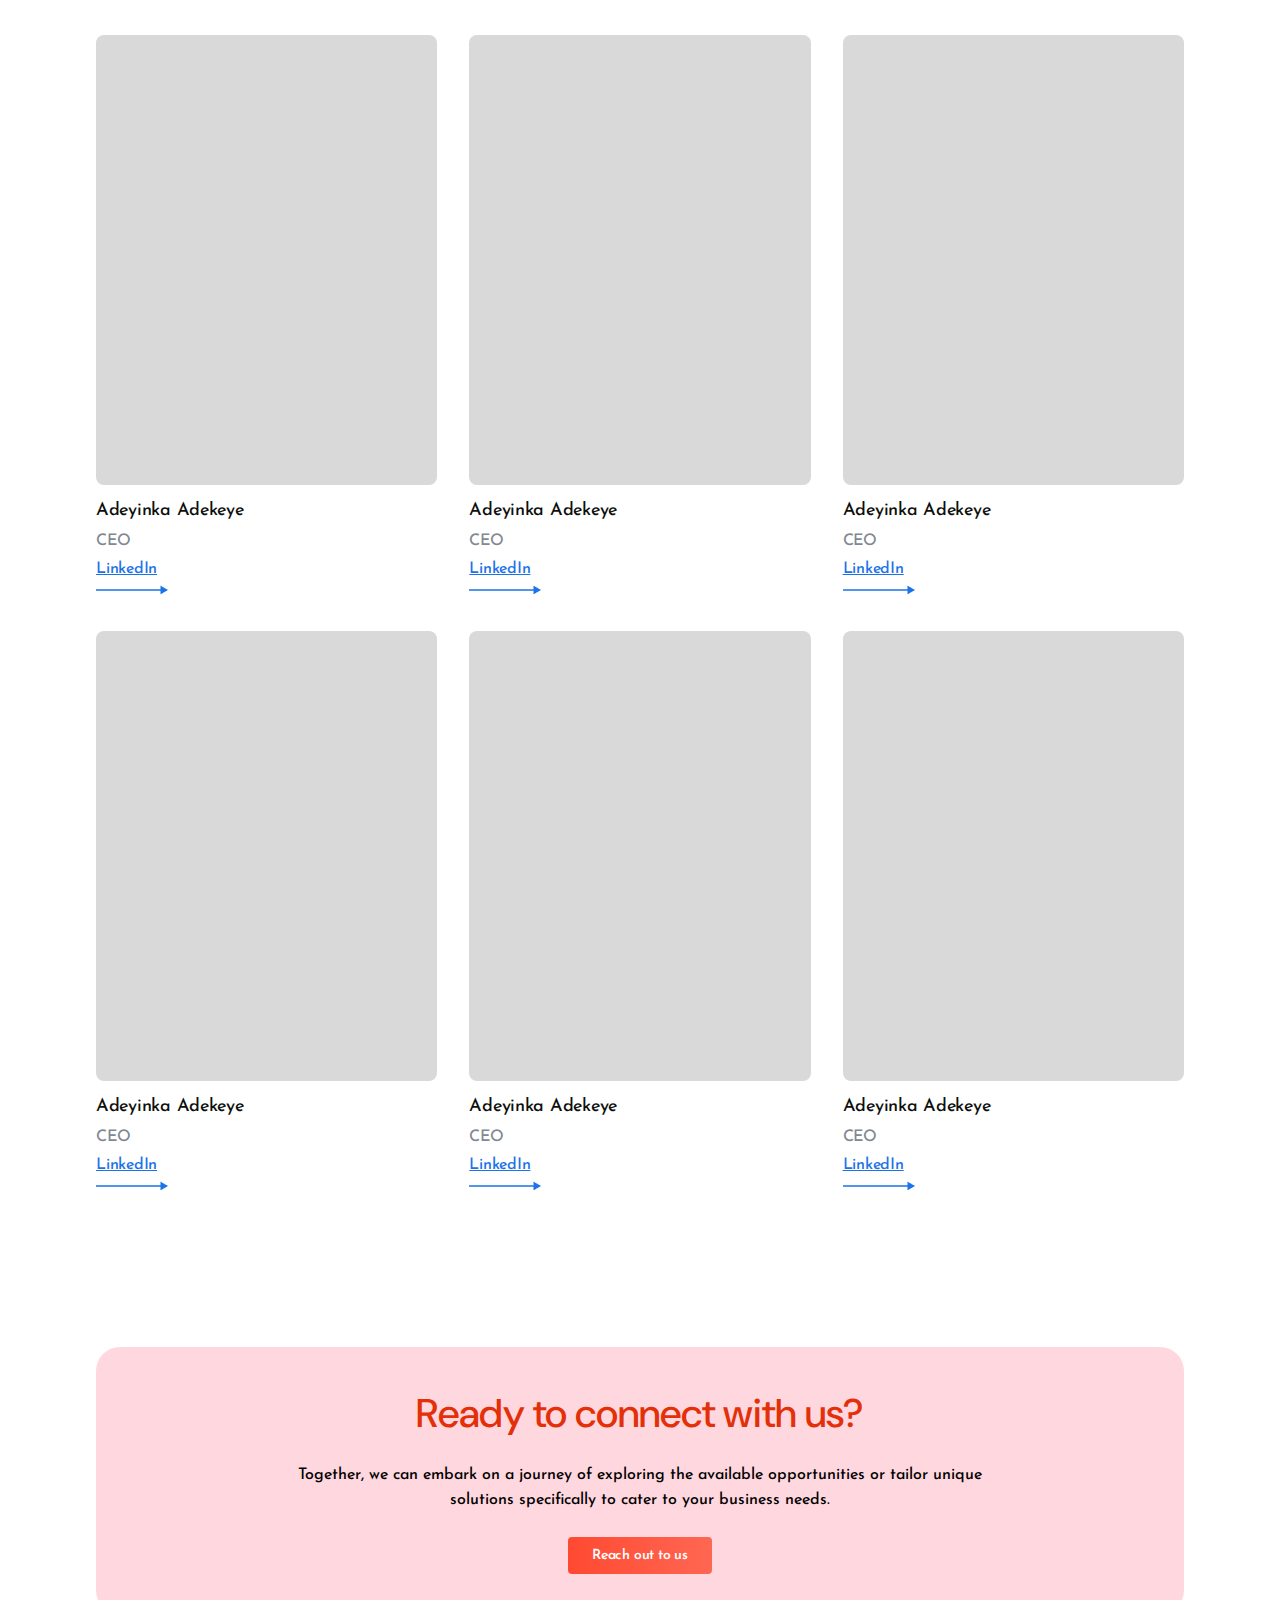
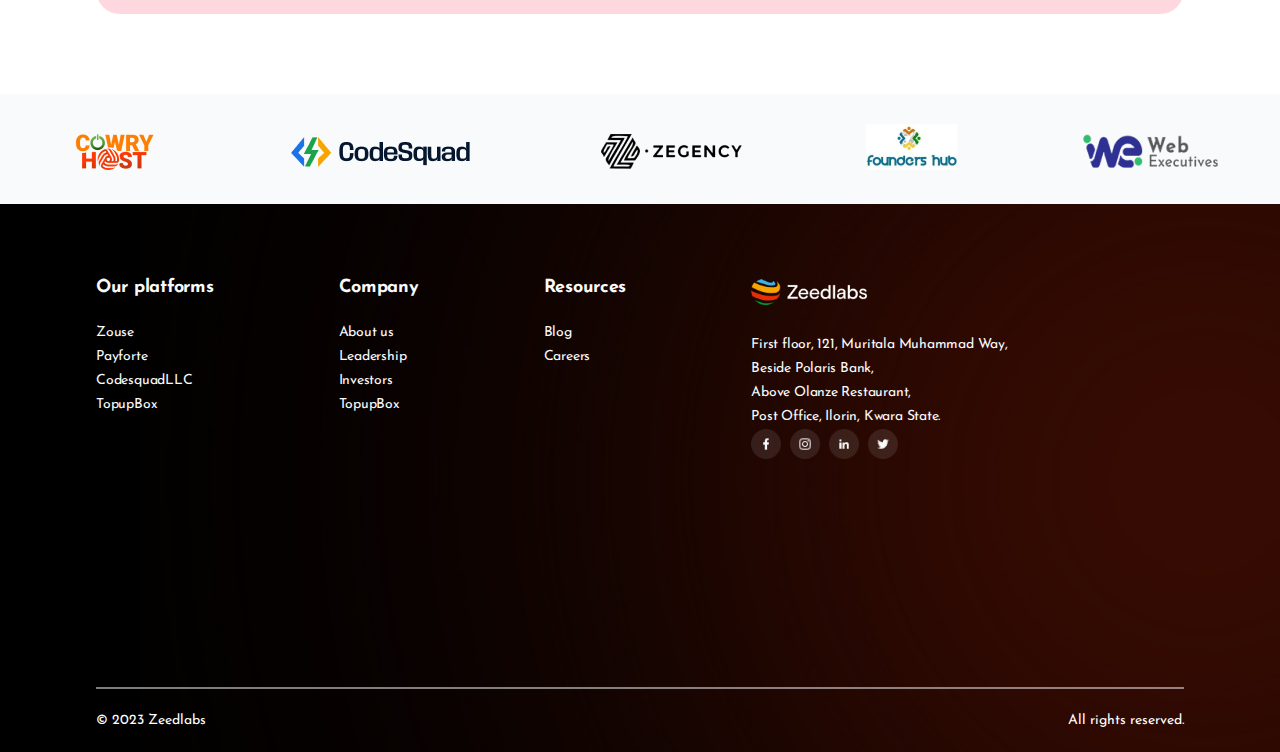
<file: team.html>
<!DOCTYPE html>
<html lang="en">
<head>
    <meta charset="UTF-8">
    <meta name="viewport" content="width=device-width, initial-scale=1.0">
    <title>Zeedlabs - Team</title>
    <link href="https://cdn.jsdelivr.net/npm/bootstrap@5.3.1/dist/css/bootstrap.min.css" rel="stylesheet" integrity="sha384-4bw+/aepP/YC94hEpVNVgiZdgIC5+VKNBQNGCHeKRQN+PtmoHDEXuppvnDJzQIu9" crossorigin="anonymous">
    <link rel="preconnect" href="https://fonts.googleapis.com">
    <link rel="preconnect" href="https://fonts.gstatic.com" crossorigin>
    <link href="https://fonts.googleapis.com/css2?family=DM+Sans:ital,opsz,wght@0,9..40,100;0,9..40,200;0,9..40,300;0,9..40,400;0,9..40,500;0,9..40,600;0,9..40,700;0,9..40,800;0,9..40,900;0,9..40,1000;1,9..40,100;1,9..40,200;1,9..40,300;1,9..40,400;1,9..40,500;1,9..40,600;1,9..40,700;1,9..40,800;1,9..40,900;1,9..40,1000&display=swap" rel="stylesheet">
    <link rel="preconnect" href="https://fonts.googleapis.com">
    <link rel="preconnect" href="https://fonts.gstatic.com" crossorigin>
    <link href="https://fonts.googleapis.com/css2?family=DM+Sans:ital,opsz,wght@0,9..40,100;0,9..40,200;0,9..40,300;0,9..40,400;0,9..40,500;0,9..40,600;0,9..40,700;0,9..40,800;0,9..40,900;0,9..40,1000;1,9..40,100;1,9..40,200;1,9..40,300;1,9..40,400;1,9..40,500;1,9..40,600;1,9..40,700;1,9..40,800;1,9..40,900;1,9..40,1000&family=Josefin+Sans:ital,wght@0,100;0,200;0,300;0,400;0,500;0,600;0,700;1,100;1,200;1,300;1,400;1,500;1,600;1,700&display=swap" rel="stylesheet">
    <link rel="stylesheet" href="style.css">
</head>
<body class="fade-in-top">
    <header class="header sub3-header">
        <div class="sub-sec">
            <nav class="navbar navbar-expand-lg" data-bs-theme="dark">
                <div class="container-fluid">
                  <a href="index.html"><img src="images/Zeedlabs-logo.png" alt="" width="110px" class="logo"></a>
                  <button class="navbar-toggler" type="button" data-bs-toggle="collapse" data-bs-target="#navbarSupportedContent" aria-controls="navbarSupportedContent" aria-expanded="false" aria-label="Toggle navigation">
                    <span class="navbar-toggler-icon"></span>
                  </button>
                  <div class="collapse navbar-collapse" id="navbarSupportedContent">
                    <ul class="navbar-nav me-auto mb-2 mb-lg-0">
                      <li class="nav-item">
                        <a class="nav-link" aria-current="page" href="index.html" style="color: #fff;">Home</a>
                      </li>
                      <li class="nav-item">
                        <a class="nav-link" href="platform.html" style="color: #fff;">Our platforms</a>
                      </li>
                      <li class="nav-item">
                        <a class="nav-link" href="sub.html" style="color: #fff;">Our subsidiaries</a>
                      </li>
                      <li class="nav-item">
                        <a class="nav-link" href="invest.html" style="color: #fff;">Investors</a>
                      </li>
                      <li class="nav-item">
                        <a class="nav-link" href="media.html" style="color: #fff;">Media</a>
                      </li>
                      <li class="nav-item dropdown">
                        <a class="nav-link dropdown-toggle active" href="#" role="button" data-bs-toggle="dropdown" aria-expanded="false" style="color: rgba(255, 103, 83, 1);">
                          Company
                        </a>
                        <ul class="dropdown-menu">
                            <li><a class="dropdown-item" href="about.html" style="color: #fff;">About</a></li>
                            <li><a class="dropdown-item" href="team.html" style="color: rgba(255, 103, 83, 1);">Team</a></li>
                            <li><a class="dropdown-item" href="contact.html" style="color: #fff;">Contact</a></li>
                        </ul>
                      </li>
                    </ul>
                  </div>
                </div>
            </nav>
        </div>

        <div class="plat-hero">
            <button class="plat-opp"><a href="platform.html">The Team</a></button>
            <p>Meet the Team: Uniting <span>Passion</span> and<br>Expertise to Drive Success</p>
            <p class="sm">Behind every great achievement lies a team of exceptional individuals. At Zeedlabs, we are proud to introduce you to<br>the brilliant minds that power our success.</p>
        </div>
    </header>

    <section class="team">
        <div class="team-grid-head">
            <div class="team-head1 off">Board</div>
            <div class="team-head1">Management</div>
        </div>
        <hr class="team-line">

        <div class="team-grid">
            <div class="team-col">
                <div class="team-rec"></div>
                <div class="team-colname">Adeyinka Adekeye</div>
                <div class="team-role">CEO</div>
                <a href="">
                    <div>
                        <a href="" class="team-a">LinkedIn</a>
                    </div>
                    <img src="images/team-arrow.png" alt="">
                </a>
            </div>

            <div class="team-col">
                <div class="team-rec"></div>
                <div class="team-colname">Adeyinka Adekeye</div>
                <div class="team-role">CEO</div>
                <a href="">
                    <div>
                        <a href="" class="team-a">LinkedIn</a>
                    </div>
                    <img src="images/team-arrow.png" alt="">
                </a>
            </div>
            
            <div class="team-col okay">
                <div class="team-rec"></div>
                <div class="team-colname">Adeyinka Adekeye</div>
                <div class="team-role">CEO</div>
                <a href="">
                    <div>
                        <a href="" class="team-a">LinkedIn</a>
                    </div>
                    <img src="images/team-arrow.png" alt="">
                </a>
            </div>
        </div>

        <div class="team-grid">
            <div class="team-col">
                <div class="team-rec"></div>
                <div class="team-colname">Adeyinka Adekeye</div>
                <div class="team-role">CEO</div>
                <a href="">
                    <div>
                        <a href="" class="team-a">LinkedIn</a>
                    </div>
                    <img src="images/team-arrow.png" alt="">
                </a>
            </div>

            <div class="team-col">
                <div class="team-rec"></div>
                <div class="team-colname">Adeyinka Adekeye</div>
                <div class="team-role">CEO</div>
                <a href="">
                    <div>
                        <a href="" class="team-a">LinkedIn</a>
                    </div>
                    <img src="images/team-arrow.png" alt="">
                </a>
            </div>

            <div class="team-col okay">
                <div class="team-rec"></div>
                <div class="team-colname">Adeyinka Adekeye</div>
                <div class="team-role">CEO</div>
                <a href="">
                    <div>
                        <a href="" class="team-a">LinkedIn</a>
                    </div>
                    <img src="images/team-arrow.png" alt="">
                </a>
            </div>
        </div>

        <div class="team-grid">
            <div class="team-col">
                <div class="team-rec"></div>
                <div class="team-colname">Adeyinka Adekeye</div>
                <div class="team-role">CEO</div>
                <a href="">
                    <div>
                        <a href="" class="team-a">LinkedIn</a>
                    </div>
                    <img src="images/team-arrow.png" alt="">
                </a>
            </div>

            <div class="team-col">
                <div class="team-rec"></div>
                <div class="team-colname">Adeyinka Adekeye</div>
                <div class="team-role">CEO</div>
                <a href="">
                    <div>
                        <a href="" class="team-a">LinkedIn</a>
                    </div>
                    <img src="images/team-arrow.png" alt="">
                </a>
            </div>

            <div class="team-col okay">
                <div class="team-rec"></div>
                <div class="team-colname">Adeyinka Adekeye</div>
                <div class="team-role">CEO</div>
                <a href="">
                    <div>
                        <a href="" class="team-a">LinkedIn</a>
                    </div>
                    <img src="images/team-arrow.png" alt="">
                </a>
            </div>
        </div>
    </section>  
    
    <section class="ready">
        <h1>Ready to connect with us?</h1>
        <p>Together, we can embark on a journey of exploring the available opportunities or tailor unique<br>solutions specifically  to cater to your business needs.</p>
        <a href="contact.html"><button type="submit" class="main-btn">Reach out to us</button></a>
    </section>

    <section class="icons">
        <div class="roe">
            <div class="icon-col">
                <a href="sub.html#ch"><img src="images/cowryhost 1.png" alt=""></a>
                <a href="sub.html#cs"><img src="images/codesquad.png" alt=""></a>
                <a href="sub.html#zeg"><img src="images/zegency.png" alt=""></a>
                <a href="sub.html#fh"><img src="images/founders-hub.png" alt=""></a>
                <a href="sub.html#we"><img src="images/we.png" alt=""></a>
            </div>
        </div>
    </section>

    <footer>
        <div class="ft-flex1">
            <div class="ft-flex1-col">
                <h4>Our platforms</h4>
                <div class="col-content">
                    <a href="platform.html#zou"><p>Zouse</p></a>
                    <a href="platform.html#pf"><p>Payforte</p></a>
                    <a href="platform.html#halal"><p>CodesquadLLC</p></a>
                    <a href="platform.html#tub"><p>TopupBox</p></a>
                </div>
            </div>
            <div class="ft-flex1-col2">
                <div class="ft-flex1-col">
                    <h4>Company</h4>
                    <div class="col-content">
                        <a href="about.html"><p>About us</p></a>
                        <a href="team.html"><p>Leadership</p></a>
                        <a href="invest.html"><p>Investors</p></a>
                        <a href=""><p>TopupBox</p></a>
                    </div>
                </div>
            </div>
            <div class="ft-flex1-col3">
                <div class="ft-flex1-col">
                    <h4>Resources</h4>
                    <div class="col-content">
                        <a href="media.html"><p>Blog</p></a>
                        <a href="sub.html"><p>Careers</p></a>
                    </div>
                </div>
            </div>
            <div class="ft-flex1-col4">
                <div class="ft-flex1-col">
                    <a href="team.html"><img src="images/Zeedlabs-logo.png" alt="Logo"></a>
                    <div class="col-content">
                        <p>First floor, 121, Muritala Muhammad Way,<br> Beside Polaris Bank,<br>Above Olanze Restaurant,<br>Post Office, Ilorin, Kwara State.</p>
                    </div>
                    <div class="ft-sm">
                        <a href=""><img src="images/fb.png" alt=""></a>
                        <a href=""><img src="images/ig.png" alt=""></a>
                        <a href=""><img src="images/linkedin.png" alt=""></a>
                        <a href=""><img src="images/twitter.png" alt=""></a>
                    </div>
                </div>
            </div>    
        </div>

        <hr class="ft-line">

        <div class="ft-flex2">
            <div>
                <span>&copy</span> 2023 Zeedlabs
            </div>
            <div>
                All rights reserved.
            </div>
        </div>
    </footer>

<script src="https://cdn.jsdelivr.net/npm/bootstrap@5.3.1/dist/js/bootstrap.bundle.min.js" integrity="sha384-HwwvtgBNo3bZJJLYd8oVXjrBZt8cqVSpeBNS5n7C8IVInixGAoxmnlMuBnhbgrkm" crossorigin="anonymous"></script>
</body>
</html>
</file>
<file: style.css>
* {
    margin: 0;
    padding: 0;
    box-sizing: border-box;
}
body {
    background: #fff;
}
/* body::-webkit-scrollbar {
    width: 0%;
} */


/* Often... */
.main-btn{
    font-family: 'Josefin Sans', sans-serif;
    font-size: 14px;
    font-weight: 600;
    line-height: 21px;
    letter-spacing: -0.015em;
    text-align: left;
    color: white;
    padding: 8px 24px;
    margin-top: 32px;
    border-radius: 4px;
    border: none;
    background: linear-gradient(85deg, rgba(255, 73, 49), rgba(255, 103, 83));
    transition: all ease-in-out 3s;
}
.main-btn:hover{
    background: linear-gradient(85deg, rgb(243, 45, 19), rgb(252, 82, 59));
}
.zoomhv{
    transition: all ease-in-out 1s;
}
.zoomhv:hover{
    /* transform: translateY(-7px); */
    transform: scale(1.05);
}
.fade-in-top {
	-webkit-animation: fade-in-top 0.8s cubic-bezier(0.390, 0.575, 0.565, 1.000) both;
	animation: fade-in-top 0.8s cubic-bezier(0.390, 0.575, 0.565, 1.000) both;
}

@-webkit-keyframes fade-in-top {
    0% {
      -webkit-transform: translateY(-50px);
        transform: translateY(-50px);
      opacity: 0;
    }
    100% {
      -webkit-transform: translateY(0);
        transform: translateY(0);
      opacity: 1;
    }
  }
  @keyframes fade-in-top {
    0% {
      -webkit-transform: translateY(-50px);
        transform: translateY(-50px);
      opacity: 0;
    }
    100% {
      -webkit-transform: translateY(0);
        transform: translateY(0);
      opacity: 1;
    }
  }
  .zouse-cont, .pf-cont, .halal-cont, .tub-cont{
    transition: all ease-in-out 0.5s;
  }
  .zouse-cont:hover, .pf-cont:hover, .halal-cont:hover, .tub-cont:hover{
    transform: translateX(0px);
  }
  /* .more{
    transition: 0.5s;
  }
  .more:hover{
    font-weight: 700;
  } */


/* Header et Sub-header section */
header{
    background: url(images/smoke.jpg);
    background-position: center;
    background-size: cover;
    height: 100vh;
    width: 100%;
    color: white;
    position: relative;
    overflow: hidden;
    margin: auto;
}
.sub-header {
    background: url(images/bg-p2.jpg);
    background-position: center;
    background-size: cover;
}
.sub2-header {
    background: url(images/bg-p3.jpg);
    background-position: center;
    background-size: cover;
}
.sub3-header {
    background: url(images/bg-p4.jpg);
    background-position: center;
    background-size: cover;
}
.sub-sec {
    background-color: #000000;
    width: 100%;
    position: relative;
    z-index: 1;
}
nav {
    font-family: 'Josefin Sans', sans-serif;
    font-weight: 500;
    line-height: 21px;
    font-size: 14px;
    width: 85%;
    margin: auto;
    display: flex;
    justify-content: space-between;
}
.logo {
    margin: auto;
}
.navbar-nav {
    margin-left: 40%;
}
.nav-link {
    margin: auto 8px;
    transition: all ease-in-out 1s;
}
.nav-link:hover{
    text-decoration: underline rgba(255, 103, 83, 1);
    text-underline-offset: 5px;
    color: rgba(255, 103, 83, 1);
}


/* Homepage */
.try {
    width: 100%;
    margin: 258px auto;
    position: absolute;
    top: 30%;
    left: 50%;
    transform: translate(-50%, -70%);
}
.trys {
    width: 85%;
    display: flex;
    justify-content: space-between;
    margin: auto;
    text-align: center;
    position: relative;
}
.try-col h1 {
    font-family: 'DM Sans', sans-serif;
    font-size: 48px;
    font-weight: 500;
    line-height: 67px;
    letter-spacing: -0.05em;
    text-align: left;
}
.text {
    text-align: left;
}
.try-col span {
    color: rgba(255, 103, 83);
}
.try-col img {
    width: 50%;
    position: absolute;
    right: -100px;
    top: 0;
}
.helix {
    display: none;
}
.zeed{
    display: flex;
    justify-content: center;
    margin: 80px auto;
    gap: 25px;
    width: 85%;
}
.zeed-text1{
    font-family: 'Josefin Sans', sans-serif;
    font-size: 18px;
    font-weight: 500;
    line-height: 34px;
    letter-spacing: -0.015em;
    text-align: left;
}
.zeed-text2{
    font-family: 'Josefin Sans', sans-serif;
    font-size: 16px;
    font-weight: 400;
    line-height: 27px;
    letter-spacing: -0.015em;
    text-align: left;
    color: rgba(52, 64, 84, 1);
    margin-bottom: 27px;
}
.learn{
    font-family: 'Josefin Sans', sans-serif;
    font-size: 14px;
    font-weight: 600;
    line-height: 21px;
    letter-spacing: -0.015em;
    text-align: left;
    background-color: rgba(255, 215, 223, 1);
    border: none;
    color: rgba(255, 73, 49);
    padding: 8px 24px;
    border-radius: 4px;
    border: 1px;
}
.platforms{
    margin: 80px auto;
    gap: 56px;
    width: 85%;
}
.plat-btn{
    font-family: 'Josefin Sans', sans-serif;
    font-size: 14px;
    font-weight: 500;
    line-height: 17px;
    letter-spacing: -0.015em;
    text-align: left;
    padding: 8px;
    margin-bottom: 12px;
    border-radius: 24px;
    border: 1px;
    color: rgba(255, 73, 49, 1);
    background-color: rgba(255, 215, 223, 1);
    text-decoration: none;
    cursor: pointer;
    transition: all ease-in-out 0.5s;
}
.plat-btn:hover{
    background-color: transparent;
    border: 1px solid rgba(255, 73, 49, 1);
}
.plat-btn a {
    color: rgba(255, 73, 49, 1);
    text-decoration: none;
}
.plat-text{
    font-family: 'DM Sans', sans-serif;
    font-size: 40px;
    font-weight: 500;
    line-height: 56px;
    letter-spacing: -0.02em;
    text-align: left;
    color: rgba(14, 15, 12, 1);
}
.plat-text span{
    color: rgba(255, 73, 49, 1);
}
.plat-subtext{
    font-family: 'Josefin Sans', sans-serif;
    font-size: 20px;
    font-weight: 500;
    line-height: 34px;
    letter-spacing: -0.015em;
    text-align: left;
    color: rgba(52, 64, 84, 1);
}
.plat-img{
    display: flex;
    justify-content: space-between;
}
.plat-img-zouse{
    background-image: url(images/zouse-img.png);
    background-size: cover;
    background-position: center;
    margin-right: 24px;
    width: 50%;
    height: 70vh;
}
.plat-img-halal{
    background-image: url(images/halal-img.png);
    background-size: cover;
    background-position: center;
    width: 50%;
    height: 70vh;
}
.zousetext{
    margin: 65px 0px 0px 20px;
    text-align: left;
}
.halaltext{
    margin: 65px 0px 0px 20px;
    text-align: left;
}
.zousetext p, .halaltext p {
    font-family: 'DM Sans', sans-serif;
    font-size: 24px;
    font-weight: 500;
    line-height: 34px;
    letter-spacing: -0.01em;
    text-align: left;
    margin: 12px auto;
}
.halaltext p{
    margin: 15px auto;
}
.learn-zouse, .learn-halal {
    font-family: 'Josefin Sans', sans-serif;
    font-size: 16px;
    font-weight: 600;
    line-height: 21px;
    letter-spacing: -0.015em;
    text-align: left;
    border: none;
    color: rgba(23, 178, 106, 1);
    background-color: transparent;
    border-radius: 4px;
    border: 1px;
}
.learn-halal{
    color: rgba(52, 25, 147, 1);
}
.halalhead{
    font-family: 'Josefin Sans', sans-serif;
    font-size: 32px;
    font-weight: 600;
    letter-spacing: 0.02em;
    color: rgba(14, 15, 12, 1);
}
.halalhead span{
    color: rgba(82, 19, 196, 1);
}
.plat-body{
    text-align: center;
}
.see-more{
    font-family: 'Josefin Sans', sans-serif;
    font-size: 14px;
    font-weight: 600;
    line-height: 21px;
    letter-spacing: -0.015em;
    background: rgba(255, 215, 223, 1);
    border: none;
    color: rgba(255, 73, 49);
    padding: 8px 24px;
    border-radius: 4px;
    border: 1px;
    margin: 56px auto auto;
    transition: 0.8s;
}
.see-more:hover {
    /* background: #000000; */
    font-weight: 900;
}
.strat{
    background-color: rgba(249, 250, 251, 1);
    width: 100%;
}
.strat2 {
    margin: 80px auto;
    padding: 80px 0;
    width: 85%;
}
.strat-head{
    font-family: 'DM Sans', sans-serif;
    font-size: 40px;
    font-weight: 500;
    line-height: 56px;
    letter-spacing: -0.02em;
    text-align: left;
    color: #0E0F0C;
}
.strat-subhead{
    font-family: 'Josefin Sans', sans-serif;
    font-size: 20px;
    font-weight: 500;
    line-height: 34px;
    letter-spacing: -0.015em;
    text-align: left;
    color: rgba(52, 64, 84, 1);
}
.strat-flex{
    display: flex;
    gap: 20px;
    font-family: 'Josefin Sans', sans-serif;
    color: rgba(52, 64, 84, 1);
}
.strat-col1{
    font-size: 16px;
    font-weight: 400;
    line-height: 27px;
    letter-spacing: -0.015em;
    text-align: left;
}
.strat-col2{
    font-size: 16px;
    font-weight: 400;
    line-height: 27px;
    letter-spacing: -0.015em;
    text-align: left;
}
.strat-coltext2{
    margin-bottom: 50px;
}
.articles{
    width: 85%;
    margin: 80px auto;
}
.art-head{
    font-family: 'DM Sans', sans-serif;
    font-size: 40px;
    font-weight: 500;
    line-height: 56px;
    letter-spacing: -0.02em;
    text-align: left;
}
.art-grid{
    display: flex;
    justify-content: center;
}
.art-grid-content {
    border-radius: 10px;
    margin: auto 24px auto auto;
    padding-bottom: 80px;
    box-sizing: border-box;
    transition: all ease-in-out 0.5s;
}
.art-grid-content:hover{
    background-color: rgb(255, 242, 240);
    transform: translateY(-10px);
}
.art-rec{
    width: 100%;
    height: 40vh;
    background-color: rgba(52, 64, 84, 1);
    border-radius: 10px;
}
.art-text1{
    font-family: 'DM Sans', sans-serif;
    color: rgba(52, 64, 84, 1);
    font-size: 16px;
    font-weight: 500;
    line-height: 27px;
    letter-spacing: -0.015em;
    text-align: left;
    margin-top: 8px;
}
.art-text2{
    font-family: 'DM Sans', sans-serif;
    font-size: 20px;
    font-weight: 500;
    line-height: 30px;
    letter-spacing: -0.03em;
    text-align: left;
    margin: 16px auto;
}


/* Our Platform Page */
.plat-hero {
    width: 85%;
    position: absolute;
    left: 50%;
    top: 50%;
    transform: translate(-50%, -50%);
    text-align: center;
    margin-bottom: 100px;
}
.plat-opp {
    font-family: 'Josefin Sans', sans-serif;
    font-size: 14px;
    font-weight: 500;
    line-height: 17px;
    letter-spacing: -0.015em;
    text-align: left;
    padding: 8px;
    margin-bottom: 16px;
    border-radius: 24px;
    border: 1px solid #ffd7df;
    color: rgba(255, 73, 49, 1);
    background: transparent;
    cursor: pointer;
}
.about-opp {
    margin-bottom: 32px;
}
.plat-opp a {
    text-decoration: none;
    color: rgba(255, 73, 49, 1);
}
.plat-hero p {
    font-family: 'DM Sans', sans-serif;
    font-size: 40px;
    font-weight: 500;
    letter-spacing: -0.02em;
}
.plat-hero .sm {
    font-family: 'DM Sans', sans-serif;
    font-size: 18px;
    font-weight: 500;
    letter-spacing: -0.01em;
}
.plat-hero span {
    color: rgba(255, 103, 83);
}
.same {
    width: 100%;
    margin: auto;
}
.zouse{
    padding-bottom: 80px;
    display: flex;
    justify-content: center;
    align-items: center;
    position: relative;
    margin: 80px auto;
    width: 85%;
}
.zouse-cont{
    display: flex;
    padding: 32px 24px;
    flex-direction: column;
    align-items: flex-start;
    gap: 50px;
    border-radius: 8px;
    background: white;
    border: 1px solid rgba(249, 250, 251, 1);
    box-shadow: 8px 4px 12px 0px rgba(97, 102, 119, 0.05);
    transform: translateX(-60px);
}
.zouse-text-cont{
    font-family: 'Josefin Sans', sans-serif;
    font-size: 18px;
    font-weight: 500;
    line-height: 34px;
    letter-spacing: -0.015em;
    text-align: left;
    color:rgba(52, 64, 84, 1);
}
.learn-zouse2{
    font-family: 'Josefin Sans', sans-serif;
    font-size: 16px;
    font-weight: 600;
    line-height: 21px;
    letter-spacing: -0.015em;
    text-align: left;
    border: none;
    padding: 8px 24px;
    color: rgba(23, 178, 106, 1);
    background-color:rgba(209, 240, 225, 1);
    border-radius: 4px;
    border: 1px;
}
.pf{
    padding: 80px 0;
    display: flex;
    justify-content: center;
    align-items: center;
    position: relative;
    margin: 80px auto;
    width: 85%;
}
.pf-cont{
    display: flex;
    padding: 32px 24px;
    flex-direction: column;
    align-items: flex-start;
    gap: 50px;
    border-radius: 8px;
    background: white;
    border: 1px solid rgba(249, 250, 251, 1);
    box-shadow: 8px 4px 12px 0px rgba(97, 102, 119, 0.05);
    transform: translateX(60px);
}
.pf-text-cont{
    font-family: 'Josefin Sans', sans-serif;
    font-size: 18px;
    font-weight: 500;
    line-height: 34px;
    letter-spacing: -0.015em;
    text-align: left;
    color:rgba(52, 64, 84, 1);
}
.learn-pf{
    font-family: 'Josefin Sans', sans-serif;
    font-size: 16px;
    font-weight: 600;
    line-height: 21px;
    letter-spacing: -0.015em;
    text-align: left;
    border: none;
    padding: 8px 24px;
    color:rgba(52, 25, 147, 1);
    background-color:rgba(52, 25, 147, 0.3);
    border-radius: 4px;
    border: 1px;
}
.tub{
    padding: 80px 0;
    display: flex;
    justify-content: center;
    align-items: center;
    position: relative;
    margin: 80px auto;
    width: 85%;
}
.tub-cont{
    display: flex;
    padding: 32px 24px;
    flex-direction: column;
    align-items: flex-start;
    gap: 50px;
    border-radius: 8px;
    background: white;
    border: 1px solid rgba(249, 250, 251, 1);
    box-shadow: 8px 4px 12px 0px rgba(97, 102, 119, 0.05);
    transform: translateX(-60px);
}
.tub-text-cont{
    font-family: 'Josefin Sans', sans-serif;
    font-size: 18px;
    font-weight: 500;
    line-height: 34px;
    letter-spacing: -0.015em;
    text-align: left;
    color:rgba(52, 64, 84, 1);
}
.learn-tub{
    font-family: 'Josefin Sans', sans-serif;
    font-size: 16px;
    font-weight: 600;
    line-height: 21px;
    letter-spacing: -0.015em;
    text-align: left;
    border: none;
    padding: 8px 24px;
    color:rgba(52, 25, 147, 1);
    background-color:rgba(52, 25, 147, 0.3);
    border-radius: 4px;
    border: 1px;
}
.halal{
    padding: 80px 0;
    display: flex;
    justify-content: center;
    align-items: center;
    position: relative;
    margin: 80px auto;
    width: 85%;
}
.halal-cont{
    display: flex;
    padding: 32px 24px;
    flex-direction: column;
    align-items: flex-start;
    gap: 50px;
    border-radius: 8px;
    background: white;
    border: 1px solid rgba(249, 250, 251, 1);
    box-shadow: 8px 4px 12px 0px rgba(97, 102, 119, 0.05);
    /* position: absolute; */
    transform: translateX(60px);
}
.halal-text-cont{
    font-family: 'Josefin Sans', sans-serif;
    font-size: 18px;
    font-weight: 500;
    line-height: 34px;
    letter-spacing: -0.015em;
    text-align: left;
    color:rgba(52, 64, 84, 1);
}
.learn-halal2{
    font-family: 'Josefin Sans', sans-serif;
    font-size: 16px;
    font-weight: 600;
    line-height: 21px;
    letter-spacing: -0.015em;
    text-align: left;
    border: none;
    padding: 8px 24px;
    color:rgba(52, 25, 147, 1);
    background-color:rgba(52, 25, 147, 0.3);
    border-radius: 4px;
    border: 1px;
}


/* Our Subsidiaries Page... */
.cs-sub{
    width: 85%;
    margin: 80px auto;
}
.cs-sub-row1{
    margin: 32px auto;
}
.cs-sub-text{
    margin: 50px auto;
    font-family: 'Josefin Sans', sans-serif;
    font-size: 20px;
    font-weight: 500;
    line-height: 34px;
    letter-spacing: -0.015em;
    text-align: left;
    color:rgba(52, 64, 84, 1);
}
.learn-cs{
    font-family: 'Josefin Sans', sans-serif;
    font-size: 16px;
    font-weight: 600;
    line-height: 21px;
    letter-spacing: -0.015em;
    text-align: left;
    border: none;
    padding: 8px 24px;
    color:rgba(62, 179, 230, 1);
    background-color:rgba(216, 240, 250, 1);
    border-radius: 4px;
    border: 1px;
}
.cs-sub-img{
    background-color: rgba(15, 66, 133, 0.1);
    width: 100%;
    padding: 66px 100px;
    margin: 32px auto;
    box-shadow: 0px -20px 20px 0px rgba(0, 32, 70, 0.05);
}
.ch-sub{
    width: 85%;
    margin: 80px auto;
}
.ch-sub-row1{
    margin: 32px auto;
}
.ch-sub-text{
    margin: 50px auto;
    font-family: 'Josefin Sans', sans-serif;
    font-size: 20px;
    font-weight: 500;
    line-height: 34px;
    letter-spacing: -0.015em;
    text-align: left;
    color:rgba(52, 64, 84, 1);
}
.ch-sub-img{
    background-color: rgba(237, 219, 215, 1);
    width: 100%;
    padding: 66px 100px;
    margin: 32px auto;
    box-shadow: 0px -20px 20px 0px rgba(0, 32, 70, 0.05);
}
.zeg-sub{
    width: 85%;
    margin: 80px auto;
}
.zeg-sub-row1{
    margin: 32px auto;
}
.zeg-sub-text{
    margin: 50px auto;
    font-family: 'Josefin Sans', sans-serif;
    font-size: 20px;
    font-weight: 500;
    line-height: 34px;
    letter-spacing: -0.015em;
    text-align: left;
    color:rgba(52, 64, 84, 1);
}
.learn-zeg{
    font-family: 'Josefin Sans', sans-serif;
    font-size: 16px;
    font-weight: 600;
    line-height: 21px;
    letter-spacing: -0.015em;
    text-align: left;
    border: none;
    padding: 8px 24px;
    color:rgba(14, 15, 12, 1);
    background-color:rgba(242, 244, 247, 1);
    border-radius: 4px;
    border: 1px;
}
.zeg-sub-img{
    background-color:rgba(249, 250, 251, 1);
    width: 100%;
    padding: 66px 100px;
    margin: 32px auto;
    box-shadow: 0px -20px 20px 0px rgba(0, 32, 70, 0.05);
}
.fh-sub{
    width: 85%;
    margin: 80px auto;
}
.fh-sub-row1{
    margin: 32px auto;
}
.fh-sub-text{
    margin: 50px auto;
    font-family: 'Josefin Sans', sans-serif;
    font-size: 20px;
    font-weight: 500;
    line-height: 34px;
    letter-spacing: -0.015em;
    text-align: left;
    color:rgba(52, 64, 84, 1);
}
.fh-sub-img{
    background-color:rgba(237, 219, 215, 1);
    width: 100%;
    padding: 66px 100px;
    margin: 32px auto;
    box-shadow: 0px -20px 20px 0px rgba(0, 32, 70, 0.05);
}
.we-sub{
    width: 85%;
    margin: 80px auto;
}
.we-sub-row1{
    margin: 32px auto;
}
.we-sub-text{
    margin: 50px auto;
    font-family: 'Josefin Sans', sans-serif;
    font-size: 20px;
    font-weight: 500;
    line-height: 34px;
    letter-spacing: -0.015em;
    text-align: left;
    color:rgba(52, 64, 84, 1);
}
.we-sub-img{
    background-color:rgba(249, 250, 251, 1);
    width: 100%;
    padding: 66px 100px;
    margin: 32px auto;
    box-shadow: 0px -20px 20px 0px rgba(0, 32, 70, 0.05);
}


/* Investors Page */
.pabu{
    width: 85%;
    margin: auto;
}
.pabu-head{
    font-family: 'DM Sans', sans-serif;
    font-size: 40px;
    font-weight: 500;
    line-height: 56px;
    letter-spacing: -0.02em;
    text-align: left;
    margin-bottom: 32px;
    margin-top: 80px;
}
.fiscal{
    background-color:rgba(14, 15, 12, 1);
    width: 100%;
}
.fiscal2 {
    width: 100%;
    color:rgba(242, 244, 247, 1);
    margin: 80px auto;
    padding: 80px 100px;
}
.fiscal-head{
    font-family: 'DM Sans', sans-serif;
    font-size: 40px;
    font-weight: 500;
    line-height: 56px;
    letter-spacing: -0.07em;
    text-align: center;
    margin-bottom: 44px;
}
.fiscal-grid{
    display: grid;
    grid-template-columns: auto auto auto auto;
    gap: 20px;
}
.fiscal-col{
    display: flex;
    flex-direction: column;
    justify-content: center;
    align-items: center;
    gap: 12px;
    border: 1px solid rgba(130, 136, 147, 1);
    padding: 32px 24px;
    border-radius: 8px;
}
.fiscal-cont1{
    font-family: 'DM Sans', sans-serif;
    font-size: 40px;
    font-weight: 500;
    line-height: 56px;
    letter-spacing: -0.07em;
    text-align: left;
}
.fiscal-cont2{
    font-family: 'Josefin Sans', sans-serif;
    font-size: 16px;
    font-weight: 500;
    line-height: 24px;
    letter-spacing: -0.015em;
    text-align: left;
}
.earning{
    width: 85%;
    margin: 80px auto;
}
.earn-head{
    font-family: 'DM Sans', sans-serif;
    font-size: 40px;
    font-weight: 500;
    line-height: 56px;
    letter-spacing: -0.02em;
    text-align: left;
    margin-bottom: 12px;
    color:rgba(14, 15, 12, 1);
}
.year22{
    margin-bottom: 44px;
}
.year2022{
    font-family: 'DM Sans', sans-serif;
    font-size: 24px;
    font-weight: 500;
    line-height: 34px;
    letter-spacing: -0.01em;
    text-align: left;
    color:rgba(14, 15, 12, 1);
    margin-bottom: 24px;
}
.year-grid{
    display: grid;
    grid-template-columns: auto auto auto auto;
    gap: 20px;
}
.year-grid-col{
    border: 1px solid rgba(242, 244, 247, 1);
    border-radius: 8px;
    padding: 16px;
    width: 100%;
    box-shadow: 0px 4px 24px 0px rgba(0, 0, 0, 0.05);
}
.year-grid-col:hover{
    background-color: rgba(255, 231, 228, 0.7);
}
.oya {
    width: 63%;
}
.year-gap{
    margin: 37px auto;
}
.year-grid-cont{
    font-family: 'Josefin Sans', sans-serif;
    font-size: 16px;
    font-weight: 400;
    line-height: 24px;
    letter-spacing: -0.015em;
    text-align: left;
    color: rgb(255, 105, 85);
}


/* Media Page */
.events{
    width: 85%;
    margin: auto;
}
.latest-event{
    padding: 40px 80px;
    background: #fff;
    border-radius: 24px;
    transform: translateY(-90px);
}
.swift{
    font-family: 'DM Sans', sans-serif;
    color: rgba(14, 15, 12, 1);
    font-size: 40px;
    font-weight: 500;
    line-height: 56px;
    text-align: left;
    margin-bottom: 44px;
}
.event-head{
    font-family: 'DM Sans', sans-serif;
    font-size: 40px;
    font-weight: 500;
    line-height: 56px;
    letter-spacing: -0.02em;
    text-align: left;
}
.event-grid{
    display: grid;
    grid-template-columns: auto auto;
}
.event-grid-content {
    margin-right: 24px;
}
.event-grids-content {
    display: flex;
    justify-content: center;
    margin: auto;
}
.event-grid-margin{
    margin-bottom: 44px;
}
.event-rec{
    width: 100%;
    height: 40vh;
    background-color: rgba(52, 64, 84, 1);
    border-radius: 10px;
}
.event-rec2 {
    width: 140%;
    height: 50vh;
    background-color: rgba(52, 64, 84, 1);
    border-radius: 10px;
    margin-right: 24px;
}
.event-text1{
    font-family: 'DM Sans', sans-serif;
    color: rgba(52, 64, 84, 1);
    font-size: 16px;
    font-weight: 500;
    line-height: 27px;
    letter-spacing: -0.015em;
    text-align: left;
    margin-top: 8px;
}
.event-text2{
    font-family: 'DM Sans', sans-serif;
    font-size: 20px;
    font-weight: 500;
    line-height: 30px;
    letter-spacing: -0.03em;
    text-align: left;
    margin: 16px auto;
}
.event-text3{
    font-family: 'DM Sans', sans-serif;
    font-size: 40px;
    font-weight: 500;
    line-height: 50px;
    letter-spacing: -0.03em;
    text-align: left;
    margin: 16px auto;
}
.media-rec{
    width: 100%;
    height: 50vh;
    border-radius: 8px;
    background-color: rgba(217, 217, 217, 1);
}
.media-grid{
    display: grid;
    grid-template-columns: auto auto auto;
    gap: 32px;
    margin: auto;
    margin-bottom: 32px;
}


/* About Section */
.about-rec{
    width: 85%;
    margin: 80px auto;
}
.about-rec div{
    margin: auto;
    width: 100%;
    height: 50vh;
    border-radius: 12px;
    background-color: rgba(217, 217, 217, 1);
}
.ceo-part{
    background-color: rgba(249, 250, 251, 1);
    width: 100%;
    padding: 80px 0;
}
.ceo-container{
    margin: auto;
}
.ceo-part1{
    display: flex;
    width: 85%;
    margin: auto;
}
.who-we-are{
    width: 50%;
    font-family: 'Josefin Sans', sans-serif;
    font-size: 20px;
    font-weight: 500;
    line-height: 34px;
    letter-spacing: -0.015em;
    text-align: left;
    color: rgba(52, 64, 84, 1);
}
.who-we-cont{
    width: 50%;
    font-family: 'Josefin Sans', sans-serif;
    font-size: 16px;
    font-weight: 400;
    line-height: 27px;
    letter-spacing: -0.015em;
    text-align: left;
    color: rgba(52, 64, 84, 1);
}
.ceo-part2{
    margin: 32px auto auto auto;
    width: 85%;
}
.ceo-quote{
    font-family: 'DM Sans', sans-serif;
    font-size: 40px;
    font-weight: 400;
    line-height: 56px;
    letter-spacing: -0.01em;
    text-align: left;
    margin-bottom: 32px;
    color: rgba(14, 15, 12, 1);
}
.ceo-name{
    font-family: 'Josefin Sans', sans-serif;
    font-size: 18px;
    font-weight: 400;
    line-height: 27px;
    letter-spacing: -0.015em;
    text-align: left;
}
.mis-vis-flex{
    display: flex;
    width: 85%;
    margin: auto;
    margin: 80px auto;
}
.mis-vis-head{
    font-family: 'DM Sans', sans-serif;
    font-size: 40px;
    font-weight: 500;
    line-height: 60px;
    letter-spacing: -0.01em;
    text-align: left;
    margin-bottom: 24px;
    color: rgba(5, 23, 46, 1);
}
.mis-vis-col1{
    width: 100%;
    border: 1px solid rgba(216, 240, 250, 1);
    background-color:rgba(216, 240, 250);
    border-radius: 12px;
    padding: 40px 56px;
    margin-right: 24px;
}
.mis-vis-col2{
    width: 100%;
    border: 1px solid rgba(216, 240, 250, 1);
    background-color:rgba(249, 214, 206);
    border-radius: 12px;
    padding: 40px 56px;
}
.mis-vis-text1{
    font-family: 'Gill Sans', 'Gill Sans MT', Calibri, 'Trebuchet MS', sans-serif;
    font-size: 18px;
    font-weight: 400;
    line-height: 27px;
    letter-spacing: -0.01em;
    text-align: left;
    color: rgba(69, 71, 69, 1);
    margin-bottom: 32px;
}
.mis-vis-text2{
    font-family: 'Gill Sans', 'Gill Sans MT', Calibri, 'Trebuchet MS', sans-serif;
    font-size: 18px;
    font-weight: 400;
    line-height: 27px;
    letter-spacing: -0.01em;
    text-align: left;
    color: rgba(69, 71, 69, 1);
}
.guiding-principles{
    background-color:rgba(249, 250, 251, 1);
    padding: 80px 0;
    width: 100%;
}
.guide-block {
    width: 85%;
    margin: auto;
}
.guide-grid{
    width: 85%;
    display: flex;
    justify-content: center;
    margin: 56px auto;
}
.col{
    margin: auto;
}
.goo {
    margin-right: 24px;
}
.guide-block-head{
    font-family: 'DM Sans', sans-serif;
    font-size: 40px;
    font-weight: 500;
    line-height: 60px;
    letter-spacing: -0.01em;
    text-align: left;
    color:rgba(14, 15, 12, 1);
    margin-bottom: 24px;
}
.guide-block-text{
    font-family: 'Gill Sans', 'Gill Sans MT', Calibri, 'Trebuchet MS', sans-serif;
    font-size: 18px;
    font-weight: 400;
    line-height: 27px;
    letter-spacing: -0.01em;
    text-align: left;
    width: 90%;
    margin-bottom: 56px;
    color: rgba(69, 71, 69, 1);
}
.guide-no{
    font-family: Base Neue Trial;
    font-size: 40px;
    font-weight: 500;
    line-height: 60px;
    letter-spacing: -0.01em;
    text-align: left;
    color: rgba(255, 73, 49, 1);
}
.guide-grid-head{
    font-family: 'DM Sans', sans-serif;
    font-size: 24px;
    font-weight: 500;
    line-height: 36px;
    letter-spacing: -0.01em;
    text-align: left;
    margin: 24px auto;
    color: rgba(14, 15, 12, 1);
}
.guide-grid-text{
    font-family: 'Gill Sans', 'Gill Sans MT', Calibri, 'Trebuchet MS', sans-serif;
    font-size: 18px;
    font-weight: 400;
    line-height: 27px;
    letter-spacing: -0.01em;
    text-align: left;
    color:rgba(69, 71, 69, 1);
}


/* Our Team Page */
.team{
    padding: 40px 0;
    width: 85%;
    margin: 0 auto;
}
.team-grid-head{
    display: flex;
}
.team-head1{
    color: rgba(130, 136, 147, 1);
    font-family: 'Josefin Sans', sans-serif;
    font-size: 24px;
    font-weight: 500;
    line-height: 36px;
    letter-spacing: -0.015em;
    text-align: left;
    margin-bottom: 5px;
    cursor: pointer;
    transition: 0.5s;
}
.team-head1:hover {
    color: #555;
}
.off {
    color: #0E0F0C;
    text-decoration: underline #ff4931;
    text-underline-offset: 16.50px;
    margin-right: 80px;
}
.team-line{
    margin-top: 0;
    margin-bottom: 56px;
}
.team-grid{
    display: grid;
    grid-template-columns: auto auto auto;
    margin: auto;
    margin-bottom: 32px;
    width: 100%;
}
.team-col {
    margin-right: 32px;
    transition: all ease-in-out 0.5s;
}
.team-col:hover{
    background-color: rgba(255, 242, 240, 0.5);
    transform: translateY(-10px);
    padding-bottom: 5px;
}
.okay {
    margin: 0;
}
.team-rec{
    width: 100%;
    height: 50vh;
    border-radius: 8px;
    margin-bottom: 13px;
    background-color: rgba(217, 217, 217, 1);
}
.team-colname{
    font-family: 'Josefin Sans', sans-serif;
    font-size: 18px;
    font-weight: 500;
    line-height: 27px;
    letter-spacing: -0.015em;
    text-align: left;
    color: rgba(14, 15, 12, 1);
    margin-bottom: 4px;
}
.team-role{
    font-family: 'Josefin Sans', sans-serif;
    font-size: 16px;
    font-weight: 500;
    line-height: 24px;
    letter-spacing: -0.015em;
    text-align: left;
    color: rgba(130, 136, 147, 1);
    margin-bottom: 4px;
}
.team-a{
    font-family: 'Josefin Sans', sans-serif;
    font-size: 16px;
    font-weight: 500;
    line-height: 24px;
    letter-spacing: -0.015em;
    text-align: left;
    color: rgba(26, 115, 232, 1);
    margin-bottom: 12px;
}


/* Contact Us */
.blend {
    width: 100%;
    background: linear-gradient(rgb(255, 199, 192), rgba(255,255,255,1));
    margin: 0 auto;
}
.contact-detail {
    width: 85%;
    background: #fff;
    padding: 80px;
    margin: auto;
    display: flex;
    justify-content: space-between;
    border-radius: 24px;
    transform: translateY(-90px);
}
.play {
    width: 100%;
}
.form {
    display: flex;
    justify-content: space-between;
}
.contact-detail-title h6 {
    font-family: 'DM Sans', sans-serif;
    font-size: 16px;
    font-weight: 500;
    line-height: 24px;
    letter-spacing: 0.02em;
    text-align: left;
    margin: 0;
    color: #0E0F0C;
}
.contact-detail-title h4 {
    font-family: 'DM Sans', sans-serif;
    font-size: 24px;
    font-weight: 700;
    line-height: 36px;
    letter-spacing: 0.02em;
    text-align: left;
    color: rgba(255, 73, 49, 1);
    margin-bottom: 12px;
}
.contact-detail-title p {
    font-family: 'Josefin Sans', sans-serif;
    font-size: 16px;
    font-weight: 400;
    line-height: 24px;
    letter-spacing: -0.015em;
    text-align: left;
    color: rgba(52, 64, 84, 1);
    margin: 0;
}
.contact-detail-title a {
    text-decoration: none;
    color: #0E0F0C;
}
.contact-detail-title .con {
    color: #0E0F0C;
    font-weight: 500;
}
.contact-detail-title form {
    background: #f2f4f7;
    padding: 32px 24px;
    margin-left: 150px;
}
.teop {
    margin-right: 8px;
}
.contact-detail label {
    font-family: 'Josefin Sans', sans-serif;
    font-size: 14px;
    font-weight: 600;
    letter-spacing: -0.015em;
    text-align: left;
    margin-bottom: 4px;
}
.contact-detail-title input, .contact-detail-title textarea {
    font-family: 'Josefin Sans', sans-serif;
    width: 100%;
    padding: 10px;
    margin-bottom: 24px;
    outline: none;
    border: 2px solid #f2f4f7;
    background: #fff;
    color: rgba(255, 73, 49, 1);
    font-size: 14px;
    font-weight: 600;
    letter-spacing: 1px;
}
::placeholder {
    color: #828893;
    font-weight: 400;
}
.contact-detail-title .send-sms {
    color: rgba(255, 255, 255, 1);
    background-color: rgba(255, 73, 49, 1);
    padding: 8px 24px;
    border-radius: 4px;
    border: none;
    box-shadow: none;
    font-family: 'Josefin Sans', sans-serif;
    font-size: 14px;
    font-weight: 600;
    line-height: 21px;
    letter-spacing: -0.015em;
}
.but {
    text-align: right;
}
.contact-detail-title img {
    margin-top: 44px;
    margin-bottom: 8px;
}.location{
    width: 85%;
    padding: 80px 0;
    margin: 0 auto;
}
.location iframe {
    width: 100%;
}
.location-flex{
    display: flex;
    margin: auto;
    margin-bottom: 44px;
}
.location-card{
    display: flex;
}
.location-card1{
    padding: 24px;
    border: 1px solid #ff4931;
    box-shadow: 0px 10px 20px 0px rgba(143, 146, 161, 0.1);
    border-radius: 4px;
    margin-right: 24px;
    transition: all ease-in-out 0.5s;
}
.location-card1:hover{
    transform: translateY(-10px);
}
.out {
    border: none;
    margin: auto;
}
.location-title{
    font-family: 'DM Sans', sans-serif;
    font-size: 32px;
    font-weight: 700;
    line-height: 48px;
    letter-spacing: 0.02em;
    text-align: left;
    width: 30%;
    color: rgba(255, 73, 49, 1);
}
.location-card-title{
    font-family: 'DM Sans', sans-serif;
    margin: 24px auto;
    font-size: 24px;
    font-weight: 700;
    line-height: 36px;
    letter-spacing: 0.02em;
    text-align: left;
    color: rgba(14, 15, 12, 1);
}
.location-card-content1{
    font-family: 'Josefin Sans', sans-serif;
    font-size: 14px;
    font-weight: 500;
    line-height: 24px;
    letter-spacing: -0.015em;
    text-align: left;
    color:rgba(14, 15, 12, 1);
}
.location-margin{
    margin-bottom: 24px;
}


/* Footer though */
/* Ready part... */
.ready {
    width: 85%;
    margin: 80px auto;
    text-align: center;
    background: #ffd7df;
    padding: 40px 0;
    border-radius: 24px;
}
.ready h1 {
    font-family: 'DM Sans', sans-serif;
    color: #e33009;
    font-size: 40px;
    font-weight: 500;
    padding-bottom: 24px;
}
.ready p {
    font-family: 'Josefin Sans', sans-serif;
    line-height: 25px;
    padding-bottom: 24px;
    font-weight: 500;
}
.ready .main-btn {
    margin-top: 0;
}

/* Sponsors */
.icons {
    width: 100%;
    background: #f9fafb;
}
.roe {
    width: 100%;
    display: flex;
    justify-content: space-between;
    margin: auto;
}
.icon-col {
    margin: auto;
}
.icon-col img {
    cursor: pointer;
    margin: 30px 60px;
    padding: 0;
    transition: all ease-in-out 0.5s;
}
.icon-col img:hover{
    transform: translateY(-7px);

}

/* Main Footer */
footer{
    background: url(images/smoke2.jpg);
    background-position: center;
    background-size: cover;
    color: white;
    width: 100%;
}
.ft-flex1{
    display: flex;
    justify-content: start;
    width: 85%;
    margin: auto;
    padding-top: 75px;
    padding-bottom: 200px;
}
.ft-flex1-col{
    text-align: left;
    margin-right: 125px;
}
.ft-flex1-col h4{
    color: rgba(249, 250, 251, 1);
    font-family: 'Josefin Sans', sans-serif;
    font-size: 18px;
    font-weight: 800;
    letter-spacing: -0.015em;
    margin-bottom: 24px;
    text-align: left;
}
.ft-flex1-col img {
    width: 45%;
    margin-bottom: 24px;
}
.col-content{
    width: 100%;
    color: rgba(249, 250, 251, 1);
    display: flex;
    flex-direction: column;
    font-family: 'Josefin Sans', sans-serif;
    font-size: 14px;
    font-weight: 500;
    letter-spacing: -0.015em;
    text-align: left;
}
.col-content p {
    line-height: 24px;
    cursor: pointer;
    font-weight: 400;
    transition: all ease-in-out 0.5s;
}
.col-content p:hover{
    color: rgb(204, 204, 204);
    font-weight: 400;
}
.col-content a {
    text-decoration: none;
    color: rgba(249, 250, 251, 1);
}
.ft-sm {
    width: 100%;
}
.ft-sm img {
    cursor: pointer;
    width: 30px;
    margin-right: 5px;
    transition: all ease-in-out 0.5s;
}
.ft-sm img:hover{
    transform: translateY(-7px);
}
.ft-line{
    background: rgba(249, 250, 251, 0.5);
    width: 85%;
    height: 2px;
    border: 0;
    margin: auto;
}
.ft-flex2{
    display: flex;
    justify-content: space-between;
    font-family: 'Josefin Sans', sans-serif;
    font-size: 14px;
    width: 85%;
    margin: 24px auto 0px;
    padding-bottom: 24px;
}



/* Responsiveness */
@media (max-width:768px) {
    /* Hero-section */
    header {
        background: url(images/mobile.jpg);
        background-position: center;
        background-size: cover;
        width: 100%;
        height: 100vh;
    }
    .sub-header, .sub2-header, .sub3-header {
        background: url(images/mob2.jpg);
        background-position: center;
        background-size: cover;
        width: 100%;
        height: 100vh;
    }
    .sub-sec {
        background: linear-gradient(rgba(0,0,0,0.92), rgba(0,0,0,0.92));
        position: fixed;
    }
    nav {
        width: 100%;
        font-size: 16px;
    }
    .logo {
        margin: 0;
    }
    .navbar-nav {
        margin: auto;
    }
    .nav-link {
        margin-top: 8px;
    }
    .try {
        margin: 100px auto;
    }
    .trys {
        flex-direction: column;
        width: 100%;
    }
    .text {
        width: 85%;
        margin: auto;
    }
    .try-col h1 {
        font-size: 20px;
        line-height: 33px;
        letter-spacing: -0.025em;
    }
    .try-col p {
        font-size: 14px;
        letter-spacing: -0.01em;
    }
    .shift {
        margin-top: 10px;
    }
    .helix2 {
        display: none;
    }

    /* Home - 2 */
    .zeed {
        flex-direction: column;
    }

    /* Home - 3 */
    .plat-text {
        font-size: 24px;
        letter-spacing: -0.01em;
        line-height: 34px;
    }
    .plat-subtext {
        font-size: 14px;
        letter-spacing: -0.015em;
        line-height: 24px;
    }
    .plat-img {
        flex-direction: column;
    }
    .plat-img-zouse {
        width: 100%;
        height: 40vh;
        margin-bottom: 24px;
    }
    .plat-img-halal {
        width: 100%;
        height: 40vh;
    }
    .zousetext, .halaltext {
        margin-top: 20px;
    }
    .zousetext p, .halaltext p {
        font-size: 15px;
        margin: 8px auto;
        line-height: 21px;
    }
    .learn-zouse, .learn-halal {
        font-size: 15px;
    }

    /* Home - 4 */
    .strat-flex {
        flex-direction: column;
    }

    /* Home - 5 */
    .articles {
        margin: 40px auto;
    }
    .art-grid {
        flex-direction: column;
    }
    .art-grid-content {
        margin: auto;
        padding-bottom: 25px;
    }

    /* Footer */
    .ready {
        margin: 40px auto;
        padding: 40px 8px 52px;
    }
    .ready h1 {
        font-size: 24px;
        padding-bottom: 16px;
    }
    .ready p {
        font-size: 14px;
        line-height: 24px;
        padding: 0 8px 16px;
        font-weight: 500;
    }
    .roe {
        flex-wrap: wrap;
        width: 85%;
    }
    .icon-col img {
        margin-left: 0;
        width: 30%;
    }
    .ft-flex1 {
        flex-wrap: wrap;
        padding-top: 0;
        padding-bottom: 50px;
    
    }
    .ft-flex1-col {
        margin-top: 48px;
        margin-right: 60PX;
    }


    /* Platform Page... */
    .plat-hero p {
        font-size: 25px;
    }
    .zouse, .pf, .tub, .halal {
        flex-direction: column;
    }
    .zouse-cont, .pf-cont, .tub-cont, .halal-cont {
        transform: translateX(0);
    }
    .pla {
        width: 100%;
        margin-bottom: 10px;
    }
    .inc {
        width: 50%;
    }
    .zouse {
        margin-bottom: 0;
    }
    .pf, .tub, .halal {
        padding-top: 0;
        margin-top: 0;
        margin-bottom: 0;
    }


    /* Subsidiaries Page */
    .cs-sub-img, .ch-sub-img, .zeg-sub-img, .fh-sub-img, .we-sub-img {
        padding: 20px;
    }


    /* Ivestors Page */
    .fiscal-grid {
        display: flex;
        flex-direction: column;
    }
    .fiscal-col {
        margin-bottom: 20px;
    }
    .fiscal-cont1 {
        font-size: 25px;
    }
    .earn-head {
        font-size: 25px;
    }
    .earn-head, .year2022 {
        padding-left: 15px;
    }
    .year2022q {
        padding: 0;
    }
    .year-grid {
        display: flex;
        flex-direction: column;
    }
    .year-grid-col {
        margin: auto auto 10px auto;
    }
    .oya {
        width: 100%;
    }


    /* Media Page */
    .latest-event {
        padding: 30px 20px;
    }
    .swift {
        font-size: 30px;
        line-height: 42px;
    }
    .event-grid {
        display: flex;
        flex-direction: column;
    }
    .event-grid-content {
        margin: 10px auto;
    }
    .event-grids-content {
        flex-direction: column;
    }
    .event-rec2 {
        width: 100%;
        height: 50vh;
        margin: 10px auto 15px;
        padding: 0;
    }
    .media-grid {
        display: flex;
        flex-direction: column;
    }


    /* About Page */
    .ceo-part {
        padding: 20px 0;
    }
    .ceo-part1 {
        flex-direction: column;
    }
    .who-we-are {
        font-size: 30px;
        margin-bottom: 10px;
    }
    .who-we-are, .who-we-cont {
        width: 100%;
        padding: 0;
    }
    .ceo-part2 {
        margin: 30px auto auto auto;
    }
    .mis-vis-flex {
        flex-direction: column;
    }
    .mis-vis-col1, .mis-vis-col2 {
        padding: 20px 30px;
        margin: auto auto 24px auto;
    }
    .guiding-principles {
        padding: 20px 0;
    }
    .guide-grid {
        display: flex;
        flex-direction: column;
        margin: auto;
    }
    .col {
        margin-bottom: 24px;
    }
    .guide-grid-head {
        margin: 3px auto;
    }


    /* Team Page */
    .team-grid {
        display: flex;
        flex-direction: column;
        margin: auto;
    }
    .team-col {
        margin: auto auto 24px auto;
        width: 100%;
    }


    /* Contact Page */
    .contact-detail {
        padding: 40px 20px;
        flex-direction: column;
    }
    .form {
        flex-direction: column;
    }
    .play {
        margin-top: 24px;
    }
    .contact-detail-title form {
        margin: auto;
        padding: 30px 15px;
    }
    .location-flex {
        flex-direction: column;
    }
    .location-title {
        width: 100%;
        padding: 0;
    }
    .location-card {
        flex-direction: column;
        margin: 10px;
    }
    .location-card1 {
        width: 100%;
    }
    .out {
        margin-top: 15px;
    }
}

@media screen and (min-width:401px) and (max-width: 600px){}

@media screen and (min-width:601px) and (max-width: 992px) {
    /* Hero-section */
    header {
        background: url(images/mobile.jpg);
        background-position: center;
        background-size: cover;
        width: 100%;
        height: 100vh;
    }
    .sub-header, .sub2-header, .sub3-header {
        background: url(images/bg-p5.jpg);
        background-position: center;
        background-size: cover;
        width: 100%;
        height: 100vh;
    }
    .sub-sec {
        background: linear-gradient(rgba(0,0,0,0.8), rgba(0,0,0,0.72));
    }
    nav {
        width: 100%;
        font-size: 20px;
    }
    .logo {
        margin: 0;
    }
    .navbar-nav {
        margin: auto;
    }
    .nav-link {
        margin-top: 8px;
    }
    .try {
        width: 100%;
        margin: 200px auto;
        position: absolute;
        top: 30%;
        left: 50%;
        transform: translate(-50%, -70%);
    }
    .trys {
        flex-direction: column;
        width: 100%;
    }
    .text {
        width: 85%;
        margin: auto;
    }
    .try-col h1, .try-col p {
        letter-spacing: -0.025em;
    }
    .helix2 {
        display: none;
    }

    /* Home - 2 */
    .zeed {
        flex-direction: column;
    }

    /* Home - 3 */
    .plat-text {
        font-size: 24px;
        letter-spacing: -0.01em;
        line-height: 34px;
    }
    .plat-subtext {
        font-size: 14px;
        letter-spacing: -0.015em;
        line-height: 24px;
    }
    .plat-img {
        flex-direction: column;
    }
    .plat-img-zouse {
        width: 100%;
        height: 38vh;
        background-size: cover;
        background-position: center;
        margin-bottom: 24px;
    }
    .plat-img-halal {
        width: 100%;
        height: 38vh;
    }
    .zousetext, .halaltext {
        margin-top: 30px;
    }
    .zousetext p, .halaltext p {
        font-size: 15px;
        margin: 8px auto;
        line-height: 21px;
    }
    .learn-zouse, .learn-halal {
        font-size: 15px;
    }

    /* Home - 4 */
    .strat-flex {
        flex-direction: column;
    }

    /* Home - 5 */
    .articles {
        margin: 40px auto;
    }
    .art-grid {
        flex-direction: column;
    }
    .art-grid-content {
        margin: auto;
        padding-bottom: 25px;
    }

    /* Footer */
    .ready {
        margin: 40px auto;
        padding: 40px 8px 52px;
    }
    .roe {
        flex-wrap: wrap;
        width: 85%;
    }
    .icon-col img {
        margin-left: 0;
        width: 20%;
    }
    .ft-flex1 {
        flex-wrap: wrap;
        padding-top: 0;
        padding-bottom: 50px;
    }
    .ft-flex1-col {
        margin-top: 48px;
        margin-right: 80px;
    }


    /* Platform Page... */
    .zouse, .pf, .tub, .halal {
        flex-direction: column;
    }
    .zouse-cont, .pf-cont, .tub-cont, .halal-cont {
        transform: translateX(0);
    }
    .pla {
        width: 100%;
        margin-bottom: 10px;
    }
    .zouse {
        margin-bottom: 0;
    }
    .pf, .tub, .halal {
        padding-top: 0;
        margin-top: 0;
        margin-bottom: 0;
    }


    /* Subsidiaries Page */
    .cs-sub-img, .ch-sub-img, .zeg-sub-img, .fh-sub-img, .we-sub-img {
        padding: 20px;
    }


    /* Ivestors Page */
    .fiscal-grid {
        display: flex;
        flex-wrap: wrap;
        margin: auto;
        width: 65%;
    }
    .fiscal-col {
        margin: auto auto 20px;
    }
    .fiscal-cont1 {
        font-size: 25px;
    }
    .earn-head {
        font-size: 25px;
    }
    .earn-head, .year2022 {
        padding-left: 15px;
    }
    .year-grid {
        display: flex;
        flex-direction: column;
    }
    .year-grid-col {
        margin: auto auto 10px auto;
    }
    .oya {
        width: 100%;
    }


    /* Media Page */
    .latest-event {
        padding: 30px 20px;
    }
    .swift {
        font-size: 30px;
        line-height: 42px;
    }
    .event-grid {
        display: flex;
        flex-direction: column;
    }
    .event-grid-content {
        margin: 10px auto;
    }
    .event-grids-content {
        flex-direction: column;
    }
    .event-rec2 {
        width: 100%;
        height: 50vh;
        margin: 10px auto 15px;
        padding: 0;
    }
    .media-grid {
        display: flex;
        flex-direction: column;
    }


    /* About Page */
    .ceo-part {
        padding: 20px 0;
    }
    .ceo-part1 {
        flex-direction: column;
    }
    .who-we-are {
        font-size: 30px;
        margin-bottom: 10px;
    }
    .who-we-are, .who-we-cont {
        width: 100%;
        margin: auto;
    }
    .ceo-part2 {
        margin: 30px auto auto auto;
    }
    .mis-vis-flex {
        flex-direction: column;
    }
    .mis-vis-col1, .mis-vis-col2 {
        padding: 20px 30px;
        margin: auto auto 24px auto;
    }
    .guiding-principles {
        padding: 20px 0;
    }
    .guide-grid {
        display: flex;
        flex-direction: column;
        margin: auto;
    }
    .col {
        margin-bottom: 24px;
    }
    .guide-grid-head {
        margin: 3px auto;
    }


    /* Team Page */
    .team-grid {
        display: flex;
        flex-direction: column;
        margin: auto;
    }
    .team-col {
        margin: auto auto 24px auto;
        width: 100%;
    }


    /* Contact Page */
    .contact-detail {
        padding: 50px;
        flex-direction: column;
    }
    .form {
        flex-direction: column;
    }
    .play {
        margin-top: 24px;
    }
    .contact-detail-title form {
        margin: auto;
        padding: 30px 15px;
    }
    .location-flex {
        flex-direction: column;
    }
    .location-title {
        width: 100%;
        padding: 0;
    }
    .location-card {
        flex-direction: column;
        margin: 10px;
    }
    .location-card1 {
        width: 100%;
    }
    .out {
        margin-top: 15px;
    }
}








































/* stuffs... */
/* .hero{
    width: 90%;
    display: flex;
    justify-content: center;
    align-items: center;
    position: absolute;
    top: 50%;
    left: 50%;
    transform: translate(-50%, -50%);
    margin: auto;
}
.hero-text{
    gap: 16px;
}
.hero-main-text{
    font-family: 'DM Sans', sans-serif;
    font-size: 45px;
    font-weight: 500;
    line-height: 67px;
    letter-spacing: -0.07em;
    text-align: left;
}
.hero-main-text span{
    color: rgba(255, 103, 83);
}
.hero-sub-text{
    font-family: 'Josefin Sans', sans-serif;
    font-size: 16px;
    font-weight: 500;
    line-height: 27px;
    letter-spacing: -0.015em;
    text-align: left;
}
.hero-right img{
    transform: translateX(102px);
} */
</file>
